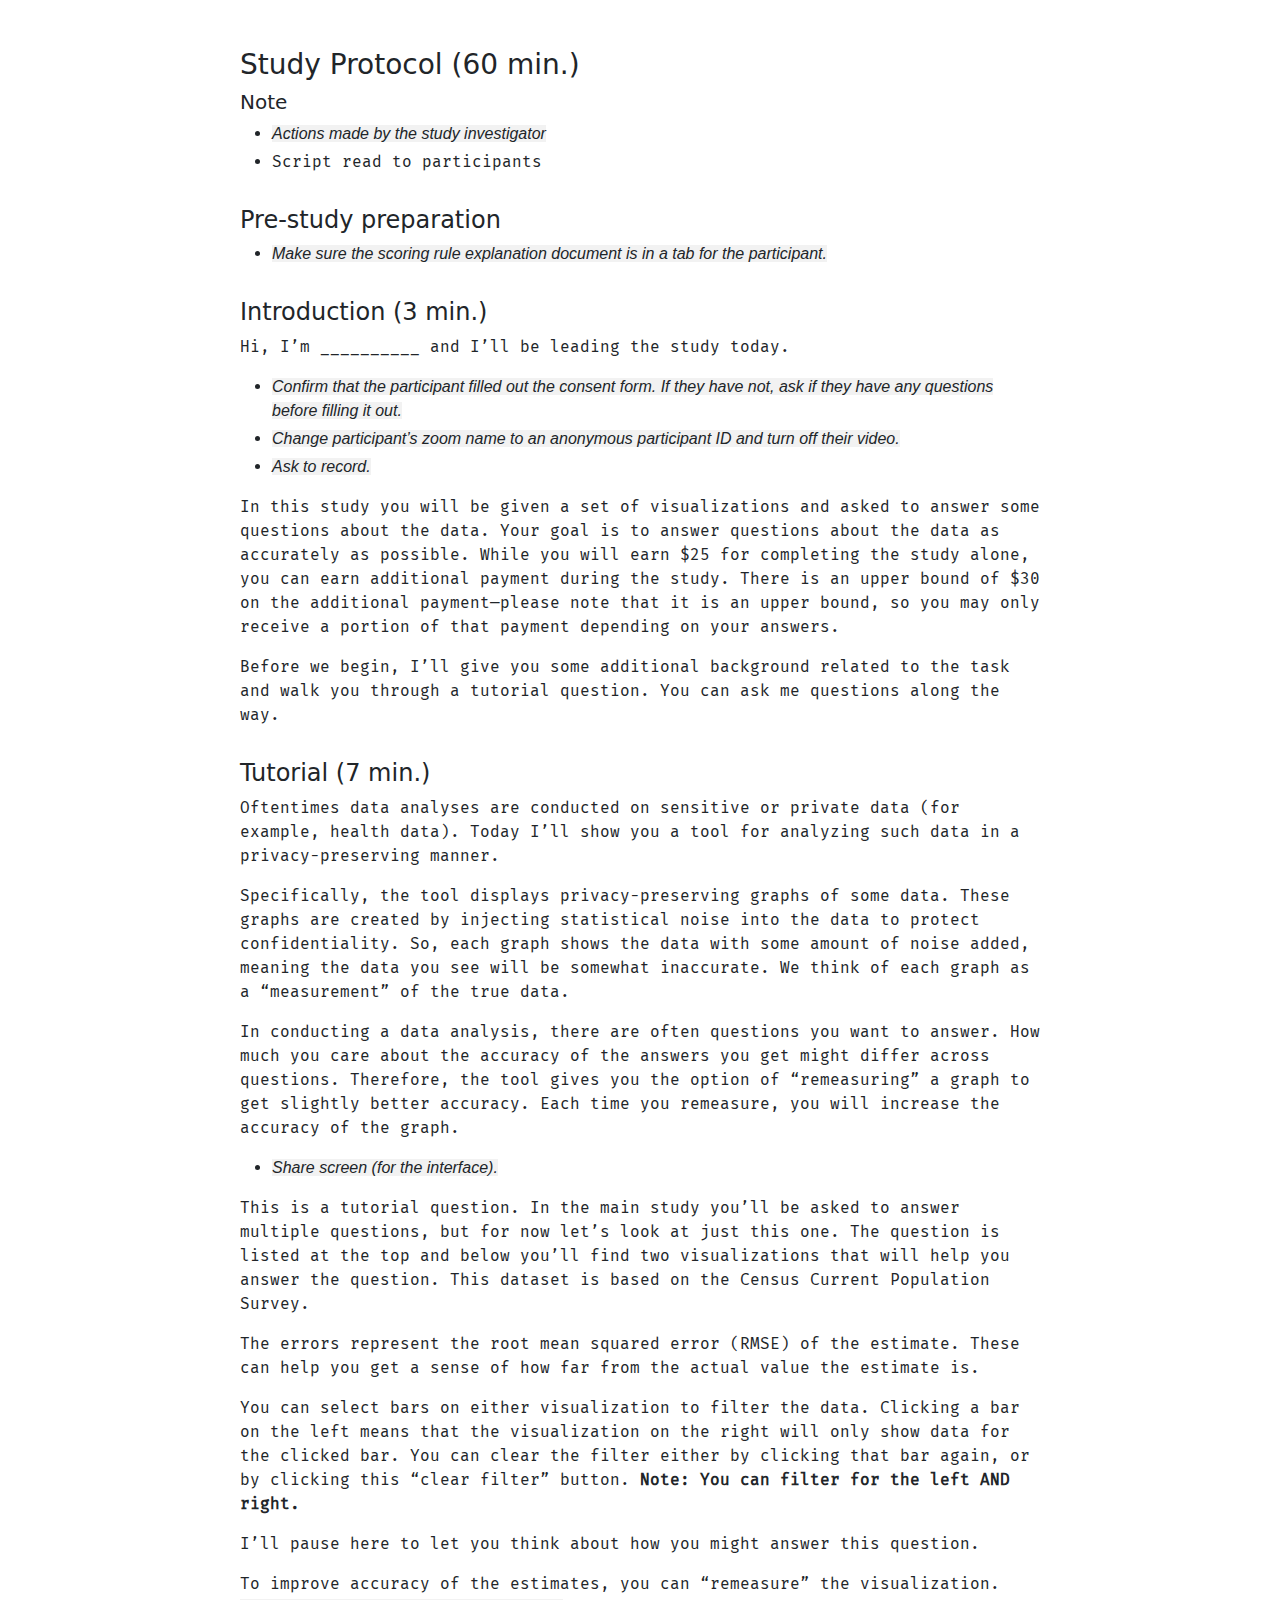
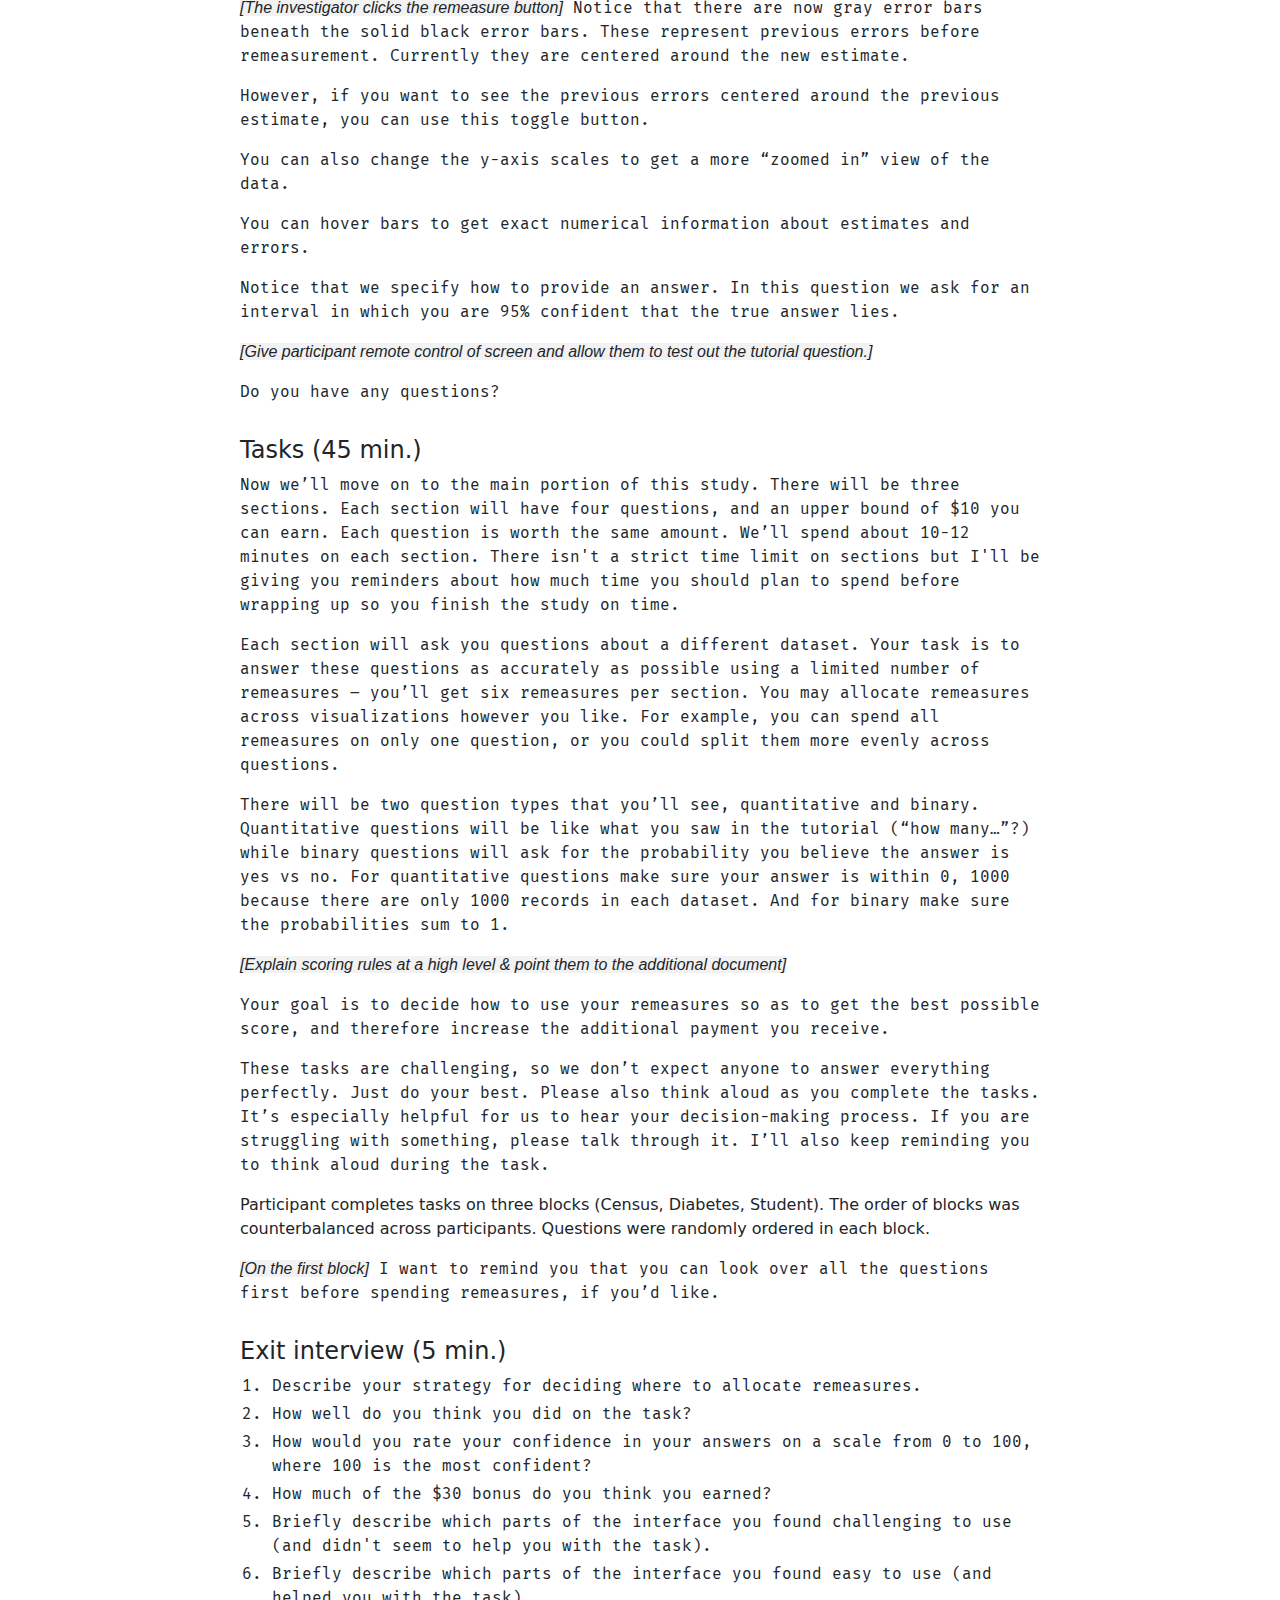
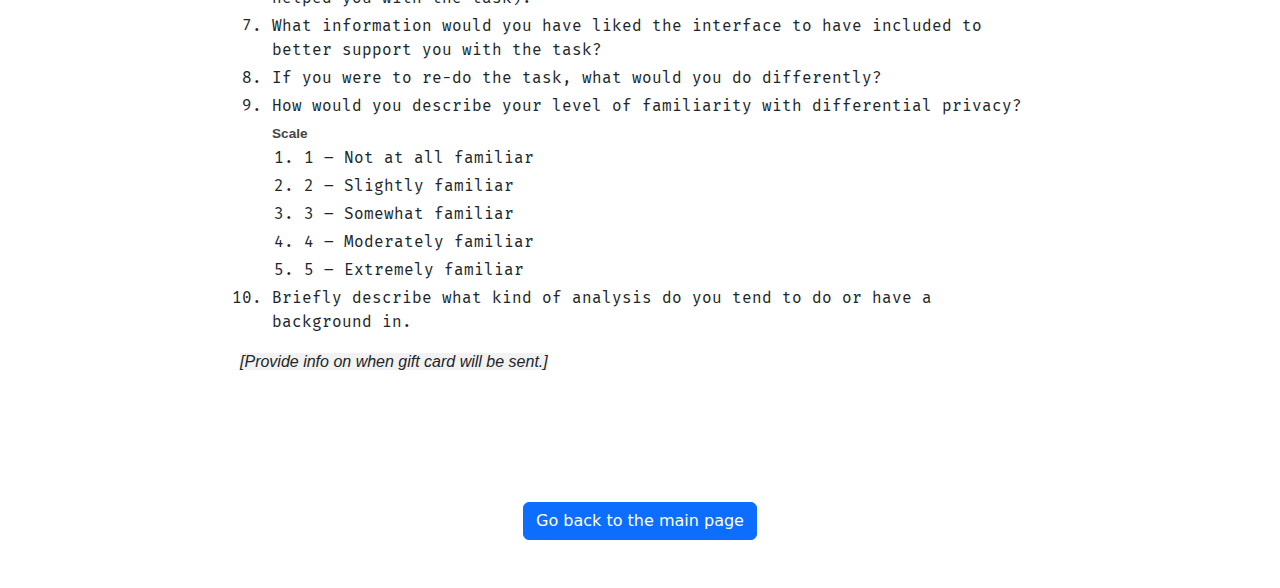
<file: protocol.html>
<!DOCTYPE html>
<html lang="en">
	<head>
		<meta charset="utf-8" />
		<link rel="icon" href="./favicon.png" />
		<meta name="viewport" content="width=device-width" />
		<meta http-equiv="content-security-policy" content="">
		<link href="./_app/immutable/assets/_layout.794b2d26.css" rel="stylesheet">
		<link href="./_app/immutable/assets/_page.9f94cd4c.css" rel="stylesheet">
		<link rel="modulepreload" href="./_app/immutable/entry/start.ce60484b.js">
		<link rel="modulepreload" href="./_app/immutable/chunks/index.fc46900e.js">
		<link rel="modulepreload" href="./_app/immutable/chunks/singletons.0efbbe30.js">
		<link rel="modulepreload" href="./_app/immutable/chunks/index.12ece268.js">
		<link rel="modulepreload" href="./_app/immutable/entry/app.18f6c523.js">
		<link rel="modulepreload" href="./_app/immutable/entry/_layout.svelte.fdf6efbe.js">
		<link rel="modulepreload" href="./_app/immutable/entry/_layout.js.984db11e.js">
		<link rel="modulepreload" href="./_app/immutable/chunks/_layout.da46b06b.js">
		<link rel="modulepreload" href="./_app/immutable/entry/protocol-page.svelte.af9b6fea.js">
	</head>
	<body data-sveltekit-preload-data="hover">
		<div style="display: contents">


<div class="app"><article class="mt-5 svelte-mbfo8m"><h3>Study Protocol (60 min.)</h3>
  <h5>Note</h5>
  <ul><li class="svelte-mbfo8m"><span class="act svelte-mbfo8m" aria-label="action made">Actions made by the study investigator</span></li>
    <li class="svelte-mbfo8m"><span class="script svelte-mbfo8m" aria-label="script">Script read to participants</span></li></ul>
  <h4 class="svelte-mbfo8m">Pre-study preparation</h4>
  <ul><li class="svelte-mbfo8m"><span class="act svelte-mbfo8m" aria-label="action made">Make sure the scoring rule explanation document is in a tab for the
        participant.</span></li></ul>
  <h4 class="svelte-mbfo8m">Introduction (3 min.)</h4>
  <p class="script svelte-mbfo8m" aria-label="script">Hi, I’m __________ and I’ll be leading the study today.
  </p>
  <ul><li class="svelte-mbfo8m"><span class="act svelte-mbfo8m" aria-label="action made">Confirm that the participant filled out the consent form. If they have
        not, ask if they have any questions before filling it out.</span></li>
    <li class="svelte-mbfo8m"><span class="act svelte-mbfo8m" aria-label="action made">Change participant’s zoom name to an anonymous participant ID and turn
        off their video.</span></li>
    <li class="svelte-mbfo8m"><span class="act svelte-mbfo8m" aria-label="action made">Ask to record.</span></li></ul>
  <p class="script svelte-mbfo8m" aria-label="script">In this study you will be given a set of visualizations and asked to answer
    some questions about the data. Your goal is to answer questions about the
    data as accurately as possible. While you will earn $25 for completing the
    study alone, you can earn additional payment during the study. There is an
    upper bound of $30 on the additional payment—please note that it is an upper
    bound, so you may only receive a portion of that payment depending on your
    answers.
  </p>
  <p class="script svelte-mbfo8m" aria-label="script">Before we begin, I’ll give you some additional background related to the
    task and walk you through a tutorial question. You can ask me questions
    along the way.
  </p>
  <h4 class="svelte-mbfo8m">Tutorial (7 min.)</h4>
  <p class="script svelte-mbfo8m" aria-label="script">Oftentimes data analyses are conducted on sensitive or private data (for
    example, health data). Today I’ll show you a tool for analyzing such data in
    a privacy-preserving manner.
  </p>
  <p class="script svelte-mbfo8m" aria-label="script">Specifically, the tool displays privacy-preserving graphs of some data.
    These graphs are created by injecting statistical noise into the data to
    protect confidentiality. So, each graph shows the data with some amount of
    noise added, meaning the data you see will be somewhat inaccurate. We think
    of each graph as a “measurement” of the true data.
  </p>
  <p class="script svelte-mbfo8m" aria-label="script">In conducting a data analysis, there are often questions you want to answer.
    How much you care about the accuracy of the answers you get might differ
    across questions. Therefore, the tool gives you the option of “remeasuring”
    a graph to get slightly better accuracy. Each time you remeasure, you will
    increase the accuracy of the graph.
  </p>
  <ul><li class="svelte-mbfo8m"><span class="act svelte-mbfo8m" aria-label="action made">Share screen (for the interface).</span></li></ul>
  <p class="script svelte-mbfo8m" aria-label="script">This is a tutorial question. In the main study you’ll be asked to answer
    multiple questions, but for now let’s look at just this one. The question is
    listed at the top and below you’ll find two visualizations that will help
    you answer the question. This dataset is based on the Census Current
    Population Survey.
  </p>
  <p class="script svelte-mbfo8m" aria-label="script">The errors represent the root mean squared error (RMSE) of the estimate.
    These can help you get a sense of how far from the actual value the estimate
    is.
  </p>
  <p class="script svelte-mbfo8m" aria-label="script">You can select bars on either visualization to filter the data. Clicking a
    bar on the left means that the visualization on the right will only show
    data for the clicked bar. You can clear the filter either by clicking that
    bar again, or by clicking this “clear filter” button.
    <strong>Note: You can filter for the left AND right.</strong></p>
  <p class="script svelte-mbfo8m" aria-label="script">I’ll pause here to let you think about how you might answer this question.
  </p>
  <p class="script svelte-mbfo8m" aria-label="script">To improve accuracy of the estimates, you can “remeasure” the visualization.
    <span class="act svelte-mbfo8m" aria-label="action made">The investigator clicks the remeasure button</span> Notice that there are now gray error bars beneath the solid black error bars.
    These represent previous errors before remeasurement. Currently they are centered
    around the new estimate.
  </p>
  <p class="script svelte-mbfo8m" aria-label="script">However, if you want to see the previous errors centered around the previous
    estimate, you can use this toggle button.
  </p>
  <p class="script svelte-mbfo8m" aria-label="script">You can also change the y-axis scales to get a more “zoomed in” view of the
    data.
  </p>
  <p class="script svelte-mbfo8m" aria-label="script">You can hover bars to get exact numerical information about estimates and
    errors.
  </p>
  <p class="script svelte-mbfo8m" aria-label="script">Notice that we specify how to provide an answer. In this question we ask for
    an interval in which you are 95% confident that the true answer lies.
  </p>
  <p class="svelte-mbfo8m"><span class="act svelte-mbfo8m" aria-label="action made">Give participant remote control of screen and allow them to test out the
      tutorial question.</span></p>
  <p class="script svelte-mbfo8m" aria-label="script">Do you have any questions?</p>
  <h4 class="svelte-mbfo8m">Tasks (45 min.)</h4>
  <p class="script svelte-mbfo8m" aria-label="script">Now we’ll move on to the main portion of this study. There will be three
    sections. Each section will have four questions, and an upper bound of $10
    you can earn. Each question is worth the same amount. We’ll spend about
    10-12 minutes on each section. There isn&#39;t a strict time limit on sections
    but I&#39;ll be giving you reminders about how much time you should plan to
    spend before wrapping up so you finish the study on time.
  </p>
  <p class="script svelte-mbfo8m" aria-label="script">Each section will ask you questions about a different dataset. Your task is
    to answer these questions as accurately as possible using a limited number
    of remeasures – you’ll get six remeasures per section. You may allocate
    remeasures across visualizations however you like. For example, you can
    spend all remeasures on only one question, or you could split them more
    evenly across questions.
  </p>
  <p class="script svelte-mbfo8m" aria-label="script">There will be two question types that you’ll see, quantitative and binary.
    Quantitative questions will be like what you saw in the tutorial (“how
    many…”?) while binary questions will ask for the probability you believe the
    answer is yes vs no. For quantitative questions make sure your answer is
    within 0, 1000 because there are only 1000 records in each dataset. And for
    binary make sure the probabilities sum to 1.
  </p>
  <p class="svelte-mbfo8m"><span class="act svelte-mbfo8m" aria-label="action made">Explain scoring rules at a high level &amp; point them to the additional
      document</span></p>
  <p class="script svelte-mbfo8m" aria-label="script">Your goal is to decide how to use your remeasures so as to get the best
    possible score, and therefore increase the additional payment you receive.
  </p>
  <p class="script svelte-mbfo8m" aria-label="script">These tasks are challenging, so we don’t expect anyone to answer everything
    perfectly. Just do your best. Please also think aloud as you complete the
    tasks. It’s especially helpful for us to hear your decision-making process.
    If you are struggling with something, please talk through it. I’ll also keep
    reminding you to think aloud during the task.
  </p>
  <p aria-label="description">Participant completes tasks on three blocks (Census, Diabetes, Student). The
    order of blocks was counterbalanced across participants. Questions were
    randomly ordered in each block.
  </p>
  <p class="script svelte-mbfo8m" aria-label="script"><span class="act svelte-mbfo8m" aria-label="action made">On the first block</span> I want to
    remind you that you can look over all the questions first before spending remeasures,
    if you’d like.
  </p>
  <h4 class="svelte-mbfo8m">Exit interview (5 min.)</h4>
  <ol class="script svelte-mbfo8m" aria-label="script"><li class="svelte-mbfo8m">Describe your strategy for deciding where to allocate remeasures.</li>
    <li class="svelte-mbfo8m">How well do you think you did on the task?</li>
    <li class="svelte-mbfo8m">How would you rate your confidence in your answers on a scale from 0 to
      100, where 100 is the most confident?
    </li>
    <li class="svelte-mbfo8m">How much of the $30 bonus do you think you earned?</li>
    <li class="svelte-mbfo8m">Briefly describe which parts of the interface you found challenging to use
      (and didn&#39;t seem to help you with the task).
    </li>
    <li class="svelte-mbfo8m">Briefly describe which parts of the interface you found easy to use (and
      helped you with the task).
    </li>
    <li class="svelte-mbfo8m">What information would you have liked the interface to have included to
      better support you with the task?
    </li>
    <li class="svelte-mbfo8m">If you were to re-do the task, what would you do differently?</li>
    <li class="svelte-mbfo8m">How would you describe your level of familiarity with differential
      privacy?
    </li>
    <h6 class="svelte-mbfo8m">Scale</h6>
    <ol><li class="svelte-mbfo8m">1 – Not at all familiar</li>
      <li class="svelte-mbfo8m">2 – Slightly familiar</li>
      <li class="svelte-mbfo8m">3 – Somewhat familiar</li>
      <li class="svelte-mbfo8m">4 – Moderately familiar</li>
      <li class="svelte-mbfo8m">5 – Extremely familiar</li></ol>
    <li class="svelte-mbfo8m">Briefly describe what kind of analysis do you tend to do or have a
      background in.
    </li></ol>
  <p class="svelte-mbfo8m"><span class="act svelte-mbfo8m" aria-label="action made">Provide info on when gift card will be sent.</span></p>
</article>

<div class="container text-center mb-5"><a class="btn btn-primary mt-5" href="/">Go back to the main page</a></div></div>


			
			<script>
				{
					__sveltekit_5fnrh7 = {
						env: {},
						base: new URL(".", location).pathname.slice(0, -1),
						element: document.currentScript.parentElement
					};

					const data = [null,null];

					Promise.all([
						import("./_app/immutable/entry/start.ce60484b.js"),
						import("./_app/immutable/entry/app.18f6c523.js")
					]).then(([kit, app]) => {
						kit.start(app, __sveltekit_5fnrh7.element, {
							node_ids: [0, 6],
							data,
							form: null,
							error: null
						});
					});
				}
			</script>
		</div>
	</body>
</html>
</file>
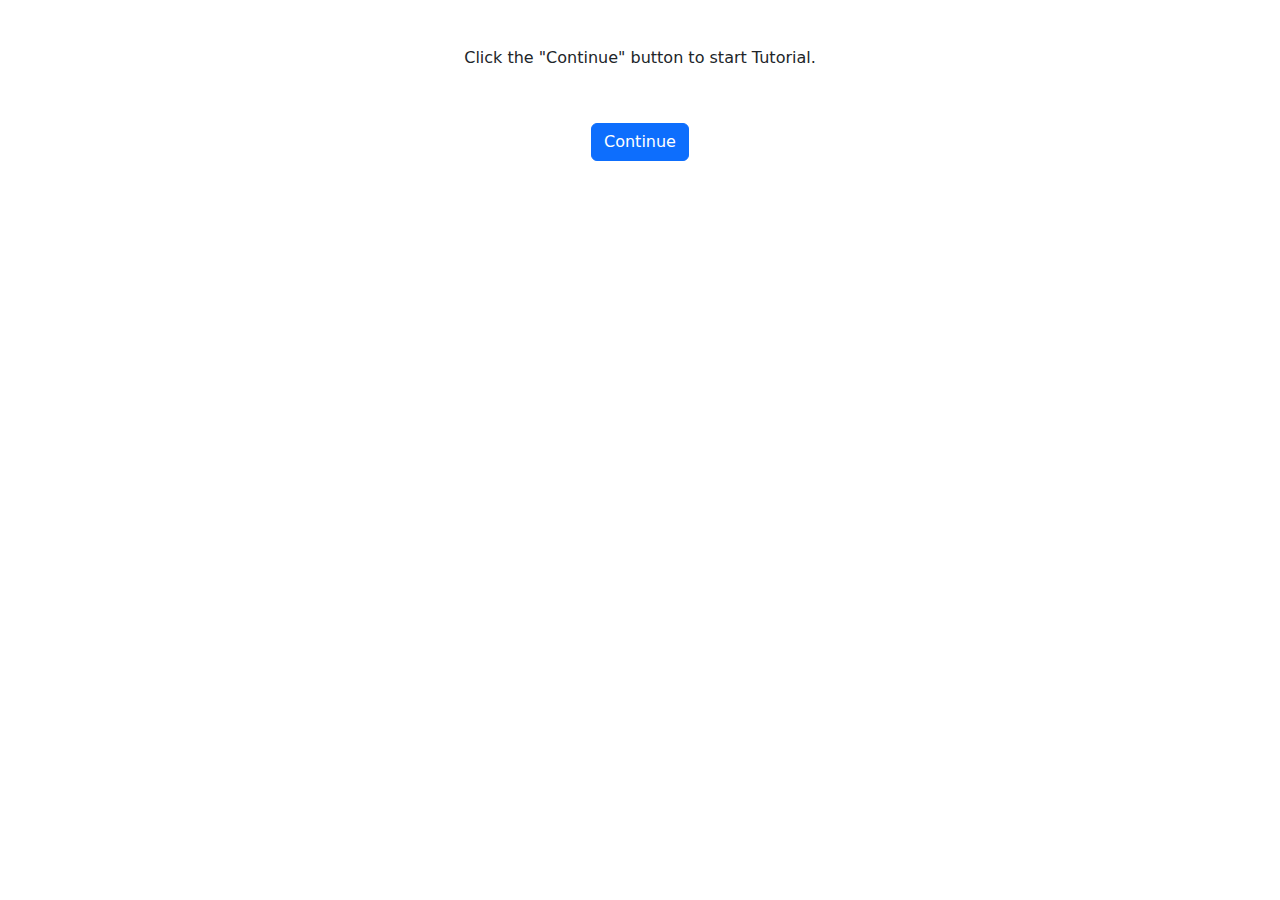
<file: tutorial.html>
<!DOCTYPE html>
<html lang="en">
	<head>
		<meta charset="utf-8" />
		<link rel="icon" href="./favicon.png" />
		<meta name="viewport" content="width=device-width" />
		<meta http-equiv="content-security-policy" content="">
		<link href="./_app/immutable/assets/_layout.794b2d26.css" rel="stylesheet">
		<link href="./_app/immutable/assets/ScoringRule.d974b59c.css" rel="stylesheet">
		<link href="./_app/immutable/assets/PhaseView.86fe0a97.css" rel="stylesheet">
		<link rel="modulepreload" href="./_app/immutable/entry/start.ce60484b.js">
		<link rel="modulepreload" href="./_app/immutable/chunks/index.fc46900e.js">
		<link rel="modulepreload" href="./_app/immutable/chunks/singletons.0efbbe30.js">
		<link rel="modulepreload" href="./_app/immutable/chunks/index.12ece268.js">
		<link rel="modulepreload" href="./_app/immutable/entry/app.18f6c523.js">
		<link rel="modulepreload" href="./_app/immutable/entry/_layout.svelte.fdf6efbe.js">
		<link rel="modulepreload" href="./_app/immutable/entry/_layout.js.984db11e.js">
		<link rel="modulepreload" href="./_app/immutable/chunks/_layout.da46b06b.js">
		<link rel="modulepreload" href="./_app/immutable/entry/tutorial-page.svelte.77b9049b.js">
		<link rel="modulepreload" href="./_app/immutable/chunks/ScoringRule.469c5461.js">
		<link rel="modulepreload" href="./_app/immutable/chunks/PhaseView.1702615d.js">
		<link rel="modulepreload" href="./_app/immutable/entry/tutorial-page.js.4ed993c7.js"><title>Tutorial | Differential Privacy Study</title><!-- HEAD_svelte-14w7d69_START --><meta name="description" content="Differential Privacy Study Tutorial"><!-- HEAD_svelte-14w7d69_END -->
	</head>
	<body data-sveltekit-preload-data="hover">
		<div style="display: contents">


<div class="app">

<section id="progress" class="container-fluid pt-4 position-fixed bg-white border-bottom" style="z-index: 4000; top: 0; left: 0;"><div class="row" style="width: 80vw; margin-left: 10vw;"><div class="col-9"><h3 class="h6">The number of remeasurements used so far <br>
  <span style="font-weight:400;" class="mt-2 text-white">...</span></h3>
<div class="progress-wrap d-flex pb-3 svelte-wiwjz8"><div class="val text-start svelte-wiwjz8">0 / 2</div>
  <div class="bar svelte-wiwjz8"><div class="progress svelte-wiwjz8" role="progressbar" aria-label="Example 20px high" aria-valuenow="25" aria-valuemin="0" aria-valuemax="100"><div class="progress-bar bg-warning" style="width: 0%"></div></div></div>
</div></div>
      <div class="col-3 text-end p-4"><a style="cursor: pointer;">Open calculator &amp; notes</a> <br>
        <a style="cursor: pointer;">Open scoring rules</a></div></div></section>
  <section id="questions" class="container-fluid pt-3" style="margin-top: 140px;"></section>
  <section class="container py-5 mb-1 text-center"><div class="mb-3" style="width: auto; margin-left: auto; margin-right: auto;">
      <button class="btn btn-primary" disabled>Submit answers
      </button></div>
    <div style="height: 200px;">
      </div></section>





</div>


			
			<script>
				{
					__sveltekit_5fnrh7 = {
						env: {},
						base: new URL(".", location).pathname.slice(0, -1),
						element: document.currentScript.parentElement
					};

					const data = [null,null];

					Promise.all([
						import("./_app/immutable/entry/start.ce60484b.js"),
						import("./_app/immutable/entry/app.18f6c523.js")
					]).then(([kit, app]) => {
						kit.start(app, __sveltekit_5fnrh7.element, {
							node_ids: [0, 7],
							data,
							form: null,
							error: null
						});
					});
				}
			</script>
		</div>
	</body>
</html>
</file>
<file: _app/immutable/assets/_layout.794b2d26.css>
@charset "UTF-8";:root{--bs-blue: #0d6efd;--bs-indigo: #6610f2;--bs-purple: #6f42c1;--bs-pink: #d63384;--bs-red: #dc3545;--bs-orange: #fd7e14;--bs-yellow: #ffc107;--bs-green: #198754;--bs-teal: #20c997;--bs-cyan: #0dcaf0;--bs-black: #000;--bs-white: #fff;--bs-gray: #6c757d;--bs-gray-dark: #343a40;--bs-gray-100: #f8f9fa;--bs-gray-200: #e9ecef;--bs-gray-300: #dee2e6;--bs-gray-400: #ced4da;--bs-gray-500: #adb5bd;--bs-gray-600: #6c757d;--bs-gray-700: #495057;--bs-gray-800: #343a40;--bs-gray-900: #212529;--bs-primary: #0d6efd;--bs-secondary: #6c757d;--bs-success: #198754;--bs-info: #0dcaf0;--bs-warning: #ffc107;--bs-danger: #dc3545;--bs-light: #f8f9fa;--bs-dark: #212529;--bs-primary-rgb: 13, 110, 253;--bs-secondary-rgb: 108, 117, 125;--bs-success-rgb: 25, 135, 84;--bs-info-rgb: 13, 202, 240;--bs-warning-rgb: 255, 193, 7;--bs-danger-rgb: 220, 53, 69;--bs-light-rgb: 248, 249, 250;--bs-dark-rgb: 33, 37, 41;--bs-white-rgb: 255, 255, 255;--bs-black-rgb: 0, 0, 0;--bs-body-color-rgb: 33, 37, 41;--bs-body-bg-rgb: 255, 255, 255;--bs-font-sans-serif: system-ui, -apple-system, "Segoe UI", Roboto, "Helvetica Neue", "Noto Sans", "Liberation Sans", Arial, sans-serif, "Apple Color Emoji", "Segoe UI Emoji", "Segoe UI Symbol", "Noto Color Emoji";--bs-font-monospace: SFMono-Regular, Menlo, Monaco, Consolas, "Liberation Mono", "Courier New", monospace;--bs-gradient: linear-gradient(180deg, rgba(255, 255, 255, .15), rgba(255, 255, 255, 0));--bs-body-font-family: var(--bs-font-sans-serif);--bs-body-font-size: 1rem;--bs-body-font-weight: 400;--bs-body-line-height: 1.5;--bs-body-color: #212529;--bs-body-bg: #fff;--bs-border-width: 1px;--bs-border-style: solid;--bs-border-color: #dee2e6;--bs-border-color-translucent: rgba(0, 0, 0, .175);--bs-border-radius: .375rem;--bs-border-radius-sm: .25rem;--bs-border-radius-lg: .5rem;--bs-border-radius-xl: 1rem;--bs-border-radius-2xl: 2rem;--bs-border-radius-pill: 50rem;--bs-link-color: #0d6efd;--bs-link-hover-color: #0a58ca;--bs-code-color: #d63384;--bs-highlight-bg: #fff3cd}*,*:before,*:after{box-sizing:border-box}@media (prefers-reduced-motion: no-preference){:root{scroll-behavior:smooth}}body{margin:0;font-family:var(--bs-body-font-family);font-size:var(--bs-body-font-size);font-weight:var(--bs-body-font-weight);line-height:var(--bs-body-line-height);color:var(--bs-body-color);text-align:var(--bs-body-text-align);background-color:var(--bs-body-bg);-webkit-text-size-adjust:100%;-webkit-tap-highlight-color:rgba(0,0,0,0)}hr{margin:1rem 0;color:inherit;border:0;border-top:1px solid;opacity:.25}h6,.h6,h5,.h5,h4,.h4,h3,.h3,h2,.h2,h1,.h1{margin-top:0;margin-bottom:.5rem;font-weight:500;line-height:1.2}h1,.h1{font-size:calc(1.375rem + 1.5vw)}@media (min-width: 1200px){h1,.h1{font-size:2.5rem}}h2,.h2{font-size:calc(1.325rem + .9vw)}@media (min-width: 1200px){h2,.h2{font-size:2rem}}h3,.h3{font-size:calc(1.3rem + .6vw)}@media (min-width: 1200px){h3,.h3{font-size:1.75rem}}h4,.h4{font-size:calc(1.275rem + .3vw)}@media (min-width: 1200px){h4,.h4{font-size:1.5rem}}h5,.h5{font-size:1.25rem}h6,.h6{font-size:1rem}p{margin-top:0;margin-bottom:1rem}abbr[title]{text-decoration:underline dotted;cursor:help;text-decoration-skip-ink:none}address{margin-bottom:1rem;font-style:normal;line-height:inherit}ol,ul{padding-left:2rem}ol,ul,dl{margin-top:0;margin-bottom:1rem}ol ol,ul ul,ol ul,ul ol{margin-bottom:0}dt{font-weight:700}dd{margin-bottom:.5rem;margin-left:0}blockquote{margin:0 0 1rem}b,strong{font-weight:bolder}small,.small{font-size:.875em}mark,.mark{padding:.1875em;background-color:var(--bs-highlight-bg)}sub,sup{position:relative;font-size:.75em;line-height:0;vertical-align:baseline}sub{bottom:-.25em}sup{top:-.5em}a{color:var(--bs-link-color);text-decoration:underline}a:hover{color:var(--bs-link-hover-color)}a:not([href]):not([class]),a:not([href]):not([class]):hover{color:inherit;text-decoration:none}pre,code,kbd,samp{font-family:var(--bs-font-monospace);font-size:1em}pre{display:block;margin-top:0;margin-bottom:1rem;overflow:auto;font-size:.875em}pre code{font-size:inherit;color:inherit;word-break:normal}code{font-size:.875em;color:var(--bs-code-color);word-wrap:break-word}a>code{color:inherit}kbd{padding:.1875rem .375rem;font-size:.875em;color:var(--bs-body-bg);background-color:var(--bs-body-color);border-radius:.25rem}kbd kbd{padding:0;font-size:1em}figure{margin:0 0 1rem}img,svg{vertical-align:middle}table{caption-side:bottom;border-collapse:collapse}caption{padding-top:.5rem;padding-bottom:.5rem;color:#6c757d;text-align:left}th{text-align:inherit;text-align:-webkit-match-parent}thead,tbody,tfoot,tr,td,th{border-color:inherit;border-style:solid;border-width:0}label{display:inline-block}button{border-radius:0}button:focus:not(:focus-visible){outline:0}input,button,select,optgroup,textarea{margin:0;font-family:inherit;font-size:inherit;line-height:inherit}button,select{text-transform:none}[role=button]{cursor:pointer}select{word-wrap:normal}select:disabled{opacity:1}[list]:not([type=date]):not([type=datetime-local]):not([type=month]):not([type=week]):not([type=time])::-webkit-calendar-picker-indicator{display:none!important}button,[type=button],[type=reset],[type=submit]{-webkit-appearance:button}button:not(:disabled),[type=button]:not(:disabled),[type=reset]:not(:disabled),[type=submit]:not(:disabled){cursor:pointer}::-moz-focus-inner{padding:0;border-style:none}textarea{resize:vertical}fieldset{min-width:0;padding:0;margin:0;border:0}legend{float:left;width:100%;padding:0;margin-bottom:.5rem;font-size:calc(1.275rem + .3vw);line-height:inherit}@media (min-width: 1200px){legend{font-size:1.5rem}}legend+*{clear:left}::-webkit-datetime-edit-fields-wrapper,::-webkit-datetime-edit-text,::-webkit-datetime-edit-minute,::-webkit-datetime-edit-hour-field,::-webkit-datetime-edit-day-field,::-webkit-datetime-edit-month-field,::-webkit-datetime-edit-year-field{padding:0}::-webkit-inner-spin-button{height:auto}[type=search]{outline-offset:-2px;-webkit-appearance:textfield}::-webkit-search-decoration{-webkit-appearance:none}::-webkit-color-swatch-wrapper{padding:0}::file-selector-button{font:inherit;-webkit-appearance:button}output{display:inline-block}iframe{border:0}summary{display:list-item;cursor:pointer}progress{vertical-align:baseline}[hidden]{display:none!important}.lead{font-size:1.25rem;font-weight:300}.display-1{font-size:calc(1.625rem + 4.5vw);font-weight:300;line-height:1.2}@media (min-width: 1200px){.display-1{font-size:5rem}}.display-2{font-size:calc(1.575rem + 3.9vw);font-weight:300;line-height:1.2}@media (min-width: 1200px){.display-2{font-size:4.5rem}}.display-3{font-size:calc(1.525rem + 3.3vw);font-weight:300;line-height:1.2}@media (min-width: 1200px){.display-3{font-size:4rem}}.display-4{font-size:calc(1.475rem + 2.7vw);font-weight:300;line-height:1.2}@media (min-width: 1200px){.display-4{font-size:3.5rem}}.display-5{font-size:calc(1.425rem + 2.1vw);font-weight:300;line-height:1.2}@media (min-width: 1200px){.display-5{font-size:3rem}}.display-6{font-size:calc(1.375rem + 1.5vw);font-weight:300;line-height:1.2}@media (min-width: 1200px){.display-6{font-size:2.5rem}}.list-unstyled,.list-inline{padding-left:0;list-style:none}.list-inline-item{display:inline-block}.list-inline-item:not(:last-child){margin-right:.5rem}.initialism{font-size:.875em;text-transform:uppercase}.blockquote{margin-bottom:1rem;font-size:1.25rem}.blockquote>:last-child{margin-bottom:0}.blockquote-footer{margin-top:-1rem;margin-bottom:1rem;font-size:.875em;color:#6c757d}.blockquote-footer:before{content:"\2014\a0"}.img-fluid{max-width:100%;height:auto}.img-thumbnail{padding:.25rem;background-color:#fff;border:1px solid var(--bs-border-color);border-radius:.375rem;max-width:100%;height:auto}.figure{display:inline-block}.figure-img{margin-bottom:.5rem;line-height:1}.figure-caption{font-size:.875em;color:#6c757d}.container,.container-fluid,.container-xxl,.container-xl,.container-lg,.container-md,.container-sm{--bs-gutter-x: 1.5rem;--bs-gutter-y: 0;width:100%;padding-right:calc(var(--bs-gutter-x) * .5);padding-left:calc(var(--bs-gutter-x) * .5);margin-right:auto;margin-left:auto}@media (min-width: 576px){.container-sm,.container{max-width:540px}}@media (min-width: 768px){.container-md,.container-sm,.container{max-width:720px}}@media (min-width: 992px){.container-lg,.container-md,.container-sm,.container{max-width:960px}}@media (min-width: 1200px){.container-xl,.container-lg,.container-md,.container-sm,.container{max-width:1140px}}@media (min-width: 1400px){.container-xxl,.container-xl,.container-lg,.container-md,.container-sm,.container{max-width:1320px}}.row{--bs-gutter-x: 1.5rem;--bs-gutter-y: 0;display:flex;flex-wrap:wrap;margin-top:calc(-1 * var(--bs-gutter-y));margin-right:calc(-.5 * var(--bs-gutter-x));margin-left:calc(-.5 * var(--bs-gutter-x))}.row>*{flex-shrink:0;width:100%;max-width:100%;padding-right:calc(var(--bs-gutter-x) * .5);padding-left:calc(var(--bs-gutter-x) * .5);margin-top:var(--bs-gutter-y)}.col{flex:1 0 0%}.row-cols-auto>*{flex:0 0 auto;width:auto}.row-cols-1>*{flex:0 0 auto;width:100%}.row-cols-2>*{flex:0 0 auto;width:50%}.row-cols-3>*{flex:0 0 auto;width:33.3333333333%}.row-cols-4>*{flex:0 0 auto;width:25%}.row-cols-5>*{flex:0 0 auto;width:20%}.row-cols-6>*{flex:0 0 auto;width:16.6666666667%}.col-auto{flex:0 0 auto;width:auto}.col-1{flex:0 0 auto;width:8.33333333%}.col-2{flex:0 0 auto;width:16.66666667%}.col-3{flex:0 0 auto;width:25%}.col-4{flex:0 0 auto;width:33.33333333%}.col-5{flex:0 0 auto;width:41.66666667%}.col-6{flex:0 0 auto;width:50%}.col-7{flex:0 0 auto;width:58.33333333%}.col-8{flex:0 0 auto;width:66.66666667%}.col-9{flex:0 0 auto;width:75%}.col-10{flex:0 0 auto;width:83.33333333%}.col-11{flex:0 0 auto;width:91.66666667%}.col-12{flex:0 0 auto;width:100%}.offset-1{margin-left:8.33333333%}.offset-2{margin-left:16.66666667%}.offset-3{margin-left:25%}.offset-4{margin-left:33.33333333%}.offset-5{margin-left:41.66666667%}.offset-6{margin-left:50%}.offset-7{margin-left:58.33333333%}.offset-8{margin-left:66.66666667%}.offset-9{margin-left:75%}.offset-10{margin-left:83.33333333%}.offset-11{margin-left:91.66666667%}.g-0,.gx-0{--bs-gutter-x: 0}.g-0,.gy-0{--bs-gutter-y: 0}.g-1,.gx-1{--bs-gutter-x: .25rem}.g-1,.gy-1{--bs-gutter-y: .25rem}.g-2,.gx-2{--bs-gutter-x: .5rem}.g-2,.gy-2{--bs-gutter-y: .5rem}.g-3,.gx-3{--bs-gutter-x: 1rem}.g-3,.gy-3{--bs-gutter-y: 1rem}.g-4,.gx-4{--bs-gutter-x: 1.5rem}.g-4,.gy-4{--bs-gutter-y: 1.5rem}.g-5,.gx-5{--bs-gutter-x: 3rem}.g-5,.gy-5{--bs-gutter-y: 3rem}@media (min-width: 576px){.col-sm{flex:1 0 0%}.row-cols-sm-auto>*{flex:0 0 auto;width:auto}.row-cols-sm-1>*{flex:0 0 auto;width:100%}.row-cols-sm-2>*{flex:0 0 auto;width:50%}.row-cols-sm-3>*{flex:0 0 auto;width:33.3333333333%}.row-cols-sm-4>*{flex:0 0 auto;width:25%}.row-cols-sm-5>*{flex:0 0 auto;width:20%}.row-cols-sm-6>*{flex:0 0 auto;width:16.6666666667%}.col-sm-auto{flex:0 0 auto;width:auto}.col-sm-1{flex:0 0 auto;width:8.33333333%}.col-sm-2{flex:0 0 auto;width:16.66666667%}.col-sm-3{flex:0 0 auto;width:25%}.col-sm-4{flex:0 0 auto;width:33.33333333%}.col-sm-5{flex:0 0 auto;width:41.66666667%}.col-sm-6{flex:0 0 auto;width:50%}.col-sm-7{flex:0 0 auto;width:58.33333333%}.col-sm-8{flex:0 0 auto;width:66.66666667%}.col-sm-9{flex:0 0 auto;width:75%}.col-sm-10{flex:0 0 auto;width:83.33333333%}.col-sm-11{flex:0 0 auto;width:91.66666667%}.col-sm-12{flex:0 0 auto;width:100%}.offset-sm-0{margin-left:0}.offset-sm-1{margin-left:8.33333333%}.offset-sm-2{margin-left:16.66666667%}.offset-sm-3{margin-left:25%}.offset-sm-4{margin-left:33.33333333%}.offset-sm-5{margin-left:41.66666667%}.offset-sm-6{margin-left:50%}.offset-sm-7{margin-left:58.33333333%}.offset-sm-8{margin-left:66.66666667%}.offset-sm-9{margin-left:75%}.offset-sm-10{margin-left:83.33333333%}.offset-sm-11{margin-left:91.66666667%}.g-sm-0,.gx-sm-0{--bs-gutter-x: 0}.g-sm-0,.gy-sm-0{--bs-gutter-y: 0}.g-sm-1,.gx-sm-1{--bs-gutter-x: .25rem}.g-sm-1,.gy-sm-1{--bs-gutter-y: .25rem}.g-sm-2,.gx-sm-2{--bs-gutter-x: .5rem}.g-sm-2,.gy-sm-2{--bs-gutter-y: .5rem}.g-sm-3,.gx-sm-3{--bs-gutter-x: 1rem}.g-sm-3,.gy-sm-3{--bs-gutter-y: 1rem}.g-sm-4,.gx-sm-4{--bs-gutter-x: 1.5rem}.g-sm-4,.gy-sm-4{--bs-gutter-y: 1.5rem}.g-sm-5,.gx-sm-5{--bs-gutter-x: 3rem}.g-sm-5,.gy-sm-5{--bs-gutter-y: 3rem}}@media (min-width: 768px){.col-md{flex:1 0 0%}.row-cols-md-auto>*{flex:0 0 auto;width:auto}.row-cols-md-1>*{flex:0 0 auto;width:100%}.row-cols-md-2>*{flex:0 0 auto;width:50%}.row-cols-md-3>*{flex:0 0 auto;width:33.3333333333%}.row-cols-md-4>*{flex:0 0 auto;width:25%}.row-cols-md-5>*{flex:0 0 auto;width:20%}.row-cols-md-6>*{flex:0 0 auto;width:16.6666666667%}.col-md-auto{flex:0 0 auto;width:auto}.col-md-1{flex:0 0 auto;width:8.33333333%}.col-md-2{flex:0 0 auto;width:16.66666667%}.col-md-3{flex:0 0 auto;width:25%}.col-md-4{flex:0 0 auto;width:33.33333333%}.col-md-5{flex:0 0 auto;width:41.66666667%}.col-md-6{flex:0 0 auto;width:50%}.col-md-7{flex:0 0 auto;width:58.33333333%}.col-md-8{flex:0 0 auto;width:66.66666667%}.col-md-9{flex:0 0 auto;width:75%}.col-md-10{flex:0 0 auto;width:83.33333333%}.col-md-11{flex:0 0 auto;width:91.66666667%}.col-md-12{flex:0 0 auto;width:100%}.offset-md-0{margin-left:0}.offset-md-1{margin-left:8.33333333%}.offset-md-2{margin-left:16.66666667%}.offset-md-3{margin-left:25%}.offset-md-4{margin-left:33.33333333%}.offset-md-5{margin-left:41.66666667%}.offset-md-6{margin-left:50%}.offset-md-7{margin-left:58.33333333%}.offset-md-8{margin-left:66.66666667%}.offset-md-9{margin-left:75%}.offset-md-10{margin-left:83.33333333%}.offset-md-11{margin-left:91.66666667%}.g-md-0,.gx-md-0{--bs-gutter-x: 0}.g-md-0,.gy-md-0{--bs-gutter-y: 0}.g-md-1,.gx-md-1{--bs-gutter-x: .25rem}.g-md-1,.gy-md-1{--bs-gutter-y: .25rem}.g-md-2,.gx-md-2{--bs-gutter-x: .5rem}.g-md-2,.gy-md-2{--bs-gutter-y: .5rem}.g-md-3,.gx-md-3{--bs-gutter-x: 1rem}.g-md-3,.gy-md-3{--bs-gutter-y: 1rem}.g-md-4,.gx-md-4{--bs-gutter-x: 1.5rem}.g-md-4,.gy-md-4{--bs-gutter-y: 1.5rem}.g-md-5,.gx-md-5{--bs-gutter-x: 3rem}.g-md-5,.gy-md-5{--bs-gutter-y: 3rem}}@media (min-width: 992px){.col-lg{flex:1 0 0%}.row-cols-lg-auto>*{flex:0 0 auto;width:auto}.row-cols-lg-1>*{flex:0 0 auto;width:100%}.row-cols-lg-2>*{flex:0 0 auto;width:50%}.row-cols-lg-3>*{flex:0 0 auto;width:33.3333333333%}.row-cols-lg-4>*{flex:0 0 auto;width:25%}.row-cols-lg-5>*{flex:0 0 auto;width:20%}.row-cols-lg-6>*{flex:0 0 auto;width:16.6666666667%}.col-lg-auto{flex:0 0 auto;width:auto}.col-lg-1{flex:0 0 auto;width:8.33333333%}.col-lg-2{flex:0 0 auto;width:16.66666667%}.col-lg-3{flex:0 0 auto;width:25%}.col-lg-4{flex:0 0 auto;width:33.33333333%}.col-lg-5{flex:0 0 auto;width:41.66666667%}.col-lg-6{flex:0 0 auto;width:50%}.col-lg-7{flex:0 0 auto;width:58.33333333%}.col-lg-8{flex:0 0 auto;width:66.66666667%}.col-lg-9{flex:0 0 auto;width:75%}.col-lg-10{flex:0 0 auto;width:83.33333333%}.col-lg-11{flex:0 0 auto;width:91.66666667%}.col-lg-12{flex:0 0 auto;width:100%}.offset-lg-0{margin-left:0}.offset-lg-1{margin-left:8.33333333%}.offset-lg-2{margin-left:16.66666667%}.offset-lg-3{margin-left:25%}.offset-lg-4{margin-left:33.33333333%}.offset-lg-5{margin-left:41.66666667%}.offset-lg-6{margin-left:50%}.offset-lg-7{margin-left:58.33333333%}.offset-lg-8{margin-left:66.66666667%}.offset-lg-9{margin-left:75%}.offset-lg-10{margin-left:83.33333333%}.offset-lg-11{margin-left:91.66666667%}.g-lg-0,.gx-lg-0{--bs-gutter-x: 0}.g-lg-0,.gy-lg-0{--bs-gutter-y: 0}.g-lg-1,.gx-lg-1{--bs-gutter-x: .25rem}.g-lg-1,.gy-lg-1{--bs-gutter-y: .25rem}.g-lg-2,.gx-lg-2{--bs-gutter-x: .5rem}.g-lg-2,.gy-lg-2{--bs-gutter-y: .5rem}.g-lg-3,.gx-lg-3{--bs-gutter-x: 1rem}.g-lg-3,.gy-lg-3{--bs-gutter-y: 1rem}.g-lg-4,.gx-lg-4{--bs-gutter-x: 1.5rem}.g-lg-4,.gy-lg-4{--bs-gutter-y: 1.5rem}.g-lg-5,.gx-lg-5{--bs-gutter-x: 3rem}.g-lg-5,.gy-lg-5{--bs-gutter-y: 3rem}}@media (min-width: 1200px){.col-xl{flex:1 0 0%}.row-cols-xl-auto>*{flex:0 0 auto;width:auto}.row-cols-xl-1>*{flex:0 0 auto;width:100%}.row-cols-xl-2>*{flex:0 0 auto;width:50%}.row-cols-xl-3>*{flex:0 0 auto;width:33.3333333333%}.row-cols-xl-4>*{flex:0 0 auto;width:25%}.row-cols-xl-5>*{flex:0 0 auto;width:20%}.row-cols-xl-6>*{flex:0 0 auto;width:16.6666666667%}.col-xl-auto{flex:0 0 auto;width:auto}.col-xl-1{flex:0 0 auto;width:8.33333333%}.col-xl-2{flex:0 0 auto;width:16.66666667%}.col-xl-3{flex:0 0 auto;width:25%}.col-xl-4{flex:0 0 auto;width:33.33333333%}.col-xl-5{flex:0 0 auto;width:41.66666667%}.col-xl-6{flex:0 0 auto;width:50%}.col-xl-7{flex:0 0 auto;width:58.33333333%}.col-xl-8{flex:0 0 auto;width:66.66666667%}.col-xl-9{flex:0 0 auto;width:75%}.col-xl-10{flex:0 0 auto;width:83.33333333%}.col-xl-11{flex:0 0 auto;width:91.66666667%}.col-xl-12{flex:0 0 auto;width:100%}.offset-xl-0{margin-left:0}.offset-xl-1{margin-left:8.33333333%}.offset-xl-2{margin-left:16.66666667%}.offset-xl-3{margin-left:25%}.offset-xl-4{margin-left:33.33333333%}.offset-xl-5{margin-left:41.66666667%}.offset-xl-6{margin-left:50%}.offset-xl-7{margin-left:58.33333333%}.offset-xl-8{margin-left:66.66666667%}.offset-xl-9{margin-left:75%}.offset-xl-10{margin-left:83.33333333%}.offset-xl-11{margin-left:91.66666667%}.g-xl-0,.gx-xl-0{--bs-gutter-x: 0}.g-xl-0,.gy-xl-0{--bs-gutter-y: 0}.g-xl-1,.gx-xl-1{--bs-gutter-x: .25rem}.g-xl-1,.gy-xl-1{--bs-gutter-y: .25rem}.g-xl-2,.gx-xl-2{--bs-gutter-x: .5rem}.g-xl-2,.gy-xl-2{--bs-gutter-y: .5rem}.g-xl-3,.gx-xl-3{--bs-gutter-x: 1rem}.g-xl-3,.gy-xl-3{--bs-gutter-y: 1rem}.g-xl-4,.gx-xl-4{--bs-gutter-x: 1.5rem}.g-xl-4,.gy-xl-4{--bs-gutter-y: 1.5rem}.g-xl-5,.gx-xl-5{--bs-gutter-x: 3rem}.g-xl-5,.gy-xl-5{--bs-gutter-y: 3rem}}@media (min-width: 1400px){.col-xxl{flex:1 0 0%}.row-cols-xxl-auto>*{flex:0 0 auto;width:auto}.row-cols-xxl-1>*{flex:0 0 auto;width:100%}.row-cols-xxl-2>*{flex:0 0 auto;width:50%}.row-cols-xxl-3>*{flex:0 0 auto;width:33.3333333333%}.row-cols-xxl-4>*{flex:0 0 auto;width:25%}.row-cols-xxl-5>*{flex:0 0 auto;width:20%}.row-cols-xxl-6>*{flex:0 0 auto;width:16.6666666667%}.col-xxl-auto{flex:0 0 auto;width:auto}.col-xxl-1{flex:0 0 auto;width:8.33333333%}.col-xxl-2{flex:0 0 auto;width:16.66666667%}.col-xxl-3{flex:0 0 auto;width:25%}.col-xxl-4{flex:0 0 auto;width:33.33333333%}.col-xxl-5{flex:0 0 auto;width:41.66666667%}.col-xxl-6{flex:0 0 auto;width:50%}.col-xxl-7{flex:0 0 auto;width:58.33333333%}.col-xxl-8{flex:0 0 auto;width:66.66666667%}.col-xxl-9{flex:0 0 auto;width:75%}.col-xxl-10{flex:0 0 auto;width:83.33333333%}.col-xxl-11{flex:0 0 auto;width:91.66666667%}.col-xxl-12{flex:0 0 auto;width:100%}.offset-xxl-0{margin-left:0}.offset-xxl-1{margin-left:8.33333333%}.offset-xxl-2{margin-left:16.66666667%}.offset-xxl-3{margin-left:25%}.offset-xxl-4{margin-left:33.33333333%}.offset-xxl-5{margin-left:41.66666667%}.offset-xxl-6{margin-left:50%}.offset-xxl-7{margin-left:58.33333333%}.offset-xxl-8{margin-left:66.66666667%}.offset-xxl-9{margin-left:75%}.offset-xxl-10{margin-left:83.33333333%}.offset-xxl-11{margin-left:91.66666667%}.g-xxl-0,.gx-xxl-0{--bs-gutter-x: 0}.g-xxl-0,.gy-xxl-0{--bs-gutter-y: 0}.g-xxl-1,.gx-xxl-1{--bs-gutter-x: .25rem}.g-xxl-1,.gy-xxl-1{--bs-gutter-y: .25rem}.g-xxl-2,.gx-xxl-2{--bs-gutter-x: .5rem}.g-xxl-2,.gy-xxl-2{--bs-gutter-y: .5rem}.g-xxl-3,.gx-xxl-3{--bs-gutter-x: 1rem}.g-xxl-3,.gy-xxl-3{--bs-gutter-y: 1rem}.g-xxl-4,.gx-xxl-4{--bs-gutter-x: 1.5rem}.g-xxl-4,.gy-xxl-4{--bs-gutter-y: 1.5rem}.g-xxl-5,.gx-xxl-5{--bs-gutter-x: 3rem}.g-xxl-5,.gy-xxl-5{--bs-gutter-y: 3rem}}.table{--bs-table-color: var(--bs-body-color);--bs-table-bg: transparent;--bs-table-border-color: var(--bs-border-color);--bs-table-accent-bg: transparent;--bs-table-striped-color: var(--bs-body-color);--bs-table-striped-bg: rgba(0, 0, 0, .05);--bs-table-active-color: var(--bs-body-color);--bs-table-active-bg: rgba(0, 0, 0, .1);--bs-table-hover-color: var(--bs-body-color);--bs-table-hover-bg: rgba(0, 0, 0, .075);width:100%;margin-bottom:1rem;color:var(--bs-table-color);vertical-align:top;border-color:var(--bs-table-border-color)}.table>:not(caption)>*>*{padding:.5rem;background-color:var(--bs-table-bg);border-bottom-width:1px;box-shadow:inset 0 0 0 9999px var(--bs-table-accent-bg)}.table>tbody{vertical-align:inherit}.table>thead{vertical-align:bottom}.table-group-divider{border-top:2px solid currentcolor}.caption-top{caption-side:top}.table-sm>:not(caption)>*>*{padding:.25rem}.table-bordered>:not(caption)>*{border-width:1px 0}.table-bordered>:not(caption)>*>*{border-width:0 1px}.table-borderless>:not(caption)>*>*{border-bottom-width:0}.table-borderless>:not(:first-child){border-top-width:0}.table-striped>tbody>tr:nth-of-type(odd)>*{--bs-table-accent-bg: var(--bs-table-striped-bg);color:var(--bs-table-striped-color)}.table-striped-columns>:not(caption)>tr>:nth-child(even){--bs-table-accent-bg: var(--bs-table-striped-bg);color:var(--bs-table-striped-color)}.table-active{--bs-table-accent-bg: var(--bs-table-active-bg);color:var(--bs-table-active-color)}.table-hover>tbody>tr:hover>*{--bs-table-accent-bg: var(--bs-table-hover-bg);color:var(--bs-table-hover-color)}.table-primary{--bs-table-color: #000;--bs-table-bg: #cfe2ff;--bs-table-border-color: #bacbe6;--bs-table-striped-bg: #c5d7f2;--bs-table-striped-color: #000;--bs-table-active-bg: #bacbe6;--bs-table-active-color: #000;--bs-table-hover-bg: #bfd1ec;--bs-table-hover-color: #000;color:var(--bs-table-color);border-color:var(--bs-table-border-color)}.table-secondary{--bs-table-color: #000;--bs-table-bg: #e2e3e5;--bs-table-border-color: #cbccce;--bs-table-striped-bg: #d7d8da;--bs-table-striped-color: #000;--bs-table-active-bg: #cbccce;--bs-table-active-color: #000;--bs-table-hover-bg: #d1d2d4;--bs-table-hover-color: #000;color:var(--bs-table-color);border-color:var(--bs-table-border-color)}.table-success{--bs-table-color: #000;--bs-table-bg: #d1e7dd;--bs-table-border-color: #bcd0c7;--bs-table-striped-bg: #c7dbd2;--bs-table-striped-color: #000;--bs-table-active-bg: #bcd0c7;--bs-table-active-color: #000;--bs-table-hover-bg: #c1d6cc;--bs-table-hover-color: #000;color:var(--bs-table-color);border-color:var(--bs-table-border-color)}.table-info{--bs-table-color: #000;--bs-table-bg: #cff4fc;--bs-table-border-color: #badce3;--bs-table-striped-bg: #c5e8ef;--bs-table-striped-color: #000;--bs-table-active-bg: #badce3;--bs-table-active-color: #000;--bs-table-hover-bg: #bfe2e9;--bs-table-hover-color: #000;color:var(--bs-table-color);border-color:var(--bs-table-border-color)}.table-warning{--bs-table-color: #000;--bs-table-bg: #fff3cd;--bs-table-border-color: #e6dbb9;--bs-table-striped-bg: #f2e7c3;--bs-table-striped-color: #000;--bs-table-active-bg: #e6dbb9;--bs-table-active-color: #000;--bs-table-hover-bg: #ece1be;--bs-table-hover-color: #000;color:var(--bs-table-color);border-color:var(--bs-table-border-color)}.table-danger{--bs-table-color: #000;--bs-table-bg: #f8d7da;--bs-table-border-color: #dfc2c4;--bs-table-striped-bg: #eccccf;--bs-table-striped-color: #000;--bs-table-active-bg: #dfc2c4;--bs-table-active-color: #000;--bs-table-hover-bg: #e5c7ca;--bs-table-hover-color: #000;color:var(--bs-table-color);border-color:var(--bs-table-border-color)}.table-light{--bs-table-color: #000;--bs-table-bg: #f8f9fa;--bs-table-border-color: #dfe0e1;--bs-table-striped-bg: #ecedee;--bs-table-striped-color: #000;--bs-table-active-bg: #dfe0e1;--bs-table-active-color: #000;--bs-table-hover-bg: #e5e6e7;--bs-table-hover-color: #000;color:var(--bs-table-color);border-color:var(--bs-table-border-color)}.table-dark{--bs-table-color: #fff;--bs-table-bg: #212529;--bs-table-border-color: #373b3e;--bs-table-striped-bg: #2c3034;--bs-table-striped-color: #fff;--bs-table-active-bg: #373b3e;--bs-table-active-color: #fff;--bs-table-hover-bg: #323539;--bs-table-hover-color: #fff;color:var(--bs-table-color);border-color:var(--bs-table-border-color)}.table-responsive{overflow-x:auto;-webkit-overflow-scrolling:touch}@media (max-width: 575.98px){.table-responsive-sm{overflow-x:auto;-webkit-overflow-scrolling:touch}}@media (max-width: 767.98px){.table-responsive-md{overflow-x:auto;-webkit-overflow-scrolling:touch}}@media (max-width: 991.98px){.table-responsive-lg{overflow-x:auto;-webkit-overflow-scrolling:touch}}@media (max-width: 1199.98px){.table-responsive-xl{overflow-x:auto;-webkit-overflow-scrolling:touch}}@media (max-width: 1399.98px){.table-responsive-xxl{overflow-x:auto;-webkit-overflow-scrolling:touch}}.form-label{margin-bottom:.5rem}.col-form-label{padding-top:calc(.375rem + 1px);padding-bottom:calc(.375rem + 1px);margin-bottom:0;font-size:inherit;line-height:1.5}.col-form-label-lg{padding-top:calc(.5rem + 1px);padding-bottom:calc(.5rem + 1px);font-size:1.25rem}.col-form-label-sm{padding-top:calc(.25rem + 1px);padding-bottom:calc(.25rem + 1px);font-size:.875rem}.form-text{margin-top:.25rem;font-size:.875em;color:#6c757d}.form-control{display:block;width:100%;padding:.375rem .75rem;font-size:1rem;font-weight:400;line-height:1.5;color:#212529;background-color:#fff;background-clip:padding-box;border:1px solid #ced4da;appearance:none;border-radius:.375rem;transition:border-color .15s ease-in-out,box-shadow .15s ease-in-out}@media (prefers-reduced-motion: reduce){.form-control{transition:none}}.form-control[type=file]{overflow:hidden}.form-control[type=file]:not(:disabled):not([readonly]){cursor:pointer}.form-control:focus{color:#212529;background-color:#fff;border-color:#86b7fe;outline:0;box-shadow:0 0 0 .25rem #0d6efd40}.form-control::-webkit-date-and-time-value{height:1.5em}.form-control::placeholder{color:#6c757d;opacity:1}.form-control:disabled{background-color:#e9ecef;opacity:1}.form-control::file-selector-button{padding:.375rem .75rem;margin:-.375rem -.75rem;margin-inline-end:.75rem;color:#212529;background-color:#e9ecef;pointer-events:none;border-color:inherit;border-style:solid;border-width:0;border-inline-end-width:1px;border-radius:0;transition:color .15s ease-in-out,background-color .15s ease-in-out,border-color .15s ease-in-out,box-shadow .15s ease-in-out}@media (prefers-reduced-motion: reduce){.form-control::file-selector-button{transition:none}}.form-control:hover:not(:disabled):not([readonly])::file-selector-button{background-color:#dde0e3}.form-control-plaintext{display:block;width:100%;padding:.375rem 0;margin-bottom:0;line-height:1.5;color:#212529;background-color:transparent;border:solid transparent;border-width:1px 0}.form-control-plaintext:focus{outline:0}.form-control-plaintext.form-control-sm,.form-control-plaintext.form-control-lg{padding-right:0;padding-left:0}.form-control-sm{min-height:calc(1.5em + .5rem + 2px);padding:.25rem .5rem;font-size:.875rem;border-radius:.25rem}.form-control-sm::file-selector-button{padding:.25rem .5rem;margin:-.25rem -.5rem;margin-inline-end:.5rem}.form-control-lg{min-height:calc(1.5em + 1rem + 2px);padding:.5rem 1rem;font-size:1.25rem;border-radius:.5rem}.form-control-lg::file-selector-button{padding:.5rem 1rem;margin:-.5rem -1rem;margin-inline-end:1rem}textarea.form-control{min-height:calc(1.5em + .75rem + 2px)}textarea.form-control-sm{min-height:calc(1.5em + .5rem + 2px)}textarea.form-control-lg{min-height:calc(1.5em + 1rem + 2px)}.form-control-color{width:3rem;height:calc(1.5em + .75rem + 2px);padding:.375rem}.form-control-color:not(:disabled):not([readonly]){cursor:pointer}.form-control-color::-moz-color-swatch{border:0!important;border-radius:.375rem}.form-control-color::-webkit-color-swatch{border-radius:.375rem}.form-control-color.form-control-sm{height:calc(1.5em + .5rem + 2px)}.form-control-color.form-control-lg{height:calc(1.5em + 1rem + 2px)}.form-select{display:block;width:100%;padding:.375rem 2.25rem .375rem .75rem;-moz-padding-start:calc(.75rem - 3px);font-size:1rem;font-weight:400;line-height:1.5;color:#212529;background-color:#fff;background-image:url("data:image/svg+xml,%3csvg xmlns='http://www.w3.org/2000/svg' viewBox='0 0 16 16'%3e%3cpath fill='none' stroke='%23343a40' stroke-linecap='round' stroke-linejoin='round' stroke-width='2' d='m2 5 6 6 6-6'/%3e%3c/svg%3e");background-repeat:no-repeat;background-position:right .75rem center;background-size:16px 12px;border:1px solid #ced4da;border-radius:.375rem;transition:border-color .15s ease-in-out,box-shadow .15s ease-in-out;appearance:none}@media (prefers-reduced-motion: reduce){.form-select{transition:none}}.form-select:focus{border-color:#86b7fe;outline:0;box-shadow:0 0 0 .25rem #0d6efd40}.form-select[multiple],.form-select[size]:not([size="1"]){padding-right:.75rem;background-image:none}.form-select:disabled{background-color:#e9ecef}.form-select:-moz-focusring{color:transparent;text-shadow:0 0 0 #212529}.form-select-sm{padding-top:.25rem;padding-bottom:.25rem;padding-left:.5rem;font-size:.875rem;border-radius:.25rem}.form-select-lg{padding-top:.5rem;padding-bottom:.5rem;padding-left:1rem;font-size:1.25rem;border-radius:.5rem}.form-check{display:block;min-height:1.5rem;padding-left:1.5em;margin-bottom:.125rem}.form-check .form-check-input{float:left;margin-left:-1.5em}.form-check-reverse{padding-right:1.5em;padding-left:0;text-align:right}.form-check-reverse .form-check-input{float:right;margin-right:-1.5em;margin-left:0}.form-check-input{width:1em;height:1em;margin-top:.25em;vertical-align:top;background-color:#fff;background-repeat:no-repeat;background-position:center;background-size:contain;border:1px solid rgba(0,0,0,.25);appearance:none;print-color-adjust:exact}.form-check-input[type=checkbox]{border-radius:.25em}.form-check-input[type=radio]{border-radius:50%}.form-check-input:active{filter:brightness(90%)}.form-check-input:focus{border-color:#86b7fe;outline:0;box-shadow:0 0 0 .25rem #0d6efd40}.form-check-input:checked{background-color:#0d6efd;border-color:#0d6efd}.form-check-input:checked[type=checkbox]{background-image:url("data:image/svg+xml,%3csvg xmlns='http://www.w3.org/2000/svg' viewBox='0 0 20 20'%3e%3cpath fill='none' stroke='%23fff' stroke-linecap='round' stroke-linejoin='round' stroke-width='3' d='m6 10 3 3 6-6'/%3e%3c/svg%3e")}.form-check-input:checked[type=radio]{background-image:url("data:image/svg+xml,%3csvg xmlns='http://www.w3.org/2000/svg' viewBox='-4 -4 8 8'%3e%3ccircle r='2' fill='%23fff'/%3e%3c/svg%3e")}.form-check-input[type=checkbox]:indeterminate{background-color:#0d6efd;border-color:#0d6efd;background-image:url("data:image/svg+xml,%3csvg xmlns='http://www.w3.org/2000/svg' viewBox='0 0 20 20'%3e%3cpath fill='none' stroke='%23fff' stroke-linecap='round' stroke-linejoin='round' stroke-width='3' d='M6 10h8'/%3e%3c/svg%3e")}.form-check-input:disabled{pointer-events:none;filter:none;opacity:.5}.form-check-input[disabled]~.form-check-label,.form-check-input:disabled~.form-check-label{cursor:default;opacity:.5}.form-switch{padding-left:2.5em}.form-switch .form-check-input{width:2em;margin-left:-2.5em;background-image:url("data:image/svg+xml,%3csvg xmlns='http://www.w3.org/2000/svg' viewBox='-4 -4 8 8'%3e%3ccircle r='3' fill='rgba%280, 0, 0, 0.25%29'/%3e%3c/svg%3e");background-position:left center;border-radius:2em;transition:background-position .15s ease-in-out}@media (prefers-reduced-motion: reduce){.form-switch .form-check-input{transition:none}}.form-switch .form-check-input:focus{background-image:url("data:image/svg+xml,%3csvg xmlns='http://www.w3.org/2000/svg' viewBox='-4 -4 8 8'%3e%3ccircle r='3' fill='%2386b7fe'/%3e%3c/svg%3e")}.form-switch .form-check-input:checked{background-position:right center;background-image:url("data:image/svg+xml,%3csvg xmlns='http://www.w3.org/2000/svg' viewBox='-4 -4 8 8'%3e%3ccircle r='3' fill='%23fff'/%3e%3c/svg%3e")}.form-switch.form-check-reverse{padding-right:2.5em;padding-left:0}.form-switch.form-check-reverse .form-check-input{margin-right:-2.5em;margin-left:0}.form-check-inline{display:inline-block;margin-right:1rem}.btn-check{position:absolute;clip:rect(0,0,0,0);pointer-events:none}.btn-check[disabled]+.btn,.btn-check:disabled+.btn{pointer-events:none;filter:none;opacity:.65}.form-range{width:100%;height:1.5rem;padding:0;background-color:transparent;appearance:none}.form-range:focus{outline:0}.form-range:focus::-webkit-slider-thumb{box-shadow:0 0 0 1px #fff,0 0 0 .25rem #0d6efd40}.form-range:focus::-moz-range-thumb{box-shadow:0 0 0 1px #fff,0 0 0 .25rem #0d6efd40}.form-range::-moz-focus-outer{border:0}.form-range::-webkit-slider-thumb{width:1rem;height:1rem;margin-top:-.25rem;background-color:#0d6efd;border:0;border-radius:1rem;transition:background-color .15s ease-in-out,border-color .15s ease-in-out,box-shadow .15s ease-in-out;appearance:none}@media (prefers-reduced-motion: reduce){.form-range::-webkit-slider-thumb{transition:none}}.form-range::-webkit-slider-thumb:active{background-color:#b6d4fe}.form-range::-webkit-slider-runnable-track{width:100%;height:.5rem;color:transparent;cursor:pointer;background-color:#dee2e6;border-color:transparent;border-radius:1rem}.form-range::-moz-range-thumb{width:1rem;height:1rem;background-color:#0d6efd;border:0;border-radius:1rem;transition:background-color .15s ease-in-out,border-color .15s ease-in-out,box-shadow .15s ease-in-out;appearance:none}@media (prefers-reduced-motion: reduce){.form-range::-moz-range-thumb{transition:none}}.form-range::-moz-range-thumb:active{background-color:#b6d4fe}.form-range::-moz-range-track{width:100%;height:.5rem;color:transparent;cursor:pointer;background-color:#dee2e6;border-color:transparent;border-radius:1rem}.form-range:disabled{pointer-events:none}.form-range:disabled::-webkit-slider-thumb{background-color:#adb5bd}.form-range:disabled::-moz-range-thumb{background-color:#adb5bd}.form-floating{position:relative}.form-floating>.form-control,.form-floating>.form-control-plaintext,.form-floating>.form-select{height:calc(3.5rem + 2px);line-height:1.25}.form-floating>label{position:absolute;top:0;left:0;width:100%;height:100%;padding:1rem .75rem;overflow:hidden;text-align:start;text-overflow:ellipsis;white-space:nowrap;pointer-events:none;border:1px solid transparent;transform-origin:0 0;transition:opacity .1s ease-in-out,transform .1s ease-in-out}@media (prefers-reduced-motion: reduce){.form-floating>label{transition:none}}.form-floating>.form-control,.form-floating>.form-control-plaintext{padding:1rem .75rem}.form-floating>.form-control::placeholder,.form-floating>.form-control-plaintext::placeholder{color:transparent}.form-floating>.form-control:focus,.form-floating>.form-control:not(:placeholder-shown),.form-floating>.form-control-plaintext:focus,.form-floating>.form-control-plaintext:not(:placeholder-shown){padding-top:1.625rem;padding-bottom:.625rem}.form-floating>.form-control:-webkit-autofill,.form-floating>.form-control-plaintext:-webkit-autofill{padding-top:1.625rem;padding-bottom:.625rem}.form-floating>.form-select{padding-top:1.625rem;padding-bottom:.625rem}.form-floating>.form-control:focus~label,.form-floating>.form-control:not(:placeholder-shown)~label,.form-floating>.form-control-plaintext~label,.form-floating>.form-select~label{opacity:.65;transform:scale(.85) translateY(-.5rem) translate(.15rem)}.form-floating>.form-control:-webkit-autofill~label{opacity:.65;transform:scale(.85) translateY(-.5rem) translate(.15rem)}.form-floating>.form-control-plaintext~label{border-width:1px 0}.input-group{position:relative;display:flex;flex-wrap:wrap;align-items:stretch;width:100%}.input-group>.form-control,.input-group>.form-select,.input-group>.form-floating{position:relative;flex:1 1 auto;width:1%;min-width:0}.input-group>.form-control:focus,.input-group>.form-select:focus,.input-group>.form-floating:focus-within{z-index:5}.input-group .btn{position:relative;z-index:2}.input-group .btn:focus{z-index:5}.input-group-text{display:flex;align-items:center;padding:.375rem .75rem;font-size:1rem;font-weight:400;line-height:1.5;color:#212529;text-align:center;white-space:nowrap;background-color:#e9ecef;border:1px solid #ced4da;border-radius:.375rem}.input-group-lg>.form-control,.input-group-lg>.form-select,.input-group-lg>.input-group-text,.input-group-lg>.btn{padding:.5rem 1rem;font-size:1.25rem;border-radius:.5rem}.input-group-sm>.form-control,.input-group-sm>.form-select,.input-group-sm>.input-group-text,.input-group-sm>.btn{padding:.25rem .5rem;font-size:.875rem;border-radius:.25rem}.input-group-lg>.form-select,.input-group-sm>.form-select{padding-right:3rem}.input-group:not(.has-validation)>:not(:last-child):not(.dropdown-toggle):not(.dropdown-menu):not(.form-floating),.input-group:not(.has-validation)>.dropdown-toggle:nth-last-child(n+3),.input-group:not(.has-validation)>.form-floating:not(:last-child)>.form-control,.input-group:not(.has-validation)>.form-floating:not(:last-child)>.form-select{border-top-right-radius:0;border-bottom-right-radius:0}.input-group.has-validation>:nth-last-child(n+3):not(.dropdown-toggle):not(.dropdown-menu):not(.form-floating),.input-group.has-validation>.dropdown-toggle:nth-last-child(n+4),.input-group.has-validation>.form-floating:nth-last-child(n+3)>.form-control,.input-group.has-validation>.form-floating:nth-last-child(n+3)>.form-select{border-top-right-radius:0;border-bottom-right-radius:0}.input-group>:not(:first-child):not(.dropdown-menu):not(.valid-tooltip):not(.valid-feedback):not(.invalid-tooltip):not(.invalid-feedback){margin-left:-1px;border-top-left-radius:0;border-bottom-left-radius:0}.input-group>.form-floating:not(:first-child)>.form-control,.input-group>.form-floating:not(:first-child)>.form-select{border-top-left-radius:0;border-bottom-left-radius:0}.valid-feedback{display:none;width:100%;margin-top:.25rem;font-size:.875em;color:#198754}.valid-tooltip{position:absolute;top:100%;z-index:5;display:none;max-width:100%;padding:.25rem .5rem;margin-top:.1rem;font-size:.875rem;color:#fff;background-color:#198754e6;border-radius:.375rem}.was-validated :valid~.valid-feedback,.was-validated :valid~.valid-tooltip,.is-valid~.valid-feedback,.is-valid~.valid-tooltip{display:block}.was-validated .form-control:valid,.form-control.is-valid{border-color:#198754;padding-right:calc(1.5em + .75rem);background-image:url("data:image/svg+xml,%3csvg xmlns='http://www.w3.org/2000/svg' viewBox='0 0 8 8'%3e%3cpath fill='%23198754' d='M2.3 6.73.6 4.53c-.4-1.04.46-1.4 1.1-.8l1.1 1.4 3.4-3.8c.6-.63 1.6-.27 1.2.7l-4 4.6c-.43.5-.8.4-1.1.1z'/%3e%3c/svg%3e");background-repeat:no-repeat;background-position:right calc(.375em + .1875rem) center;background-size:calc(.75em + .375rem) calc(.75em + .375rem)}.was-validated .form-control:valid:focus,.form-control.is-valid:focus{border-color:#198754;box-shadow:0 0 0 .25rem #19875440}.was-validated textarea.form-control:valid,textarea.form-control.is-valid{padding-right:calc(1.5em + .75rem);background-position:top calc(.375em + .1875rem) right calc(.375em + .1875rem)}.was-validated .form-select:valid,.form-select.is-valid{border-color:#198754}.was-validated .form-select:valid:not([multiple]):not([size]),.was-validated .form-select:valid:not([multiple])[size="1"],.form-select.is-valid:not([multiple]):not([size]),.form-select.is-valid:not([multiple])[size="1"]{padding-right:4.125rem;background-image:url("data:image/svg+xml,%3csvg xmlns='http://www.w3.org/2000/svg' viewBox='0 0 16 16'%3e%3cpath fill='none' stroke='%23343a40' stroke-linecap='round' stroke-linejoin='round' stroke-width='2' d='m2 5 6 6 6-6'/%3e%3c/svg%3e"),url("data:image/svg+xml,%3csvg xmlns='http://www.w3.org/2000/svg' viewBox='0 0 8 8'%3e%3cpath fill='%23198754' d='M2.3 6.73.6 4.53c-.4-1.04.46-1.4 1.1-.8l1.1 1.4 3.4-3.8c.6-.63 1.6-.27 1.2.7l-4 4.6c-.43.5-.8.4-1.1.1z'/%3e%3c/svg%3e");background-position:right .75rem center,center right 2.25rem;background-size:16px 12px,calc(.75em + .375rem) calc(.75em + .375rem)}.was-validated .form-select:valid:focus,.form-select.is-valid:focus{border-color:#198754;box-shadow:0 0 0 .25rem #19875440}.was-validated .form-control-color:valid,.form-control-color.is-valid{width:calc(3.75rem + 1.5em)}.was-validated .form-check-input:valid,.form-check-input.is-valid{border-color:#198754}.was-validated .form-check-input:valid:checked,.form-check-input.is-valid:checked{background-color:#198754}.was-validated .form-check-input:valid:focus,.form-check-input.is-valid:focus{box-shadow:0 0 0 .25rem #19875440}.was-validated .form-check-input:valid~.form-check-label,.form-check-input.is-valid~.form-check-label{color:#198754}.form-check-inline .form-check-input~.valid-feedback{margin-left:.5em}.was-validated .input-group>.form-control:not(:focus):valid,.input-group>.form-control:not(:focus).is-valid,.was-validated .input-group>.form-select:not(:focus):valid,.input-group>.form-select:not(:focus).is-valid,.was-validated .input-group>.form-floating:not(:focus-within):valid,.input-group>.form-floating:not(:focus-within).is-valid{z-index:3}.invalid-feedback{display:none;width:100%;margin-top:.25rem;font-size:.875em;color:#dc3545}.invalid-tooltip{position:absolute;top:100%;z-index:5;display:none;max-width:100%;padding:.25rem .5rem;margin-top:.1rem;font-size:.875rem;color:#fff;background-color:#dc3545e6;border-radius:.375rem}.was-validated :invalid~.invalid-feedback,.was-validated :invalid~.invalid-tooltip,.is-invalid~.invalid-feedback,.is-invalid~.invalid-tooltip{display:block}.was-validated .form-control:invalid,.form-control.is-invalid{border-color:#dc3545;padding-right:calc(1.5em + .75rem);background-image:url("data:image/svg+xml,%3csvg xmlns='http://www.w3.org/2000/svg' viewBox='0 0 12 12' width='12' height='12' fill='none' stroke='%23dc3545'%3e%3ccircle cx='6' cy='6' r='4.5'/%3e%3cpath stroke-linejoin='round' d='M5.8 3.6h.4L6 6.5z'/%3e%3ccircle cx='6' cy='8.2' r='.6' fill='%23dc3545' stroke='none'/%3e%3c/svg%3e");background-repeat:no-repeat;background-position:right calc(.375em + .1875rem) center;background-size:calc(.75em + .375rem) calc(.75em + .375rem)}.was-validated .form-control:invalid:focus,.form-control.is-invalid:focus{border-color:#dc3545;box-shadow:0 0 0 .25rem #dc354540}.was-validated textarea.form-control:invalid,textarea.form-control.is-invalid{padding-right:calc(1.5em + .75rem);background-position:top calc(.375em + .1875rem) right calc(.375em + .1875rem)}.was-validated .form-select:invalid,.form-select.is-invalid{border-color:#dc3545}.was-validated .form-select:invalid:not([multiple]):not([size]),.was-validated .form-select:invalid:not([multiple])[size="1"],.form-select.is-invalid:not([multiple]):not([size]),.form-select.is-invalid:not([multiple])[size="1"]{padding-right:4.125rem;background-image:url("data:image/svg+xml,%3csvg xmlns='http://www.w3.org/2000/svg' viewBox='0 0 16 16'%3e%3cpath fill='none' stroke='%23343a40' stroke-linecap='round' stroke-linejoin='round' stroke-width='2' d='m2 5 6 6 6-6'/%3e%3c/svg%3e"),url("data:image/svg+xml,%3csvg xmlns='http://www.w3.org/2000/svg' viewBox='0 0 12 12' width='12' height='12' fill='none' stroke='%23dc3545'%3e%3ccircle cx='6' cy='6' r='4.5'/%3e%3cpath stroke-linejoin='round' d='M5.8 3.6h.4L6 6.5z'/%3e%3ccircle cx='6' cy='8.2' r='.6' fill='%23dc3545' stroke='none'/%3e%3c/svg%3e");background-position:right .75rem center,center right 2.25rem;background-size:16px 12px,calc(.75em + .375rem) calc(.75em + .375rem)}.was-validated .form-select:invalid:focus,.form-select.is-invalid:focus{border-color:#dc3545;box-shadow:0 0 0 .25rem #dc354540}.was-validated .form-control-color:invalid,.form-control-color.is-invalid{width:calc(3.75rem + 1.5em)}.was-validated .form-check-input:invalid,.form-check-input.is-invalid{border-color:#dc3545}.was-validated .form-check-input:invalid:checked,.form-check-input.is-invalid:checked{background-color:#dc3545}.was-validated .form-check-input:invalid:focus,.form-check-input.is-invalid:focus{box-shadow:0 0 0 .25rem #dc354540}.was-validated .form-check-input:invalid~.form-check-label,.form-check-input.is-invalid~.form-check-label{color:#dc3545}.form-check-inline .form-check-input~.invalid-feedback{margin-left:.5em}.was-validated .input-group>.form-control:not(:focus):invalid,.input-group>.form-control:not(:focus).is-invalid,.was-validated .input-group>.form-select:not(:focus):invalid,.input-group>.form-select:not(:focus).is-invalid,.was-validated .input-group>.form-floating:not(:focus-within):invalid,.input-group>.form-floating:not(:focus-within).is-invalid{z-index:4}.btn{--bs-btn-padding-x: .75rem;--bs-btn-padding-y: .375rem;--bs-btn-font-family: ;--bs-btn-font-size: 1rem;--bs-btn-font-weight: 400;--bs-btn-line-height: 1.5;--bs-btn-color: #212529;--bs-btn-bg: transparent;--bs-btn-border-width: 1px;--bs-btn-border-color: transparent;--bs-btn-border-radius: .375rem;--bs-btn-hover-border-color: transparent;--bs-btn-box-shadow: inset 0 1px 0 rgba(255, 255, 255, .15), 0 1px 1px rgba(0, 0, 0, .075);--bs-btn-disabled-opacity: .65;--bs-btn-focus-box-shadow: 0 0 0 .25rem rgba(var(--bs-btn-focus-shadow-rgb), .5);display:inline-block;padding:var(--bs-btn-padding-y) var(--bs-btn-padding-x);font-family:var(--bs-btn-font-family);font-size:var(--bs-btn-font-size);font-weight:var(--bs-btn-font-weight);line-height:var(--bs-btn-line-height);color:var(--bs-btn-color);text-align:center;text-decoration:none;vertical-align:middle;cursor:pointer;user-select:none;border:var(--bs-btn-border-width) solid var(--bs-btn-border-color);border-radius:var(--bs-btn-border-radius);background-color:var(--bs-btn-bg);transition:color .15s ease-in-out,background-color .15s ease-in-out,border-color .15s ease-in-out,box-shadow .15s ease-in-out}@media (prefers-reduced-motion: reduce){.btn{transition:none}}.btn:hover{color:var(--bs-btn-hover-color);background-color:var(--bs-btn-hover-bg);border-color:var(--bs-btn-hover-border-color)}.btn-check+.btn:hover{color:var(--bs-btn-color);background-color:var(--bs-btn-bg);border-color:var(--bs-btn-border-color)}.btn:focus-visible{color:var(--bs-btn-hover-color);background-color:var(--bs-btn-hover-bg);border-color:var(--bs-btn-hover-border-color);outline:0;box-shadow:var(--bs-btn-focus-box-shadow)}.btn-check:focus-visible+.btn{border-color:var(--bs-btn-hover-border-color);outline:0;box-shadow:var(--bs-btn-focus-box-shadow)}.btn-check:checked+.btn,:not(.btn-check)+.btn:active,.btn:first-child:active,.btn.active,.btn.show{color:var(--bs-btn-active-color);background-color:var(--bs-btn-active-bg);border-color:var(--bs-btn-active-border-color)}.btn-check:checked+.btn:focus-visible,:not(.btn-check)+.btn:active:focus-visible,.btn:first-child:active:focus-visible,.btn.active:focus-visible,.btn.show:focus-visible{box-shadow:var(--bs-btn-focus-box-shadow)}.btn:disabled,.btn.disabled,fieldset:disabled .btn{color:var(--bs-btn-disabled-color);pointer-events:none;background-color:var(--bs-btn-disabled-bg);border-color:var(--bs-btn-disabled-border-color);opacity:var(--bs-btn-disabled-opacity)}.btn-primary{--bs-btn-color: #fff;--bs-btn-bg: #0d6efd;--bs-btn-border-color: #0d6efd;--bs-btn-hover-color: #fff;--bs-btn-hover-bg: #0b5ed7;--bs-btn-hover-border-color: #0a58ca;--bs-btn-focus-shadow-rgb: 49, 132, 253;--bs-btn-active-color: #fff;--bs-btn-active-bg: #0a58ca;--bs-btn-active-border-color: #0a53be;--bs-btn-active-shadow: inset 0 3px 5px rgba(0, 0, 0, .125);--bs-btn-disabled-color: #fff;--bs-btn-disabled-bg: #0d6efd;--bs-btn-disabled-border-color: #0d6efd}.btn-secondary{--bs-btn-color: #fff;--bs-btn-bg: #6c757d;--bs-btn-border-color: #6c757d;--bs-btn-hover-color: #fff;--bs-btn-hover-bg: #5c636a;--bs-btn-hover-border-color: #565e64;--bs-btn-focus-shadow-rgb: 130, 138, 145;--bs-btn-active-color: #fff;--bs-btn-active-bg: #565e64;--bs-btn-active-border-color: #51585e;--bs-btn-active-shadow: inset 0 3px 5px rgba(0, 0, 0, .125);--bs-btn-disabled-color: #fff;--bs-btn-disabled-bg: #6c757d;--bs-btn-disabled-border-color: #6c757d}.btn-success{--bs-btn-color: #fff;--bs-btn-bg: #198754;--bs-btn-border-color: #198754;--bs-btn-hover-color: #fff;--bs-btn-hover-bg: #157347;--bs-btn-hover-border-color: #146c43;--bs-btn-focus-shadow-rgb: 60, 153, 110;--bs-btn-active-color: #fff;--bs-btn-active-bg: #146c43;--bs-btn-active-border-color: #13653f;--bs-btn-active-shadow: inset 0 3px 5px rgba(0, 0, 0, .125);--bs-btn-disabled-color: #fff;--bs-btn-disabled-bg: #198754;--bs-btn-disabled-border-color: #198754}.btn-info{--bs-btn-color: #000;--bs-btn-bg: #0dcaf0;--bs-btn-border-color: #0dcaf0;--bs-btn-hover-color: #000;--bs-btn-hover-bg: #31d2f2;--bs-btn-hover-border-color: #25cff2;--bs-btn-focus-shadow-rgb: 11, 172, 204;--bs-btn-active-color: #000;--bs-btn-active-bg: #3dd5f3;--bs-btn-active-border-color: #25cff2;--bs-btn-active-shadow: inset 0 3px 5px rgba(0, 0, 0, .125);--bs-btn-disabled-color: #000;--bs-btn-disabled-bg: #0dcaf0;--bs-btn-disabled-border-color: #0dcaf0}.btn-warning{--bs-btn-color: #000;--bs-btn-bg: #ffc107;--bs-btn-border-color: #ffc107;--bs-btn-hover-color: #000;--bs-btn-hover-bg: #ffca2c;--bs-btn-hover-border-color: #ffc720;--bs-btn-focus-shadow-rgb: 217, 164, 6;--bs-btn-active-color: #000;--bs-btn-active-bg: #ffcd39;--bs-btn-active-border-color: #ffc720;--bs-btn-active-shadow: inset 0 3px 5px rgba(0, 0, 0, .125);--bs-btn-disabled-color: #000;--bs-btn-disabled-bg: #ffc107;--bs-btn-disabled-border-color: #ffc107}.btn-danger{--bs-btn-color: #fff;--bs-btn-bg: #dc3545;--bs-btn-border-color: #dc3545;--bs-btn-hover-color: #fff;--bs-btn-hover-bg: #bb2d3b;--bs-btn-hover-border-color: #b02a37;--bs-btn-focus-shadow-rgb: 225, 83, 97;--bs-btn-active-color: #fff;--bs-btn-active-bg: #b02a37;--bs-btn-active-border-color: #a52834;--bs-btn-active-shadow: inset 0 3px 5px rgba(0, 0, 0, .125);--bs-btn-disabled-color: #fff;--bs-btn-disabled-bg: #dc3545;--bs-btn-disabled-border-color: #dc3545}.btn-light{--bs-btn-color: #000;--bs-btn-bg: #f8f9fa;--bs-btn-border-color: #f8f9fa;--bs-btn-hover-color: #000;--bs-btn-hover-bg: #d3d4d5;--bs-btn-hover-border-color: #c6c7c8;--bs-btn-focus-shadow-rgb: 211, 212, 213;--bs-btn-active-color: #000;--bs-btn-active-bg: #c6c7c8;--bs-btn-active-border-color: #babbbc;--bs-btn-active-shadow: inset 0 3px 5px rgba(0, 0, 0, .125);--bs-btn-disabled-color: #000;--bs-btn-disabled-bg: #f8f9fa;--bs-btn-disabled-border-color: #f8f9fa}.btn-dark{--bs-btn-color: #fff;--bs-btn-bg: #212529;--bs-btn-border-color: #212529;--bs-btn-hover-color: #fff;--bs-btn-hover-bg: #424649;--bs-btn-hover-border-color: #373b3e;--bs-btn-focus-shadow-rgb: 66, 70, 73;--bs-btn-active-color: #fff;--bs-btn-active-bg: #4d5154;--bs-btn-active-border-color: #373b3e;--bs-btn-active-shadow: inset 0 3px 5px rgba(0, 0, 0, .125);--bs-btn-disabled-color: #fff;--bs-btn-disabled-bg: #212529;--bs-btn-disabled-border-color: #212529}.btn-outline-primary{--bs-btn-color: #0d6efd;--bs-btn-border-color: #0d6efd;--bs-btn-hover-color: #fff;--bs-btn-hover-bg: #0d6efd;--bs-btn-hover-border-color: #0d6efd;--bs-btn-focus-shadow-rgb: 13, 110, 253;--bs-btn-active-color: #fff;--bs-btn-active-bg: #0d6efd;--bs-btn-active-border-color: #0d6efd;--bs-btn-active-shadow: inset 0 3px 5px rgba(0, 0, 0, .125);--bs-btn-disabled-color: #0d6efd;--bs-btn-disabled-bg: transparent;--bs-btn-disabled-border-color: #0d6efd;--bs-gradient: none}.btn-outline-secondary{--bs-btn-color: #6c757d;--bs-btn-border-color: #6c757d;--bs-btn-hover-color: #fff;--bs-btn-hover-bg: #6c757d;--bs-btn-hover-border-color: #6c757d;--bs-btn-focus-shadow-rgb: 108, 117, 125;--bs-btn-active-color: #fff;--bs-btn-active-bg: #6c757d;--bs-btn-active-border-color: #6c757d;--bs-btn-active-shadow: inset 0 3px 5px rgba(0, 0, 0, .125);--bs-btn-disabled-color: #6c757d;--bs-btn-disabled-bg: transparent;--bs-btn-disabled-border-color: #6c757d;--bs-gradient: none}.btn-outline-success{--bs-btn-color: #198754;--bs-btn-border-color: #198754;--bs-btn-hover-color: #fff;--bs-btn-hover-bg: #198754;--bs-btn-hover-border-color: #198754;--bs-btn-focus-shadow-rgb: 25, 135, 84;--bs-btn-active-color: #fff;--bs-btn-active-bg: #198754;--bs-btn-active-border-color: #198754;--bs-btn-active-shadow: inset 0 3px 5px rgba(0, 0, 0, .125);--bs-btn-disabled-color: #198754;--bs-btn-disabled-bg: transparent;--bs-btn-disabled-border-color: #198754;--bs-gradient: none}.btn-outline-info{--bs-btn-color: #0dcaf0;--bs-btn-border-color: #0dcaf0;--bs-btn-hover-color: #000;--bs-btn-hover-bg: #0dcaf0;--bs-btn-hover-border-color: #0dcaf0;--bs-btn-focus-shadow-rgb: 13, 202, 240;--bs-btn-active-color: #000;--bs-btn-active-bg: #0dcaf0;--bs-btn-active-border-color: #0dcaf0;--bs-btn-active-shadow: inset 0 3px 5px rgba(0, 0, 0, .125);--bs-btn-disabled-color: #0dcaf0;--bs-btn-disabled-bg: transparent;--bs-btn-disabled-border-color: #0dcaf0;--bs-gradient: none}.btn-outline-warning{--bs-btn-color: #ffc107;--bs-btn-border-color: #ffc107;--bs-btn-hover-color: #000;--bs-btn-hover-bg: #ffc107;--bs-btn-hover-border-color: #ffc107;--bs-btn-focus-shadow-rgb: 255, 193, 7;--bs-btn-active-color: #000;--bs-btn-active-bg: #ffc107;--bs-btn-active-border-color: #ffc107;--bs-btn-active-shadow: inset 0 3px 5px rgba(0, 0, 0, .125);--bs-btn-disabled-color: #ffc107;--bs-btn-disabled-bg: transparent;--bs-btn-disabled-border-color: #ffc107;--bs-gradient: none}.btn-outline-danger{--bs-btn-color: #dc3545;--bs-btn-border-color: #dc3545;--bs-btn-hover-color: #fff;--bs-btn-hover-bg: #dc3545;--bs-btn-hover-border-color: #dc3545;--bs-btn-focus-shadow-rgb: 220, 53, 69;--bs-btn-active-color: #fff;--bs-btn-active-bg: #dc3545;--bs-btn-active-border-color: #dc3545;--bs-btn-active-shadow: inset 0 3px 5px rgba(0, 0, 0, .125);--bs-btn-disabled-color: #dc3545;--bs-btn-disabled-bg: transparent;--bs-btn-disabled-border-color: #dc3545;--bs-gradient: none}.btn-outline-light{--bs-btn-color: #f8f9fa;--bs-btn-border-color: #f8f9fa;--bs-btn-hover-color: #000;--bs-btn-hover-bg: #f8f9fa;--bs-btn-hover-border-color: #f8f9fa;--bs-btn-focus-shadow-rgb: 248, 249, 250;--bs-btn-active-color: #000;--bs-btn-active-bg: #f8f9fa;--bs-btn-active-border-color: #f8f9fa;--bs-btn-active-shadow: inset 0 3px 5px rgba(0, 0, 0, .125);--bs-btn-disabled-color: #f8f9fa;--bs-btn-disabled-bg: transparent;--bs-btn-disabled-border-color: #f8f9fa;--bs-gradient: none}.btn-outline-dark{--bs-btn-color: #212529;--bs-btn-border-color: #212529;--bs-btn-hover-color: #fff;--bs-btn-hover-bg: #212529;--bs-btn-hover-border-color: #212529;--bs-btn-focus-shadow-rgb: 33, 37, 41;--bs-btn-active-color: #fff;--bs-btn-active-bg: #212529;--bs-btn-active-border-color: #212529;--bs-btn-active-shadow: inset 0 3px 5px rgba(0, 0, 0, .125);--bs-btn-disabled-color: #212529;--bs-btn-disabled-bg: transparent;--bs-btn-disabled-border-color: #212529;--bs-gradient: none}.btn-link{--bs-btn-font-weight: 400;--bs-btn-color: var(--bs-link-color);--bs-btn-bg: transparent;--bs-btn-border-color: transparent;--bs-btn-hover-color: var(--bs-link-hover-color);--bs-btn-hover-border-color: transparent;--bs-btn-active-color: var(--bs-link-hover-color);--bs-btn-active-border-color: transparent;--bs-btn-disabled-color: #6c757d;--bs-btn-disabled-border-color: transparent;--bs-btn-box-shadow: none;--bs-btn-focus-shadow-rgb: 49, 132, 253;text-decoration:underline}.btn-link:focus-visible{color:var(--bs-btn-color)}.btn-link:hover{color:var(--bs-btn-hover-color)}.btn-lg,.btn-group-lg>.btn{--bs-btn-padding-y: .5rem;--bs-btn-padding-x: 1rem;--bs-btn-font-size: 1.25rem;--bs-btn-border-radius: .5rem}.btn-sm,.btn-group-sm>.btn{--bs-btn-padding-y: .25rem;--bs-btn-padding-x: .5rem;--bs-btn-font-size: .875rem;--bs-btn-border-radius: .25rem}.fade{transition:opacity .15s linear}@media (prefers-reduced-motion: reduce){.fade{transition:none}}.fade:not(.show){opacity:0}.collapse:not(.show){display:none}.collapsing{height:0;overflow:hidden;transition:height .35s ease}@media (prefers-reduced-motion: reduce){.collapsing{transition:none}}.collapsing.collapse-horizontal{width:0;height:auto;transition:width .35s ease}@media (prefers-reduced-motion: reduce){.collapsing.collapse-horizontal{transition:none}}.dropup,.dropend,.dropdown,.dropstart,.dropup-center,.dropdown-center{position:relative}.dropdown-toggle{white-space:nowrap}.dropdown-toggle:after{display:inline-block;margin-left:.255em;vertical-align:.255em;content:"";border-top:.3em solid;border-right:.3em solid transparent;border-bottom:0;border-left:.3em solid transparent}.dropdown-toggle:empty:after{margin-left:0}.dropdown-menu{--bs-dropdown-zindex: 1000;--bs-dropdown-min-width: 10rem;--bs-dropdown-padding-x: 0;--bs-dropdown-padding-y: .5rem;--bs-dropdown-spacer: .125rem;--bs-dropdown-font-size: 1rem;--bs-dropdown-color: #212529;--bs-dropdown-bg: #fff;--bs-dropdown-border-color: var(--bs-border-color-translucent);--bs-dropdown-border-radius: .375rem;--bs-dropdown-border-width: 1px;--bs-dropdown-inner-border-radius:calc(.375rem - 1px);--bs-dropdown-divider-bg: var(--bs-border-color-translucent);--bs-dropdown-divider-margin-y: .5rem;--bs-dropdown-box-shadow: 0 .5rem 1rem rgba(0, 0, 0, .15);--bs-dropdown-link-color: #212529;--bs-dropdown-link-hover-color: #1e2125;--bs-dropdown-link-hover-bg: #e9ecef;--bs-dropdown-link-active-color: #fff;--bs-dropdown-link-active-bg: #0d6efd;--bs-dropdown-link-disabled-color: #adb5bd;--bs-dropdown-item-padding-x: 1rem;--bs-dropdown-item-padding-y: .25rem;--bs-dropdown-header-color: #6c757d;--bs-dropdown-header-padding-x: 1rem;--bs-dropdown-header-padding-y: .5rem;position:absolute;z-index:var(--bs-dropdown-zindex);display:none;min-width:var(--bs-dropdown-min-width);padding:var(--bs-dropdown-padding-y) var(--bs-dropdown-padding-x);margin:0;font-size:var(--bs-dropdown-font-size);color:var(--bs-dropdown-color);text-align:left;list-style:none;background-color:var(--bs-dropdown-bg);background-clip:padding-box;border:var(--bs-dropdown-border-width) solid var(--bs-dropdown-border-color);border-radius:var(--bs-dropdown-border-radius)}.dropdown-menu[data-bs-popper]{top:100%;left:0;margin-top:var(--bs-dropdown-spacer)}.dropdown-menu-start{--bs-position: start}.dropdown-menu-start[data-bs-popper]{right:auto;left:0}.dropdown-menu-end{--bs-position: end}.dropdown-menu-end[data-bs-popper]{right:0;left:auto}@media (min-width: 576px){.dropdown-menu-sm-start{--bs-position: start}.dropdown-menu-sm-start[data-bs-popper]{right:auto;left:0}.dropdown-menu-sm-end{--bs-position: end}.dropdown-menu-sm-end[data-bs-popper]{right:0;left:auto}}@media (min-width: 768px){.dropdown-menu-md-start{--bs-position: start}.dropdown-menu-md-start[data-bs-popper]{right:auto;left:0}.dropdown-menu-md-end{--bs-position: end}.dropdown-menu-md-end[data-bs-popper]{right:0;left:auto}}@media (min-width: 992px){.dropdown-menu-lg-start{--bs-position: start}.dropdown-menu-lg-start[data-bs-popper]{right:auto;left:0}.dropdown-menu-lg-end{--bs-position: end}.dropdown-menu-lg-end[data-bs-popper]{right:0;left:auto}}@media (min-width: 1200px){.dropdown-menu-xl-start{--bs-position: start}.dropdown-menu-xl-start[data-bs-popper]{right:auto;left:0}.dropdown-menu-xl-end{--bs-position: end}.dropdown-menu-xl-end[data-bs-popper]{right:0;left:auto}}@media (min-width: 1400px){.dropdown-menu-xxl-start{--bs-position: start}.dropdown-menu-xxl-start[data-bs-popper]{right:auto;left:0}.dropdown-menu-xxl-end{--bs-position: end}.dropdown-menu-xxl-end[data-bs-popper]{right:0;left:auto}}.dropup .dropdown-menu[data-bs-popper]{top:auto;bottom:100%;margin-top:0;margin-bottom:var(--bs-dropdown-spacer)}.dropup .dropdown-toggle:after{display:inline-block;margin-left:.255em;vertical-align:.255em;content:"";border-top:0;border-right:.3em solid transparent;border-bottom:.3em solid;border-left:.3em solid transparent}.dropup .dropdown-toggle:empty:after{margin-left:0}.dropend .dropdown-menu[data-bs-popper]{top:0;right:auto;left:100%;margin-top:0;margin-left:var(--bs-dropdown-spacer)}.dropend .dropdown-toggle:after{display:inline-block;margin-left:.255em;vertical-align:.255em;content:"";border-top:.3em solid transparent;border-right:0;border-bottom:.3em solid transparent;border-left:.3em solid}.dropend .dropdown-toggle:empty:after{margin-left:0}.dropend .dropdown-toggle:after{vertical-align:0}.dropstart .dropdown-menu[data-bs-popper]{top:0;right:100%;left:auto;margin-top:0;margin-right:var(--bs-dropdown-spacer)}.dropstart .dropdown-toggle:after{display:inline-block;margin-left:.255em;vertical-align:.255em;content:""}.dropstart .dropdown-toggle:after{display:none}.dropstart .dropdown-toggle:before{display:inline-block;margin-right:.255em;vertical-align:.255em;content:"";border-top:.3em solid transparent;border-right:.3em solid;border-bottom:.3em solid transparent}.dropstart .dropdown-toggle:empty:after{margin-left:0}.dropstart .dropdown-toggle:before{vertical-align:0}.dropdown-divider{height:0;margin:var(--bs-dropdown-divider-margin-y) 0;overflow:hidden;border-top:1px solid var(--bs-dropdown-divider-bg);opacity:1}.dropdown-item{display:block;width:100%;padding:var(--bs-dropdown-item-padding-y) var(--bs-dropdown-item-padding-x);clear:both;font-weight:400;color:var(--bs-dropdown-link-color);text-align:inherit;text-decoration:none;white-space:nowrap;background-color:transparent;border:0}.dropdown-item:hover,.dropdown-item:focus{color:var(--bs-dropdown-link-hover-color);background-color:var(--bs-dropdown-link-hover-bg)}.dropdown-item.active,.dropdown-item:active{color:var(--bs-dropdown-link-active-color);text-decoration:none;background-color:var(--bs-dropdown-link-active-bg)}.dropdown-item.disabled,.dropdown-item:disabled{color:var(--bs-dropdown-link-disabled-color);pointer-events:none;background-color:transparent}.dropdown-menu.show{display:block}.dropdown-header{display:block;padding:var(--bs-dropdown-header-padding-y) var(--bs-dropdown-header-padding-x);margin-bottom:0;font-size:.875rem;color:var(--bs-dropdown-header-color);white-space:nowrap}.dropdown-item-text{display:block;padding:var(--bs-dropdown-item-padding-y) var(--bs-dropdown-item-padding-x);color:var(--bs-dropdown-link-color)}.dropdown-menu-dark{--bs-dropdown-color: #dee2e6;--bs-dropdown-bg: #343a40;--bs-dropdown-border-color: var(--bs-border-color-translucent);--bs-dropdown-box-shadow: ;--bs-dropdown-link-color: #dee2e6;--bs-dropdown-link-hover-color: #fff;--bs-dropdown-divider-bg: var(--bs-border-color-translucent);--bs-dropdown-link-hover-bg: rgba(255, 255, 255, .15);--bs-dropdown-link-active-color: #fff;--bs-dropdown-link-active-bg: #0d6efd;--bs-dropdown-link-disabled-color: #adb5bd;--bs-dropdown-header-color: #adb5bd}.btn-group,.btn-group-vertical{position:relative;display:inline-flex;vertical-align:middle}.btn-group>.btn,.btn-group-vertical>.btn{position:relative;flex:1 1 auto}.btn-group>.btn-check:checked+.btn,.btn-group>.btn-check:focus+.btn,.btn-group>.btn:hover,.btn-group>.btn:focus,.btn-group>.btn:active,.btn-group>.btn.active,.btn-group-vertical>.btn-check:checked+.btn,.btn-group-vertical>.btn-check:focus+.btn,.btn-group-vertical>.btn:hover,.btn-group-vertical>.btn:focus,.btn-group-vertical>.btn:active,.btn-group-vertical>.btn.active{z-index:1}.btn-toolbar{display:flex;flex-wrap:wrap;justify-content:flex-start}.btn-toolbar .input-group{width:auto}.btn-group{border-radius:.375rem}.btn-group>:not(.btn-check:first-child)+.btn,.btn-group>.btn-group:not(:first-child){margin-left:-1px}.btn-group>.btn:not(:last-child):not(.dropdown-toggle),.btn-group>.btn.dropdown-toggle-split:first-child,.btn-group>.btn-group:not(:last-child)>.btn{border-top-right-radius:0;border-bottom-right-radius:0}.btn-group>.btn:nth-child(n+3),.btn-group>:not(.btn-check)+.btn,.btn-group>.btn-group:not(:first-child)>.btn{border-top-left-radius:0;border-bottom-left-radius:0}.dropdown-toggle-split{padding-right:.5625rem;padding-left:.5625rem}.dropdown-toggle-split:after,.dropup .dropdown-toggle-split:after,.dropend .dropdown-toggle-split:after{margin-left:0}.dropstart .dropdown-toggle-split:before{margin-right:0}.btn-sm+.dropdown-toggle-split,.btn-group-sm>.btn+.dropdown-toggle-split{padding-right:.375rem;padding-left:.375rem}.btn-lg+.dropdown-toggle-split,.btn-group-lg>.btn+.dropdown-toggle-split{padding-right:.75rem;padding-left:.75rem}.btn-group-vertical{flex-direction:column;align-items:flex-start;justify-content:center}.btn-group-vertical>.btn,.btn-group-vertical>.btn-group{width:100%}.btn-group-vertical>.btn:not(:first-child),.btn-group-vertical>.btn-group:not(:first-child){margin-top:-1px}.btn-group-vertical>.btn:not(:last-child):not(.dropdown-toggle),.btn-group-vertical>.btn-group:not(:last-child)>.btn{border-bottom-right-radius:0;border-bottom-left-radius:0}.btn-group-vertical>.btn~.btn,.btn-group-vertical>.btn-group:not(:first-child)>.btn{border-top-left-radius:0;border-top-right-radius:0}.nav{--bs-nav-link-padding-x: 1rem;--bs-nav-link-padding-y: .5rem;--bs-nav-link-font-weight: ;--bs-nav-link-color: var(--bs-link-color);--bs-nav-link-hover-color: var(--bs-link-hover-color);--bs-nav-link-disabled-color: #6c757d;display:flex;flex-wrap:wrap;padding-left:0;margin-bottom:0;list-style:none}.nav-link{display:block;padding:var(--bs-nav-link-padding-y) var(--bs-nav-link-padding-x);font-size:var(--bs-nav-link-font-size);font-weight:var(--bs-nav-link-font-weight);color:var(--bs-nav-link-color);text-decoration:none;transition:color .15s ease-in-out,background-color .15s ease-in-out,border-color .15s ease-in-out}@media (prefers-reduced-motion: reduce){.nav-link{transition:none}}.nav-link:hover,.nav-link:focus{color:var(--bs-nav-link-hover-color)}.nav-link.disabled{color:var(--bs-nav-link-disabled-color);pointer-events:none;cursor:default}.nav-tabs{--bs-nav-tabs-border-width: 1px;--bs-nav-tabs-border-color: #dee2e6;--bs-nav-tabs-border-radius: .375rem;--bs-nav-tabs-link-hover-border-color: #e9ecef #e9ecef #dee2e6;--bs-nav-tabs-link-active-color: #495057;--bs-nav-tabs-link-active-bg: #fff;--bs-nav-tabs-link-active-border-color: #dee2e6 #dee2e6 #fff;border-bottom:var(--bs-nav-tabs-border-width) solid var(--bs-nav-tabs-border-color)}.nav-tabs .nav-link{margin-bottom:calc(-1 * var(--bs-nav-tabs-border-width));background:none;border:var(--bs-nav-tabs-border-width) solid transparent;border-top-left-radius:var(--bs-nav-tabs-border-radius);border-top-right-radius:var(--bs-nav-tabs-border-radius)}.nav-tabs .nav-link:hover,.nav-tabs .nav-link:focus{isolation:isolate;border-color:var(--bs-nav-tabs-link-hover-border-color)}.nav-tabs .nav-link.disabled,.nav-tabs .nav-link:disabled{color:var(--bs-nav-link-disabled-color);background-color:transparent;border-color:transparent}.nav-tabs .nav-link.active,.nav-tabs .nav-item.show .nav-link{color:var(--bs-nav-tabs-link-active-color);background-color:var(--bs-nav-tabs-link-active-bg);border-color:var(--bs-nav-tabs-link-active-border-color)}.nav-tabs .dropdown-menu{margin-top:calc(-1 * var(--bs-nav-tabs-border-width));border-top-left-radius:0;border-top-right-radius:0}.nav-pills{--bs-nav-pills-border-radius: .375rem;--bs-nav-pills-link-active-color: #fff;--bs-nav-pills-link-active-bg: #0d6efd}.nav-pills .nav-link{background:none;border:0;border-radius:var(--bs-nav-pills-border-radius)}.nav-pills .nav-link:disabled{color:var(--bs-nav-link-disabled-color);background-color:transparent;border-color:transparent}.nav-pills .nav-link.active,.nav-pills .show>.nav-link{color:var(--bs-nav-pills-link-active-color);background-color:var(--bs-nav-pills-link-active-bg)}.nav-fill>.nav-link,.nav-fill .nav-item{flex:1 1 auto;text-align:center}.nav-justified>.nav-link,.nav-justified .nav-item{flex-basis:0;flex-grow:1;text-align:center}.nav-fill .nav-item .nav-link,.nav-justified .nav-item .nav-link{width:100%}.tab-content>.tab-pane{display:none}.tab-content>.active{display:block}.navbar{--bs-navbar-padding-x: 0;--bs-navbar-padding-y: .5rem;--bs-navbar-color: rgba(0, 0, 0, .55);--bs-navbar-hover-color: rgba(0, 0, 0, .7);--bs-navbar-disabled-color: rgba(0, 0, 0, .3);--bs-navbar-active-color: rgba(0, 0, 0, .9);--bs-navbar-brand-padding-y: .3125rem;--bs-navbar-brand-margin-end: 1rem;--bs-navbar-brand-font-size: 1.25rem;--bs-navbar-brand-color: rgba(0, 0, 0, .9);--bs-navbar-brand-hover-color: rgba(0, 0, 0, .9);--bs-navbar-nav-link-padding-x: .5rem;--bs-navbar-toggler-padding-y: .25rem;--bs-navbar-toggler-padding-x: .75rem;--bs-navbar-toggler-font-size: 1.25rem;--bs-navbar-toggler-icon-bg: url("data:image/svg+xml,%3csvg xmlns='http://www.w3.org/2000/svg' viewBox='0 0 30 30'%3e%3cpath stroke='rgba%280, 0, 0, 0.55%29' stroke-linecap='round' stroke-miterlimit='10' stroke-width='2' d='M4 7h22M4 15h22M4 23h22'/%3e%3c/svg%3e");--bs-navbar-toggler-border-color: rgba(0, 0, 0, .1);--bs-navbar-toggler-border-radius: .375rem;--bs-navbar-toggler-focus-width: .25rem;--bs-navbar-toggler-transition: box-shadow .15s ease-in-out;position:relative;display:flex;flex-wrap:wrap;align-items:center;justify-content:space-between;padding:var(--bs-navbar-padding-y) var(--bs-navbar-padding-x)}.navbar>.container,.navbar>.container-fluid,.navbar>.container-sm,.navbar>.container-md,.navbar>.container-lg,.navbar>.container-xl,.navbar>.container-xxl{display:flex;flex-wrap:inherit;align-items:center;justify-content:space-between}.navbar-brand{padding-top:var(--bs-navbar-brand-padding-y);padding-bottom:var(--bs-navbar-brand-padding-y);margin-right:var(--bs-navbar-brand-margin-end);font-size:var(--bs-navbar-brand-font-size);color:var(--bs-navbar-brand-color);text-decoration:none;white-space:nowrap}.navbar-brand:hover,.navbar-brand:focus{color:var(--bs-navbar-brand-hover-color)}.navbar-nav{--bs-nav-link-padding-x: 0;--bs-nav-link-padding-y: .5rem;--bs-nav-link-font-weight: ;--bs-nav-link-color: var(--bs-navbar-color);--bs-nav-link-hover-color: var(--bs-navbar-hover-color);--bs-nav-link-disabled-color: var(--bs-navbar-disabled-color);display:flex;flex-direction:column;padding-left:0;margin-bottom:0;list-style:none}.navbar-nav .show>.nav-link,.navbar-nav .nav-link.active{color:var(--bs-navbar-active-color)}.navbar-nav .dropdown-menu{position:static}.navbar-text{padding-top:.5rem;padding-bottom:.5rem;color:var(--bs-navbar-color)}.navbar-text a,.navbar-text a:hover,.navbar-text a:focus{color:var(--bs-navbar-active-color)}.navbar-collapse{flex-basis:100%;flex-grow:1;align-items:center}.navbar-toggler{padding:var(--bs-navbar-toggler-padding-y) var(--bs-navbar-toggler-padding-x);font-size:var(--bs-navbar-toggler-font-size);line-height:1;color:var(--bs-navbar-color);background-color:transparent;border:var(--bs-border-width) solid var(--bs-navbar-toggler-border-color);border-radius:var(--bs-navbar-toggler-border-radius);transition:var(--bs-navbar-toggler-transition)}@media (prefers-reduced-motion: reduce){.navbar-toggler{transition:none}}.navbar-toggler:hover{text-decoration:none}.navbar-toggler:focus{text-decoration:none;outline:0;box-shadow:0 0 0 var(--bs-navbar-toggler-focus-width)}.navbar-toggler-icon{display:inline-block;width:1.5em;height:1.5em;vertical-align:middle;background-image:var(--bs-navbar-toggler-icon-bg);background-repeat:no-repeat;background-position:center;background-size:100%}.navbar-nav-scroll{max-height:var(--bs-scroll-height, 75vh);overflow-y:auto}@media (min-width: 576px){.navbar-expand-sm{flex-wrap:nowrap;justify-content:flex-start}.navbar-expand-sm .navbar-nav{flex-direction:row}.navbar-expand-sm .navbar-nav .dropdown-menu{position:absolute}.navbar-expand-sm .navbar-nav .nav-link{padding-right:var(--bs-navbar-nav-link-padding-x);padding-left:var(--bs-navbar-nav-link-padding-x)}.navbar-expand-sm .navbar-nav-scroll{overflow:visible}.navbar-expand-sm .navbar-collapse{display:flex!important;flex-basis:auto}.navbar-expand-sm .navbar-toggler{display:none}.navbar-expand-sm .offcanvas{position:static;z-index:auto;flex-grow:1;width:auto!important;height:auto!important;visibility:visible!important;background-color:transparent!important;border:0!important;transform:none!important;transition:none}.navbar-expand-sm .offcanvas .offcanvas-header{display:none}.navbar-expand-sm .offcanvas .offcanvas-body{display:flex;flex-grow:0;padding:0;overflow-y:visible}}@media (min-width: 768px){.navbar-expand-md{flex-wrap:nowrap;justify-content:flex-start}.navbar-expand-md .navbar-nav{flex-direction:row}.navbar-expand-md .navbar-nav .dropdown-menu{position:absolute}.navbar-expand-md .navbar-nav .nav-link{padding-right:var(--bs-navbar-nav-link-padding-x);padding-left:var(--bs-navbar-nav-link-padding-x)}.navbar-expand-md .navbar-nav-scroll{overflow:visible}.navbar-expand-md .navbar-collapse{display:flex!important;flex-basis:auto}.navbar-expand-md .navbar-toggler{display:none}.navbar-expand-md .offcanvas{position:static;z-index:auto;flex-grow:1;width:auto!important;height:auto!important;visibility:visible!important;background-color:transparent!important;border:0!important;transform:none!important;transition:none}.navbar-expand-md .offcanvas .offcanvas-header{display:none}.navbar-expand-md .offcanvas .offcanvas-body{display:flex;flex-grow:0;padding:0;overflow-y:visible}}@media (min-width: 992px){.navbar-expand-lg{flex-wrap:nowrap;justify-content:flex-start}.navbar-expand-lg .navbar-nav{flex-direction:row}.navbar-expand-lg .navbar-nav .dropdown-menu{position:absolute}.navbar-expand-lg .navbar-nav .nav-link{padding-right:var(--bs-navbar-nav-link-padding-x);padding-left:var(--bs-navbar-nav-link-padding-x)}.navbar-expand-lg .navbar-nav-scroll{overflow:visible}.navbar-expand-lg .navbar-collapse{display:flex!important;flex-basis:auto}.navbar-expand-lg .navbar-toggler{display:none}.navbar-expand-lg .offcanvas{position:static;z-index:auto;flex-grow:1;width:auto!important;height:auto!important;visibility:visible!important;background-color:transparent!important;border:0!important;transform:none!important;transition:none}.navbar-expand-lg .offcanvas .offcanvas-header{display:none}.navbar-expand-lg .offcanvas .offcanvas-body{display:flex;flex-grow:0;padding:0;overflow-y:visible}}@media (min-width: 1200px){.navbar-expand-xl{flex-wrap:nowrap;justify-content:flex-start}.navbar-expand-xl .navbar-nav{flex-direction:row}.navbar-expand-xl .navbar-nav .dropdown-menu{position:absolute}.navbar-expand-xl .navbar-nav .nav-link{padding-right:var(--bs-navbar-nav-link-padding-x);padding-left:var(--bs-navbar-nav-link-padding-x)}.navbar-expand-xl .navbar-nav-scroll{overflow:visible}.navbar-expand-xl .navbar-collapse{display:flex!important;flex-basis:auto}.navbar-expand-xl .navbar-toggler{display:none}.navbar-expand-xl .offcanvas{position:static;z-index:auto;flex-grow:1;width:auto!important;height:auto!important;visibility:visible!important;background-color:transparent!important;border:0!important;transform:none!important;transition:none}.navbar-expand-xl .offcanvas .offcanvas-header{display:none}.navbar-expand-xl .offcanvas .offcanvas-body{display:flex;flex-grow:0;padding:0;overflow-y:visible}}@media (min-width: 1400px){.navbar-expand-xxl{flex-wrap:nowrap;justify-content:flex-start}.navbar-expand-xxl .navbar-nav{flex-direction:row}.navbar-expand-xxl .navbar-nav .dropdown-menu{position:absolute}.navbar-expand-xxl .navbar-nav .nav-link{padding-right:var(--bs-navbar-nav-link-padding-x);padding-left:var(--bs-navbar-nav-link-padding-x)}.navbar-expand-xxl .navbar-nav-scroll{overflow:visible}.navbar-expand-xxl .navbar-collapse{display:flex!important;flex-basis:auto}.navbar-expand-xxl .navbar-toggler{display:none}.navbar-expand-xxl .offcanvas{position:static;z-index:auto;flex-grow:1;width:auto!important;height:auto!important;visibility:visible!important;background-color:transparent!important;border:0!important;transform:none!important;transition:none}.navbar-expand-xxl .offcanvas .offcanvas-header{display:none}.navbar-expand-xxl .offcanvas .offcanvas-body{display:flex;flex-grow:0;padding:0;overflow-y:visible}}.navbar-expand{flex-wrap:nowrap;justify-content:flex-start}.navbar-expand .navbar-nav{flex-direction:row}.navbar-expand .navbar-nav .dropdown-menu{position:absolute}.navbar-expand .navbar-nav .nav-link{padding-right:var(--bs-navbar-nav-link-padding-x);padding-left:var(--bs-navbar-nav-link-padding-x)}.navbar-expand .navbar-nav-scroll{overflow:visible}.navbar-expand .navbar-collapse{display:flex!important;flex-basis:auto}.navbar-expand .navbar-toggler{display:none}.navbar-expand .offcanvas{position:static;z-index:auto;flex-grow:1;width:auto!important;height:auto!important;visibility:visible!important;background-color:transparent!important;border:0!important;transform:none!important;transition:none}.navbar-expand .offcanvas .offcanvas-header{display:none}.navbar-expand .offcanvas .offcanvas-body{display:flex;flex-grow:0;padding:0;overflow-y:visible}.navbar-dark{--bs-navbar-color: rgba(255, 255, 255, .55);--bs-navbar-hover-color: rgba(255, 255, 255, .75);--bs-navbar-disabled-color: rgba(255, 255, 255, .25);--bs-navbar-active-color: #fff;--bs-navbar-brand-color: #fff;--bs-navbar-brand-hover-color: #fff;--bs-navbar-toggler-border-color: rgba(255, 255, 255, .1);--bs-navbar-toggler-icon-bg: url("data:image/svg+xml,%3csvg xmlns='http://www.w3.org/2000/svg' viewBox='0 0 30 30'%3e%3cpath stroke='rgba%28255, 255, 255, 0.55%29' stroke-linecap='round' stroke-miterlimit='10' stroke-width='2' d='M4 7h22M4 15h22M4 23h22'/%3e%3c/svg%3e")}.card{--bs-card-spacer-y: 1rem;--bs-card-spacer-x: 1rem;--bs-card-title-spacer-y: .5rem;--bs-card-border-width: 1px;--bs-card-border-color: var(--bs-border-color-translucent);--bs-card-border-radius: .375rem;--bs-card-box-shadow: ;--bs-card-inner-border-radius:calc(.375rem - 1px);--bs-card-cap-padding-y: .5rem;--bs-card-cap-padding-x: 1rem;--bs-card-cap-bg: rgba(0, 0, 0, .03);--bs-card-cap-color: ;--bs-card-height: ;--bs-card-color: ;--bs-card-bg: #fff;--bs-card-img-overlay-padding: 1rem;--bs-card-group-margin: .75rem;position:relative;display:flex;flex-direction:column;min-width:0;height:var(--bs-card-height);word-wrap:break-word;background-color:var(--bs-card-bg);background-clip:border-box;border:var(--bs-card-border-width) solid var(--bs-card-border-color);border-radius:var(--bs-card-border-radius)}.card>hr{margin-right:0;margin-left:0}.card>.list-group{border-top:inherit;border-bottom:inherit}.card>.list-group:first-child{border-top-width:0;border-top-left-radius:var(--bs-card-inner-border-radius);border-top-right-radius:var(--bs-card-inner-border-radius)}.card>.list-group:last-child{border-bottom-width:0;border-bottom-right-radius:var(--bs-card-inner-border-radius);border-bottom-left-radius:var(--bs-card-inner-border-radius)}.card>.card-header+.list-group,.card>.list-group+.card-footer{border-top:0}.card-body{flex:1 1 auto;padding:var(--bs-card-spacer-y) var(--bs-card-spacer-x);color:var(--bs-card-color)}.card-title{margin-bottom:var(--bs-card-title-spacer-y)}.card-subtitle{margin-top:calc(-.5 * var(--bs-card-title-spacer-y));margin-bottom:0}.card-text:last-child{margin-bottom:0}.card-link+.card-link{margin-left:var(--bs-card-spacer-x)}.card-header{padding:var(--bs-card-cap-padding-y) var(--bs-card-cap-padding-x);margin-bottom:0;color:var(--bs-card-cap-color);background-color:var(--bs-card-cap-bg);border-bottom:var(--bs-card-border-width) solid var(--bs-card-border-color)}.card-header:first-child{border-radius:var(--bs-card-inner-border-radius) var(--bs-card-inner-border-radius) 0 0}.card-footer{padding:var(--bs-card-cap-padding-y) var(--bs-card-cap-padding-x);color:var(--bs-card-cap-color);background-color:var(--bs-card-cap-bg);border-top:var(--bs-card-border-width) solid var(--bs-card-border-color)}.card-footer:last-child{border-radius:0 0 var(--bs-card-inner-border-radius) var(--bs-card-inner-border-radius)}.card-header-tabs{margin-right:calc(-.5 * var(--bs-card-cap-padding-x));margin-bottom:calc(-1 * var(--bs-card-cap-padding-y));margin-left:calc(-.5 * var(--bs-card-cap-padding-x));border-bottom:0}.card-header-tabs .nav-link.active{background-color:var(--bs-card-bg);border-bottom-color:var(--bs-card-bg)}.card-header-pills{margin-right:calc(-.5 * var(--bs-card-cap-padding-x));margin-left:calc(-.5 * var(--bs-card-cap-padding-x))}.card-img-overlay{position:absolute;top:0;right:0;bottom:0;left:0;padding:var(--bs-card-img-overlay-padding);border-radius:var(--bs-card-inner-border-radius)}.card-img,.card-img-top,.card-img-bottom{width:100%}.card-img,.card-img-top{border-top-left-radius:var(--bs-card-inner-border-radius);border-top-right-radius:var(--bs-card-inner-border-radius)}.card-img,.card-img-bottom{border-bottom-right-radius:var(--bs-card-inner-border-radius);border-bottom-left-radius:var(--bs-card-inner-border-radius)}.card-group>.card{margin-bottom:var(--bs-card-group-margin)}@media (min-width: 576px){.card-group{display:flex;flex-flow:row wrap}.card-group>.card{flex:1 0 0%;margin-bottom:0}.card-group>.card+.card{margin-left:0;border-left:0}.card-group>.card:not(:last-child){border-top-right-radius:0;border-bottom-right-radius:0}.card-group>.card:not(:last-child) .card-img-top,.card-group>.card:not(:last-child) .card-header{border-top-right-radius:0}.card-group>.card:not(:last-child) .card-img-bottom,.card-group>.card:not(:last-child) .card-footer{border-bottom-right-radius:0}.card-group>.card:not(:first-child){border-top-left-radius:0;border-bottom-left-radius:0}.card-group>.card:not(:first-child) .card-img-top,.card-group>.card:not(:first-child) .card-header{border-top-left-radius:0}.card-group>.card:not(:first-child) .card-img-bottom,.card-group>.card:not(:first-child) .card-footer{border-bottom-left-radius:0}}.accordion{--bs-accordion-color: #212529;--bs-accordion-bg: #fff;--bs-accordion-transition: color .15s ease-in-out, background-color .15s ease-in-out, border-color .15s ease-in-out, box-shadow .15s ease-in-out, border-radius .15s ease;--bs-accordion-border-color: var(--bs-border-color);--bs-accordion-border-width: 1px;--bs-accordion-border-radius: .375rem;--bs-accordion-inner-border-radius:calc(.375rem - 1px);--bs-accordion-btn-padding-x: 1.25rem;--bs-accordion-btn-padding-y: 1rem;--bs-accordion-btn-color: #212529;--bs-accordion-btn-bg: var(--bs-accordion-bg);--bs-accordion-btn-icon: url("data:image/svg+xml,%3csvg xmlns='http://www.w3.org/2000/svg' viewBox='0 0 16 16' fill='%23212529'%3e%3cpath fill-rule='evenodd' d='M1.646 4.646a.5.5 0 0 1 .708 0L8 10.293l5.646-5.647a.5.5 0 0 1 .708.708l-6 6a.5.5 0 0 1-.708 0l-6-6a.5.5 0 0 1 0-.708z'/%3e%3c/svg%3e");--bs-accordion-btn-icon-width: 1.25rem;--bs-accordion-btn-icon-transform: rotate(-180deg);--bs-accordion-btn-icon-transition: transform .2s ease-in-out;--bs-accordion-btn-active-icon: url("data:image/svg+xml,%3csvg xmlns='http://www.w3.org/2000/svg' viewBox='0 0 16 16' fill='%230c63e4'%3e%3cpath fill-rule='evenodd' d='M1.646 4.646a.5.5 0 0 1 .708 0L8 10.293l5.646-5.647a.5.5 0 0 1 .708.708l-6 6a.5.5 0 0 1-.708 0l-6-6a.5.5 0 0 1 0-.708z'/%3e%3c/svg%3e");--bs-accordion-btn-focus-border-color: #86b7fe;--bs-accordion-btn-focus-box-shadow: 0 0 0 .25rem rgba(13, 110, 253, .25);--bs-accordion-body-padding-x: 1.25rem;--bs-accordion-body-padding-y: 1rem;--bs-accordion-active-color: #0c63e4;--bs-accordion-active-bg: #e7f1ff}.accordion-button{position:relative;display:flex;align-items:center;width:100%;padding:var(--bs-accordion-btn-padding-y) var(--bs-accordion-btn-padding-x);font-size:1rem;color:var(--bs-accordion-btn-color);text-align:left;background-color:var(--bs-accordion-btn-bg);border:0;border-radius:0;overflow-anchor:none;transition:var(--bs-accordion-transition)}@media (prefers-reduced-motion: reduce){.accordion-button{transition:none}}.accordion-button:not(.collapsed){color:var(--bs-accordion-active-color);background-color:var(--bs-accordion-active-bg);box-shadow:inset 0 calc(-1 * var(--bs-accordion-border-width)) 0 var(--bs-accordion-border-color)}.accordion-button:not(.collapsed):after{background-image:var(--bs-accordion-btn-active-icon);transform:var(--bs-accordion-btn-icon-transform)}.accordion-button:after{flex-shrink:0;width:var(--bs-accordion-btn-icon-width);height:var(--bs-accordion-btn-icon-width);margin-left:auto;content:"";background-image:var(--bs-accordion-btn-icon);background-repeat:no-repeat;background-size:var(--bs-accordion-btn-icon-width);transition:var(--bs-accordion-btn-icon-transition)}@media (prefers-reduced-motion: reduce){.accordion-button:after{transition:none}}.accordion-button:hover{z-index:2}.accordion-button:focus{z-index:3;border-color:var(--bs-accordion-btn-focus-border-color);outline:0;box-shadow:var(--bs-accordion-btn-focus-box-shadow)}.accordion-header{margin-bottom:0}.accordion-item{color:var(--bs-accordion-color);background-color:var(--bs-accordion-bg);border:var(--bs-accordion-border-width) solid var(--bs-accordion-border-color)}.accordion-item:first-of-type{border-top-left-radius:var(--bs-accordion-border-radius);border-top-right-radius:var(--bs-accordion-border-radius)}.accordion-item:first-of-type .accordion-button{border-top-left-radius:var(--bs-accordion-inner-border-radius);border-top-right-radius:var(--bs-accordion-inner-border-radius)}.accordion-item:not(:first-of-type){border-top:0}.accordion-item:last-of-type{border-bottom-right-radius:var(--bs-accordion-border-radius);border-bottom-left-radius:var(--bs-accordion-border-radius)}.accordion-item:last-of-type .accordion-button.collapsed{border-bottom-right-radius:var(--bs-accordion-inner-border-radius);border-bottom-left-radius:var(--bs-accordion-inner-border-radius)}.accordion-item:last-of-type .accordion-collapse{border-bottom-right-radius:var(--bs-accordion-border-radius);border-bottom-left-radius:var(--bs-accordion-border-radius)}.accordion-body{padding:var(--bs-accordion-body-padding-y) var(--bs-accordion-body-padding-x)}.accordion-flush .accordion-collapse{border-width:0}.accordion-flush .accordion-item{border-right:0;border-left:0;border-radius:0}.accordion-flush .accordion-item:first-child{border-top:0}.accordion-flush .accordion-item:last-child{border-bottom:0}.accordion-flush .accordion-item .accordion-button,.accordion-flush .accordion-item .accordion-button.collapsed{border-radius:0}.breadcrumb{--bs-breadcrumb-padding-x: 0;--bs-breadcrumb-padding-y: 0;--bs-breadcrumb-margin-bottom: 1rem;--bs-breadcrumb-bg: ;--bs-breadcrumb-border-radius: ;--bs-breadcrumb-divider-color: #6c757d;--bs-breadcrumb-item-padding-x: .5rem;--bs-breadcrumb-item-active-color: #6c757d;display:flex;flex-wrap:wrap;padding:var(--bs-breadcrumb-padding-y) var(--bs-breadcrumb-padding-x);margin-bottom:var(--bs-breadcrumb-margin-bottom);font-size:var(--bs-breadcrumb-font-size);list-style:none;background-color:var(--bs-breadcrumb-bg);border-radius:var(--bs-breadcrumb-border-radius)}.breadcrumb-item+.breadcrumb-item{padding-left:var(--bs-breadcrumb-item-padding-x)}.breadcrumb-item+.breadcrumb-item:before{float:left;padding-right:var(--bs-breadcrumb-item-padding-x);color:var(--bs-breadcrumb-divider-color);content:var(--bs-breadcrumb-divider, "/")}.breadcrumb-item.active{color:var(--bs-breadcrumb-item-active-color)}.pagination{--bs-pagination-padding-x: .75rem;--bs-pagination-padding-y: .375rem;--bs-pagination-font-size: 1rem;--bs-pagination-color: var(--bs-link-color);--bs-pagination-bg: #fff;--bs-pagination-border-width: 1px;--bs-pagination-border-color: #dee2e6;--bs-pagination-border-radius: .375rem;--bs-pagination-hover-color: var(--bs-link-hover-color);--bs-pagination-hover-bg: #e9ecef;--bs-pagination-hover-border-color: #dee2e6;--bs-pagination-focus-color: var(--bs-link-hover-color);--bs-pagination-focus-bg: #e9ecef;--bs-pagination-focus-box-shadow: 0 0 0 .25rem rgba(13, 110, 253, .25);--bs-pagination-active-color: #fff;--bs-pagination-active-bg: #0d6efd;--bs-pagination-active-border-color: #0d6efd;--bs-pagination-disabled-color: #6c757d;--bs-pagination-disabled-bg: #fff;--bs-pagination-disabled-border-color: #dee2e6;display:flex;padding-left:0;list-style:none}.page-link{position:relative;display:block;padding:var(--bs-pagination-padding-y) var(--bs-pagination-padding-x);font-size:var(--bs-pagination-font-size);color:var(--bs-pagination-color);text-decoration:none;background-color:var(--bs-pagination-bg);border:var(--bs-pagination-border-width) solid var(--bs-pagination-border-color);transition:color .15s ease-in-out,background-color .15s ease-in-out,border-color .15s ease-in-out,box-shadow .15s ease-in-out}@media (prefers-reduced-motion: reduce){.page-link{transition:none}}.page-link:hover{z-index:2;color:var(--bs-pagination-hover-color);background-color:var(--bs-pagination-hover-bg);border-color:var(--bs-pagination-hover-border-color)}.page-link:focus{z-index:3;color:var(--bs-pagination-focus-color);background-color:var(--bs-pagination-focus-bg);outline:0;box-shadow:var(--bs-pagination-focus-box-shadow)}.page-link.active,.active>.page-link{z-index:3;color:var(--bs-pagination-active-color);background-color:var(--bs-pagination-active-bg);border-color:var(--bs-pagination-active-border-color)}.page-link.disabled,.disabled>.page-link{color:var(--bs-pagination-disabled-color);pointer-events:none;background-color:var(--bs-pagination-disabled-bg);border-color:var(--bs-pagination-disabled-border-color)}.page-item:not(:first-child) .page-link{margin-left:-1px}.page-item:first-child .page-link{border-top-left-radius:var(--bs-pagination-border-radius);border-bottom-left-radius:var(--bs-pagination-border-radius)}.page-item:last-child .page-link{border-top-right-radius:var(--bs-pagination-border-radius);border-bottom-right-radius:var(--bs-pagination-border-radius)}.pagination-lg{--bs-pagination-padding-x: 1.5rem;--bs-pagination-padding-y: .75rem;--bs-pagination-font-size: 1.25rem;--bs-pagination-border-radius: .5rem}.pagination-sm{--bs-pagination-padding-x: .5rem;--bs-pagination-padding-y: .25rem;--bs-pagination-font-size: .875rem;--bs-pagination-border-radius: .25rem}.badge{--bs-badge-padding-x: .65em;--bs-badge-padding-y: .35em;--bs-badge-font-size: .75em;--bs-badge-font-weight: 700;--bs-badge-color: #fff;--bs-badge-border-radius: .375rem;display:inline-block;padding:var(--bs-badge-padding-y) var(--bs-badge-padding-x);font-size:var(--bs-badge-font-size);font-weight:var(--bs-badge-font-weight);line-height:1;color:var(--bs-badge-color);text-align:center;white-space:nowrap;vertical-align:baseline;border-radius:var(--bs-badge-border-radius)}.badge:empty{display:none}.btn .badge{position:relative;top:-1px}.alert{--bs-alert-bg: transparent;--bs-alert-padding-x: 1rem;--bs-alert-padding-y: 1rem;--bs-alert-margin-bottom: 1rem;--bs-alert-color: inherit;--bs-alert-border-color: transparent;--bs-alert-border: 1px solid var(--bs-alert-border-color);--bs-alert-border-radius: .375rem;position:relative;padding:var(--bs-alert-padding-y) var(--bs-alert-padding-x);margin-bottom:var(--bs-alert-margin-bottom);color:var(--bs-alert-color);background-color:var(--bs-alert-bg);border:var(--bs-alert-border);border-radius:var(--bs-alert-border-radius)}.alert-heading{color:inherit}.alert-link{font-weight:700}.alert-dismissible{padding-right:3rem}.alert-dismissible .btn-close{position:absolute;top:0;right:0;z-index:2;padding:1.25rem 1rem}.alert-primary{--bs-alert-color: #084298;--bs-alert-bg: #cfe2ff;--bs-alert-border-color: #b6d4fe}.alert-primary .alert-link{color:#06357a}.alert-secondary{--bs-alert-color: #41464b;--bs-alert-bg: #e2e3e5;--bs-alert-border-color: #d3d6d8}.alert-secondary .alert-link{color:#34383c}.alert-success{--bs-alert-color: #0f5132;--bs-alert-bg: #d1e7dd;--bs-alert-border-color: #badbcc}.alert-success .alert-link{color:#0c4128}.alert-info{--bs-alert-color: #055160;--bs-alert-bg: #cff4fc;--bs-alert-border-color: #b6effb}.alert-info .alert-link{color:#04414d}.alert-warning{--bs-alert-color: #664d03;--bs-alert-bg: #fff3cd;--bs-alert-border-color: #ffecb5}.alert-warning .alert-link{color:#523e02}.alert-danger{--bs-alert-color: #842029;--bs-alert-bg: #f8d7da;--bs-alert-border-color: #f5c2c7}.alert-danger .alert-link{color:#6a1a21}.alert-light{--bs-alert-color: #636464;--bs-alert-bg: #fefefe;--bs-alert-border-color: #fdfdfe}.alert-light .alert-link{color:#4f5050}.alert-dark{--bs-alert-color: #141619;--bs-alert-bg: #d3d3d4;--bs-alert-border-color: #bcbebf}.alert-dark .alert-link{color:#101214}@keyframes progress-bar-stripes{0%{background-position-x:1rem}}.progress{--bs-progress-height: 1rem;--bs-progress-font-size: .75rem;--bs-progress-bg: #e9ecef;--bs-progress-border-radius: .375rem;--bs-progress-box-shadow: inset 0 1px 2px rgba(0, 0, 0, .075);--bs-progress-bar-color: #fff;--bs-progress-bar-bg: #0d6efd;--bs-progress-bar-transition: width .6s ease;display:flex;height:var(--bs-progress-height);overflow:hidden;font-size:var(--bs-progress-font-size);background-color:var(--bs-progress-bg);border-radius:var(--bs-progress-border-radius)}.progress-bar{display:flex;flex-direction:column;justify-content:center;overflow:hidden;color:var(--bs-progress-bar-color);text-align:center;white-space:nowrap;background-color:var(--bs-progress-bar-bg);transition:var(--bs-progress-bar-transition)}@media (prefers-reduced-motion: reduce){.progress-bar{transition:none}}.progress-bar-striped{background-image:linear-gradient(45deg,rgba(255,255,255,.15) 25%,transparent 25%,transparent 50%,rgba(255,255,255,.15) 50%,rgba(255,255,255,.15) 75%,transparent 75%,transparent);background-size:var(--bs-progress-height) var(--bs-progress-height)}.progress-bar-animated{animation:1s linear infinite progress-bar-stripes}@media (prefers-reduced-motion: reduce){.progress-bar-animated{animation:none}}.list-group{--bs-list-group-color: #212529;--bs-list-group-bg: #fff;--bs-list-group-border-color: rgba(0, 0, 0, .125);--bs-list-group-border-width: 1px;--bs-list-group-border-radius: .375rem;--bs-list-group-item-padding-x: 1rem;--bs-list-group-item-padding-y: .5rem;--bs-list-group-action-color: #495057;--bs-list-group-action-hover-color: #495057;--bs-list-group-action-hover-bg: #f8f9fa;--bs-list-group-action-active-color: #212529;--bs-list-group-action-active-bg: #e9ecef;--bs-list-group-disabled-color: #6c757d;--bs-list-group-disabled-bg: #fff;--bs-list-group-active-color: #fff;--bs-list-group-active-bg: #0d6efd;--bs-list-group-active-border-color: #0d6efd;display:flex;flex-direction:column;padding-left:0;margin-bottom:0;border-radius:var(--bs-list-group-border-radius)}.list-group-numbered{list-style-type:none;counter-reset:section}.list-group-numbered>.list-group-item:before{content:counters(section,".") ". ";counter-increment:section}.list-group-item-action{width:100%;color:var(--bs-list-group-action-color);text-align:inherit}.list-group-item-action:hover,.list-group-item-action:focus{z-index:1;color:var(--bs-list-group-action-hover-color);text-decoration:none;background-color:var(--bs-list-group-action-hover-bg)}.list-group-item-action:active{color:var(--bs-list-group-action-active-color);background-color:var(--bs-list-group-action-active-bg)}.list-group-item{position:relative;display:block;padding:var(--bs-list-group-item-padding-y) var(--bs-list-group-item-padding-x);color:var(--bs-list-group-color);text-decoration:none;background-color:var(--bs-list-group-bg);border:var(--bs-list-group-border-width) solid var(--bs-list-group-border-color)}.list-group-item:first-child{border-top-left-radius:inherit;border-top-right-radius:inherit}.list-group-item:last-child{border-bottom-right-radius:inherit;border-bottom-left-radius:inherit}.list-group-item.disabled,.list-group-item:disabled{color:var(--bs-list-group-disabled-color);pointer-events:none;background-color:var(--bs-list-group-disabled-bg)}.list-group-item.active{z-index:2;color:var(--bs-list-group-active-color);background-color:var(--bs-list-group-active-bg);border-color:var(--bs-list-group-active-border-color)}.list-group-item+.list-group-item{border-top-width:0}.list-group-item+.list-group-item.active{margin-top:calc(-1 * var(--bs-list-group-border-width));border-top-width:var(--bs-list-group-border-width)}.list-group-horizontal{flex-direction:row}.list-group-horizontal>.list-group-item:first-child:not(:last-child){border-bottom-left-radius:var(--bs-list-group-border-radius);border-top-right-radius:0}.list-group-horizontal>.list-group-item:last-child:not(:first-child){border-top-right-radius:var(--bs-list-group-border-radius);border-bottom-left-radius:0}.list-group-horizontal>.list-group-item.active{margin-top:0}.list-group-horizontal>.list-group-item+.list-group-item{border-top-width:var(--bs-list-group-border-width);border-left-width:0}.list-group-horizontal>.list-group-item+.list-group-item.active{margin-left:calc(-1 * var(--bs-list-group-border-width));border-left-width:var(--bs-list-group-border-width)}@media (min-width: 576px){.list-group-horizontal-sm{flex-direction:row}.list-group-horizontal-sm>.list-group-item:first-child:not(:last-child){border-bottom-left-radius:var(--bs-list-group-border-radius);border-top-right-radius:0}.list-group-horizontal-sm>.list-group-item:last-child:not(:first-child){border-top-right-radius:var(--bs-list-group-border-radius);border-bottom-left-radius:0}.list-group-horizontal-sm>.list-group-item.active{margin-top:0}.list-group-horizontal-sm>.list-group-item+.list-group-item{border-top-width:var(--bs-list-group-border-width);border-left-width:0}.list-group-horizontal-sm>.list-group-item+.list-group-item.active{margin-left:calc(-1 * var(--bs-list-group-border-width));border-left-width:var(--bs-list-group-border-width)}}@media (min-width: 768px){.list-group-horizontal-md{flex-direction:row}.list-group-horizontal-md>.list-group-item:first-child:not(:last-child){border-bottom-left-radius:var(--bs-list-group-border-radius);border-top-right-radius:0}.list-group-horizontal-md>.list-group-item:last-child:not(:first-child){border-top-right-radius:var(--bs-list-group-border-radius);border-bottom-left-radius:0}.list-group-horizontal-md>.list-group-item.active{margin-top:0}.list-group-horizontal-md>.list-group-item+.list-group-item{border-top-width:var(--bs-list-group-border-width);border-left-width:0}.list-group-horizontal-md>.list-group-item+.list-group-item.active{margin-left:calc(-1 * var(--bs-list-group-border-width));border-left-width:var(--bs-list-group-border-width)}}@media (min-width: 992px){.list-group-horizontal-lg{flex-direction:row}.list-group-horizontal-lg>.list-group-item:first-child:not(:last-child){border-bottom-left-radius:var(--bs-list-group-border-radius);border-top-right-radius:0}.list-group-horizontal-lg>.list-group-item:last-child:not(:first-child){border-top-right-radius:var(--bs-list-group-border-radius);border-bottom-left-radius:0}.list-group-horizontal-lg>.list-group-item.active{margin-top:0}.list-group-horizontal-lg>.list-group-item+.list-group-item{border-top-width:var(--bs-list-group-border-width);border-left-width:0}.list-group-horizontal-lg>.list-group-item+.list-group-item.active{margin-left:calc(-1 * var(--bs-list-group-border-width));border-left-width:var(--bs-list-group-border-width)}}@media (min-width: 1200px){.list-group-horizontal-xl{flex-direction:row}.list-group-horizontal-xl>.list-group-item:first-child:not(:last-child){border-bottom-left-radius:var(--bs-list-group-border-radius);border-top-right-radius:0}.list-group-horizontal-xl>.list-group-item:last-child:not(:first-child){border-top-right-radius:var(--bs-list-group-border-radius);border-bottom-left-radius:0}.list-group-horizontal-xl>.list-group-item.active{margin-top:0}.list-group-horizontal-xl>.list-group-item+.list-group-item{border-top-width:var(--bs-list-group-border-width);border-left-width:0}.list-group-horizontal-xl>.list-group-item+.list-group-item.active{margin-left:calc(-1 * var(--bs-list-group-border-width));border-left-width:var(--bs-list-group-border-width)}}@media (min-width: 1400px){.list-group-horizontal-xxl{flex-direction:row}.list-group-horizontal-xxl>.list-group-item:first-child:not(:last-child){border-bottom-left-radius:var(--bs-list-group-border-radius);border-top-right-radius:0}.list-group-horizontal-xxl>.list-group-item:last-child:not(:first-child){border-top-right-radius:var(--bs-list-group-border-radius);border-bottom-left-radius:0}.list-group-horizontal-xxl>.list-group-item.active{margin-top:0}.list-group-horizontal-xxl>.list-group-item+.list-group-item{border-top-width:var(--bs-list-group-border-width);border-left-width:0}.list-group-horizontal-xxl>.list-group-item+.list-group-item.active{margin-left:calc(-1 * var(--bs-list-group-border-width));border-left-width:var(--bs-list-group-border-width)}}.list-group-flush{border-radius:0}.list-group-flush>.list-group-item{border-width:0 0 var(--bs-list-group-border-width)}.list-group-flush>.list-group-item:last-child{border-bottom-width:0}.list-group-item-primary{color:#084298;background-color:#cfe2ff}.list-group-item-primary.list-group-item-action:hover,.list-group-item-primary.list-group-item-action:focus{color:#084298;background-color:#bacbe6}.list-group-item-primary.list-group-item-action.active{color:#fff;background-color:#084298;border-color:#084298}.list-group-item-secondary{color:#41464b;background-color:#e2e3e5}.list-group-item-secondary.list-group-item-action:hover,.list-group-item-secondary.list-group-item-action:focus{color:#41464b;background-color:#cbccce}.list-group-item-secondary.list-group-item-action.active{color:#fff;background-color:#41464b;border-color:#41464b}.list-group-item-success{color:#0f5132;background-color:#d1e7dd}.list-group-item-success.list-group-item-action:hover,.list-group-item-success.list-group-item-action:focus{color:#0f5132;background-color:#bcd0c7}.list-group-item-success.list-group-item-action.active{color:#fff;background-color:#0f5132;border-color:#0f5132}.list-group-item-info{color:#055160;background-color:#cff4fc}.list-group-item-info.list-group-item-action:hover,.list-group-item-info.list-group-item-action:focus{color:#055160;background-color:#badce3}.list-group-item-info.list-group-item-action.active{color:#fff;background-color:#055160;border-color:#055160}.list-group-item-warning{color:#664d03;background-color:#fff3cd}.list-group-item-warning.list-group-item-action:hover,.list-group-item-warning.list-group-item-action:focus{color:#664d03;background-color:#e6dbb9}.list-group-item-warning.list-group-item-action.active{color:#fff;background-color:#664d03;border-color:#664d03}.list-group-item-danger{color:#842029;background-color:#f8d7da}.list-group-item-danger.list-group-item-action:hover,.list-group-item-danger.list-group-item-action:focus{color:#842029;background-color:#dfc2c4}.list-group-item-danger.list-group-item-action.active{color:#fff;background-color:#842029;border-color:#842029}.list-group-item-light{color:#636464;background-color:#fefefe}.list-group-item-light.list-group-item-action:hover,.list-group-item-light.list-group-item-action:focus{color:#636464;background-color:#e5e5e5}.list-group-item-light.list-group-item-action.active{color:#fff;background-color:#636464;border-color:#636464}.list-group-item-dark{color:#141619;background-color:#d3d3d4}.list-group-item-dark.list-group-item-action:hover,.list-group-item-dark.list-group-item-action:focus{color:#141619;background-color:#bebebf}.list-group-item-dark.list-group-item-action.active{color:#fff;background-color:#141619;border-color:#141619}.btn-close{box-sizing:content-box;width:1em;height:1em;padding:.25em;color:#000;background:transparent url("data:image/svg+xml,%3csvg xmlns='http://www.w3.org/2000/svg' viewBox='0 0 16 16' fill='%23000'%3e%3cpath d='M.293.293a1 1 0 0 1 1.414 0L8 6.586 14.293.293a1 1 0 1 1 1.414 1.414L9.414 8l6.293 6.293a1 1 0 0 1-1.414 1.414L8 9.414l-6.293 6.293a1 1 0 0 1-1.414-1.414L6.586 8 .293 1.707a1 1 0 0 1 0-1.414z'/%3e%3c/svg%3e") center/1em auto no-repeat;border:0;border-radius:.375rem;opacity:.5}.btn-close:hover{color:#000;text-decoration:none;opacity:.75}.btn-close:focus{outline:0;box-shadow:0 0 0 .25rem #0d6efd40;opacity:1}.btn-close:disabled,.btn-close.disabled{pointer-events:none;user-select:none;opacity:.25}.btn-close-white{filter:invert(1) grayscale(100%) brightness(200%)}.toast{--bs-toast-zindex: 1090;--bs-toast-padding-x: .75rem;--bs-toast-padding-y: .5rem;--bs-toast-spacing: 1.5rem;--bs-toast-max-width: 350px;--bs-toast-font-size: .875rem;--bs-toast-color: ;--bs-toast-bg: rgba(255, 255, 255, .85);--bs-toast-border-width: 1px;--bs-toast-border-color: var(--bs-border-color-translucent);--bs-toast-border-radius: .375rem;--bs-toast-box-shadow: 0 .5rem 1rem rgba(0, 0, 0, .15);--bs-toast-header-color: #6c757d;--bs-toast-header-bg: rgba(255, 255, 255, .85);--bs-toast-header-border-color: rgba(0, 0, 0, .05);width:var(--bs-toast-max-width);max-width:100%;font-size:var(--bs-toast-font-size);color:var(--bs-toast-color);pointer-events:auto;background-color:var(--bs-toast-bg);background-clip:padding-box;border:var(--bs-toast-border-width) solid var(--bs-toast-border-color);box-shadow:var(--bs-toast-box-shadow);border-radius:var(--bs-toast-border-radius)}.toast.showing{opacity:0}.toast:not(.show){display:none}.toast-container{--bs-toast-zindex: 1090;position:absolute;z-index:var(--bs-toast-zindex);width:max-content;max-width:100%;pointer-events:none}.toast-container>:not(:last-child){margin-bottom:var(--bs-toast-spacing)}.toast-header{display:flex;align-items:center;padding:var(--bs-toast-padding-y) var(--bs-toast-padding-x);color:var(--bs-toast-header-color);background-color:var(--bs-toast-header-bg);background-clip:padding-box;border-bottom:var(--bs-toast-border-width) solid var(--bs-toast-header-border-color);border-top-left-radius:calc(var(--bs-toast-border-radius) - var(--bs-toast-border-width));border-top-right-radius:calc(var(--bs-toast-border-radius) - var(--bs-toast-border-width))}.toast-header .btn-close{margin-right:calc(-.5 * var(--bs-toast-padding-x));margin-left:var(--bs-toast-padding-x)}.toast-body{padding:var(--bs-toast-padding-x);word-wrap:break-word}.modal{--bs-modal-zindex: 1055;--bs-modal-width: 500px;--bs-modal-padding: 1rem;--bs-modal-margin: .5rem;--bs-modal-color: ;--bs-modal-bg: #fff;--bs-modal-border-color: var(--bs-border-color-translucent);--bs-modal-border-width: 1px;--bs-modal-border-radius: .5rem;--bs-modal-box-shadow: 0 .125rem .25rem rgba(0, 0, 0, .075);--bs-modal-inner-border-radius:calc(.5rem - 1px);--bs-modal-header-padding-x: 1rem;--bs-modal-header-padding-y: 1rem;--bs-modal-header-padding: 1rem 1rem;--bs-modal-header-border-color: var(--bs-border-color);--bs-modal-header-border-width: 1px;--bs-modal-title-line-height: 1.5;--bs-modal-footer-gap: .5rem;--bs-modal-footer-bg: ;--bs-modal-footer-border-color: var(--bs-border-color);--bs-modal-footer-border-width: 1px;position:fixed;top:0;left:0;z-index:var(--bs-modal-zindex);display:none;width:100%;height:100%;overflow-x:hidden;overflow-y:auto;outline:0}.modal-dialog{position:relative;width:auto;margin:var(--bs-modal-margin);pointer-events:none}.modal.fade .modal-dialog{transition:transform .3s ease-out;transform:translateY(-50px)}@media (prefers-reduced-motion: reduce){.modal.fade .modal-dialog{transition:none}}.modal.show .modal-dialog{transform:none}.modal.modal-static .modal-dialog{transform:scale(1.02)}.modal-dialog-scrollable{height:calc(100% - var(--bs-modal-margin) * 2)}.modal-dialog-scrollable .modal-content{max-height:100%;overflow:hidden}.modal-dialog-scrollable .modal-body{overflow-y:auto}.modal-dialog-centered{display:flex;align-items:center;min-height:calc(100% - var(--bs-modal-margin) * 2)}.modal-content{position:relative;display:flex;flex-direction:column;width:100%;color:var(--bs-modal-color);pointer-events:auto;background-color:var(--bs-modal-bg);background-clip:padding-box;border:var(--bs-modal-border-width) solid var(--bs-modal-border-color);border-radius:var(--bs-modal-border-radius);outline:0}.modal-backdrop{--bs-backdrop-zindex: 1050;--bs-backdrop-bg: #000;--bs-backdrop-opacity: .5;position:fixed;top:0;left:0;z-index:var(--bs-backdrop-zindex);width:100vw;height:100vh;background-color:var(--bs-backdrop-bg)}.modal-backdrop.fade{opacity:0}.modal-backdrop.show{opacity:var(--bs-backdrop-opacity)}.modal-header{display:flex;flex-shrink:0;align-items:center;justify-content:space-between;padding:var(--bs-modal-header-padding);border-bottom:var(--bs-modal-header-border-width) solid var(--bs-modal-header-border-color);border-top-left-radius:var(--bs-modal-inner-border-radius);border-top-right-radius:var(--bs-modal-inner-border-radius)}.modal-header .btn-close{padding:calc(var(--bs-modal-header-padding-y) * .5) calc(var(--bs-modal-header-padding-x) * .5);margin:calc(-.5 * var(--bs-modal-header-padding-y)) calc(-.5 * var(--bs-modal-header-padding-x)) calc(-.5 * var(--bs-modal-header-padding-y)) auto}.modal-title{margin-bottom:0;line-height:var(--bs-modal-title-line-height)}.modal-body{position:relative;flex:1 1 auto;padding:var(--bs-modal-padding)}.modal-footer{display:flex;flex-shrink:0;flex-wrap:wrap;align-items:center;justify-content:flex-end;padding:calc(var(--bs-modal-padding) - var(--bs-modal-footer-gap) * .5);background-color:var(--bs-modal-footer-bg);border-top:var(--bs-modal-footer-border-width) solid var(--bs-modal-footer-border-color);border-bottom-right-radius:var(--bs-modal-inner-border-radius);border-bottom-left-radius:var(--bs-modal-inner-border-radius)}.modal-footer>*{margin:calc(var(--bs-modal-footer-gap) * .5)}@media (min-width: 576px){.modal{--bs-modal-margin: 1.75rem;--bs-modal-box-shadow: 0 .5rem 1rem rgba(0, 0, 0, .15)}.modal-dialog{max-width:var(--bs-modal-width);margin-right:auto;margin-left:auto}.modal-sm{--bs-modal-width: 300px}}@media (min-width: 992px){.modal-lg,.modal-xl{--bs-modal-width: 800px}}@media (min-width: 1200px){.modal-xl{--bs-modal-width: 1140px}}.modal-fullscreen{width:100vw;max-width:none;height:100%;margin:0}.modal-fullscreen .modal-content{height:100%;border:0;border-radius:0}.modal-fullscreen .modal-header,.modal-fullscreen .modal-footer{border-radius:0}.modal-fullscreen .modal-body{overflow-y:auto}@media (max-width: 575.98px){.modal-fullscreen-sm-down{width:100vw;max-width:none;height:100%;margin:0}.modal-fullscreen-sm-down .modal-content{height:100%;border:0;border-radius:0}.modal-fullscreen-sm-down .modal-header,.modal-fullscreen-sm-down .modal-footer{border-radius:0}.modal-fullscreen-sm-down .modal-body{overflow-y:auto}}@media (max-width: 767.98px){.modal-fullscreen-md-down{width:100vw;max-width:none;height:100%;margin:0}.modal-fullscreen-md-down .modal-content{height:100%;border:0;border-radius:0}.modal-fullscreen-md-down .modal-header,.modal-fullscreen-md-down .modal-footer{border-radius:0}.modal-fullscreen-md-down .modal-body{overflow-y:auto}}@media (max-width: 991.98px){.modal-fullscreen-lg-down{width:100vw;max-width:none;height:100%;margin:0}.modal-fullscreen-lg-down .modal-content{height:100%;border:0;border-radius:0}.modal-fullscreen-lg-down .modal-header,.modal-fullscreen-lg-down .modal-footer{border-radius:0}.modal-fullscreen-lg-down .modal-body{overflow-y:auto}}@media (max-width: 1199.98px){.modal-fullscreen-xl-down{width:100vw;max-width:none;height:100%;margin:0}.modal-fullscreen-xl-down .modal-content{height:100%;border:0;border-radius:0}.modal-fullscreen-xl-down .modal-header,.modal-fullscreen-xl-down .modal-footer{border-radius:0}.modal-fullscreen-xl-down .modal-body{overflow-y:auto}}@media (max-width: 1399.98px){.modal-fullscreen-xxl-down{width:100vw;max-width:none;height:100%;margin:0}.modal-fullscreen-xxl-down .modal-content{height:100%;border:0;border-radius:0}.modal-fullscreen-xxl-down .modal-header,.modal-fullscreen-xxl-down .modal-footer{border-radius:0}.modal-fullscreen-xxl-down .modal-body{overflow-y:auto}}.tooltip{--bs-tooltip-zindex: 1080;--bs-tooltip-max-width: 200px;--bs-tooltip-padding-x: .5rem;--bs-tooltip-padding-y: .25rem;--bs-tooltip-margin: ;--bs-tooltip-font-size: .875rem;--bs-tooltip-color: #fff;--bs-tooltip-bg: #000;--bs-tooltip-border-radius: .375rem;--bs-tooltip-opacity: .9;--bs-tooltip-arrow-width: .8rem;--bs-tooltip-arrow-height: .4rem;z-index:var(--bs-tooltip-zindex);display:block;padding:var(--bs-tooltip-arrow-height);margin:var(--bs-tooltip-margin);font-family:var(--bs-font-sans-serif);font-style:normal;font-weight:400;line-height:1.5;text-align:left;text-align:start;text-decoration:none;text-shadow:none;text-transform:none;letter-spacing:normal;word-break:normal;white-space:normal;word-spacing:normal;line-break:auto;font-size:var(--bs-tooltip-font-size);word-wrap:break-word;opacity:0}.tooltip.show{opacity:var(--bs-tooltip-opacity)}.tooltip .tooltip-arrow{display:block;width:var(--bs-tooltip-arrow-width);height:var(--bs-tooltip-arrow-height)}.tooltip .tooltip-arrow:before{position:absolute;content:"";border-color:transparent;border-style:solid}.bs-tooltip-top .tooltip-arrow,.bs-tooltip-auto[data-popper-placement^=top] .tooltip-arrow{bottom:0}.bs-tooltip-top .tooltip-arrow:before,.bs-tooltip-auto[data-popper-placement^=top] .tooltip-arrow:before{top:-1px;border-width:var(--bs-tooltip-arrow-height) calc(var(--bs-tooltip-arrow-width) * .5) 0;border-top-color:var(--bs-tooltip-bg)}.bs-tooltip-end .tooltip-arrow,.bs-tooltip-auto[data-popper-placement^=right] .tooltip-arrow{left:0;width:var(--bs-tooltip-arrow-height);height:var(--bs-tooltip-arrow-width)}.bs-tooltip-end .tooltip-arrow:before,.bs-tooltip-auto[data-popper-placement^=right] .tooltip-arrow:before{right:-1px;border-width:calc(var(--bs-tooltip-arrow-width) * .5) var(--bs-tooltip-arrow-height) calc(var(--bs-tooltip-arrow-width) * .5) 0;border-right-color:var(--bs-tooltip-bg)}.bs-tooltip-bottom .tooltip-arrow,.bs-tooltip-auto[data-popper-placement^=bottom] .tooltip-arrow{top:0}.bs-tooltip-bottom .tooltip-arrow:before,.bs-tooltip-auto[data-popper-placement^=bottom] .tooltip-arrow:before{bottom:-1px;border-width:0 calc(var(--bs-tooltip-arrow-width) * .5) var(--bs-tooltip-arrow-height);border-bottom-color:var(--bs-tooltip-bg)}.bs-tooltip-start .tooltip-arrow,.bs-tooltip-auto[data-popper-placement^=left] .tooltip-arrow{right:0;width:var(--bs-tooltip-arrow-height);height:var(--bs-tooltip-arrow-width)}.bs-tooltip-start .tooltip-arrow:before,.bs-tooltip-auto[data-popper-placement^=left] .tooltip-arrow:before{left:-1px;border-width:calc(var(--bs-tooltip-arrow-width) * .5) 0 calc(var(--bs-tooltip-arrow-width) * .5) var(--bs-tooltip-arrow-height);border-left-color:var(--bs-tooltip-bg)}.tooltip-inner{max-width:var(--bs-tooltip-max-width);padding:var(--bs-tooltip-padding-y) var(--bs-tooltip-padding-x);color:var(--bs-tooltip-color);text-align:center;background-color:var(--bs-tooltip-bg);border-radius:var(--bs-tooltip-border-radius)}.popover{--bs-popover-zindex: 1070;--bs-popover-max-width: 276px;--bs-popover-font-size: .875rem;--bs-popover-bg: #fff;--bs-popover-border-width: 1px;--bs-popover-border-color: var(--bs-border-color-translucent);--bs-popover-border-radius: .5rem;--bs-popover-inner-border-radius:calc(.5rem - 1px);--bs-popover-box-shadow: 0 .5rem 1rem rgba(0, 0, 0, .15);--bs-popover-header-padding-x: 1rem;--bs-popover-header-padding-y: .5rem;--bs-popover-header-font-size: 1rem;--bs-popover-header-color: ;--bs-popover-header-bg: #f0f0f0;--bs-popover-body-padding-x: 1rem;--bs-popover-body-padding-y: 1rem;--bs-popover-body-color: #212529;--bs-popover-arrow-width: 1rem;--bs-popover-arrow-height: .5rem;--bs-popover-arrow-border: var(--bs-popover-border-color);z-index:var(--bs-popover-zindex);display:block;max-width:var(--bs-popover-max-width);font-family:var(--bs-font-sans-serif);font-style:normal;font-weight:400;line-height:1.5;text-align:left;text-align:start;text-decoration:none;text-shadow:none;text-transform:none;letter-spacing:normal;word-break:normal;white-space:normal;word-spacing:normal;line-break:auto;font-size:var(--bs-popover-font-size);word-wrap:break-word;background-color:var(--bs-popover-bg);background-clip:padding-box;border:var(--bs-popover-border-width) solid var(--bs-popover-border-color);border-radius:var(--bs-popover-border-radius)}.popover .popover-arrow{display:block;width:var(--bs-popover-arrow-width);height:var(--bs-popover-arrow-height)}.popover .popover-arrow:before,.popover .popover-arrow:after{position:absolute;display:block;content:"";border-color:transparent;border-style:solid;border-width:0}.bs-popover-top>.popover-arrow,.bs-popover-auto[data-popper-placement^=top]>.popover-arrow{bottom:calc(-1 * (var(--bs-popover-arrow-height)) - var(--bs-popover-border-width))}.bs-popover-top>.popover-arrow:before,.bs-popover-auto[data-popper-placement^=top]>.popover-arrow:before,.bs-popover-top>.popover-arrow:after,.bs-popover-auto[data-popper-placement^=top]>.popover-arrow:after{border-width:var(--bs-popover-arrow-height) calc(var(--bs-popover-arrow-width) * .5) 0}.bs-popover-top>.popover-arrow:before,.bs-popover-auto[data-popper-placement^=top]>.popover-arrow:before{bottom:0;border-top-color:var(--bs-popover-arrow-border)}.bs-popover-top>.popover-arrow:after,.bs-popover-auto[data-popper-placement^=top]>.popover-arrow:after{bottom:var(--bs-popover-border-width);border-top-color:var(--bs-popover-bg)}.bs-popover-end>.popover-arrow,.bs-popover-auto[data-popper-placement^=right]>.popover-arrow{left:calc(-1 * (var(--bs-popover-arrow-height)) - var(--bs-popover-border-width));width:var(--bs-popover-arrow-height);height:var(--bs-popover-arrow-width)}.bs-popover-end>.popover-arrow:before,.bs-popover-auto[data-popper-placement^=right]>.popover-arrow:before,.bs-popover-end>.popover-arrow:after,.bs-popover-auto[data-popper-placement^=right]>.popover-arrow:after{border-width:calc(var(--bs-popover-arrow-width) * .5) var(--bs-popover-arrow-height) calc(var(--bs-popover-arrow-width) * .5) 0}.bs-popover-end>.popover-arrow:before,.bs-popover-auto[data-popper-placement^=right]>.popover-arrow:before{left:0;border-right-color:var(--bs-popover-arrow-border)}.bs-popover-end>.popover-arrow:after,.bs-popover-auto[data-popper-placement^=right]>.popover-arrow:after{left:var(--bs-popover-border-width);border-right-color:var(--bs-popover-bg)}.bs-popover-bottom>.popover-arrow,.bs-popover-auto[data-popper-placement^=bottom]>.popover-arrow{top:calc(-1 * (var(--bs-popover-arrow-height)) - var(--bs-popover-border-width))}.bs-popover-bottom>.popover-arrow:before,.bs-popover-auto[data-popper-placement^=bottom]>.popover-arrow:before,.bs-popover-bottom>.popover-arrow:after,.bs-popover-auto[data-popper-placement^=bottom]>.popover-arrow:after{border-width:0 calc(var(--bs-popover-arrow-width) * .5) var(--bs-popover-arrow-height)}.bs-popover-bottom>.popover-arrow:before,.bs-popover-auto[data-popper-placement^=bottom]>.popover-arrow:before{top:0;border-bottom-color:var(--bs-popover-arrow-border)}.bs-popover-bottom>.popover-arrow:after,.bs-popover-auto[data-popper-placement^=bottom]>.popover-arrow:after{top:var(--bs-popover-border-width);border-bottom-color:var(--bs-popover-bg)}.bs-popover-bottom .popover-header:before,.bs-popover-auto[data-popper-placement^=bottom] .popover-header:before{position:absolute;top:0;left:50%;display:block;width:var(--bs-popover-arrow-width);margin-left:calc(-.5 * var(--bs-popover-arrow-width));content:"";border-bottom:var(--bs-popover-border-width) solid var(--bs-popover-header-bg)}.bs-popover-start>.popover-arrow,.bs-popover-auto[data-popper-placement^=left]>.popover-arrow{right:calc(-1 * (var(--bs-popover-arrow-height)) - var(--bs-popover-border-width));width:var(--bs-popover-arrow-height);height:var(--bs-popover-arrow-width)}.bs-popover-start>.popover-arrow:before,.bs-popover-auto[data-popper-placement^=left]>.popover-arrow:before,.bs-popover-start>.popover-arrow:after,.bs-popover-auto[data-popper-placement^=left]>.popover-arrow:after{border-width:calc(var(--bs-popover-arrow-width) * .5) 0 calc(var(--bs-popover-arrow-width) * .5) var(--bs-popover-arrow-height)}.bs-popover-start>.popover-arrow:before,.bs-popover-auto[data-popper-placement^=left]>.popover-arrow:before{right:0;border-left-color:var(--bs-popover-arrow-border)}.bs-popover-start>.popover-arrow:after,.bs-popover-auto[data-popper-placement^=left]>.popover-arrow:after{right:var(--bs-popover-border-width);border-left-color:var(--bs-popover-bg)}.popover-header{padding:var(--bs-popover-header-padding-y) var(--bs-popover-header-padding-x);margin-bottom:0;font-size:var(--bs-popover-header-font-size);color:var(--bs-popover-header-color);background-color:var(--bs-popover-header-bg);border-bottom:var(--bs-popover-border-width) solid var(--bs-popover-border-color);border-top-left-radius:var(--bs-popover-inner-border-radius);border-top-right-radius:var(--bs-popover-inner-border-radius)}.popover-header:empty{display:none}.popover-body{padding:var(--bs-popover-body-padding-y) var(--bs-popover-body-padding-x);color:var(--bs-popover-body-color)}.carousel{position:relative}.carousel.pointer-event{touch-action:pan-y}.carousel-inner{position:relative;width:100%;overflow:hidden}.carousel-inner:after{display:block;clear:both;content:""}.carousel-item{position:relative;display:none;float:left;width:100%;margin-right:-100%;backface-visibility:hidden;transition:transform .6s ease-in-out}@media (prefers-reduced-motion: reduce){.carousel-item{transition:none}}.carousel-item.active,.carousel-item-next,.carousel-item-prev{display:block}.carousel-item-next:not(.carousel-item-start),.active.carousel-item-end{transform:translate(100%)}.carousel-item-prev:not(.carousel-item-end),.active.carousel-item-start{transform:translate(-100%)}.carousel-fade .carousel-item{opacity:0;transition-property:opacity;transform:none}.carousel-fade .carousel-item.active,.carousel-fade .carousel-item-next.carousel-item-start,.carousel-fade .carousel-item-prev.carousel-item-end{z-index:1;opacity:1}.carousel-fade .active.carousel-item-start,.carousel-fade .active.carousel-item-end{z-index:0;opacity:0;transition:opacity 0s .6s}@media (prefers-reduced-motion: reduce){.carousel-fade .active.carousel-item-start,.carousel-fade .active.carousel-item-end{transition:none}}.carousel-control-prev,.carousel-control-next{position:absolute;top:0;bottom:0;z-index:1;display:flex;align-items:center;justify-content:center;width:15%;padding:0;color:#fff;text-align:center;background:none;border:0;opacity:.5;transition:opacity .15s ease}@media (prefers-reduced-motion: reduce){.carousel-control-prev,.carousel-control-next{transition:none}}.carousel-control-prev:hover,.carousel-control-prev:focus,.carousel-control-next:hover,.carousel-control-next:focus{color:#fff;text-decoration:none;outline:0;opacity:.9}.carousel-control-prev{left:0}.carousel-control-next{right:0}.carousel-control-prev-icon,.carousel-control-next-icon{display:inline-block;width:2rem;height:2rem;background-repeat:no-repeat;background-position:50%;background-size:100% 100%}.carousel-control-prev-icon{background-image:url("data:image/svg+xml,%3csvg xmlns='http://www.w3.org/2000/svg' viewBox='0 0 16 16' fill='%23fff'%3e%3cpath d='M11.354 1.646a.5.5 0 0 1 0 .708L5.707 8l5.647 5.646a.5.5 0 0 1-.708.708l-6-6a.5.5 0 0 1 0-.708l6-6a.5.5 0 0 1 .708 0z'/%3e%3c/svg%3e")}.carousel-control-next-icon{background-image:url("data:image/svg+xml,%3csvg xmlns='http://www.w3.org/2000/svg' viewBox='0 0 16 16' fill='%23fff'%3e%3cpath d='M4.646 1.646a.5.5 0 0 1 .708 0l6 6a.5.5 0 0 1 0 .708l-6 6a.5.5 0 0 1-.708-.708L10.293 8 4.646 2.354a.5.5 0 0 1 0-.708z'/%3e%3c/svg%3e")}.carousel-indicators{position:absolute;right:0;bottom:0;left:0;z-index:2;display:flex;justify-content:center;padding:0;margin-right:15%;margin-bottom:1rem;margin-left:15%;list-style:none}.carousel-indicators [data-bs-target]{box-sizing:content-box;flex:0 1 auto;width:30px;height:3px;padding:0;margin-right:3px;margin-left:3px;text-indent:-999px;cursor:pointer;background-color:#fff;background-clip:padding-box;border:0;border-top:10px solid transparent;border-bottom:10px solid transparent;opacity:.5;transition:opacity .6s ease}@media (prefers-reduced-motion: reduce){.carousel-indicators [data-bs-target]{transition:none}}.carousel-indicators .active{opacity:1}.carousel-caption{position:absolute;right:15%;bottom:1.25rem;left:15%;padding-top:1.25rem;padding-bottom:1.25rem;color:#fff;text-align:center}.carousel-dark .carousel-control-prev-icon,.carousel-dark .carousel-control-next-icon{filter:invert(1) grayscale(100)}.carousel-dark .carousel-indicators [data-bs-target]{background-color:#000}.carousel-dark .carousel-caption{color:#000}.spinner-grow,.spinner-border{display:inline-block;width:var(--bs-spinner-width);height:var(--bs-spinner-height);vertical-align:var(--bs-spinner-vertical-align);border-radius:50%;animation:var(--bs-spinner-animation-speed) linear infinite var(--bs-spinner-animation-name)}@keyframes spinner-border{to{transform:rotate(360deg)}}.spinner-border{--bs-spinner-width: 2rem;--bs-spinner-height: 2rem;--bs-spinner-vertical-align: -.125em;--bs-spinner-border-width: .25em;--bs-spinner-animation-speed: .75s;--bs-spinner-animation-name: spinner-border;border:var(--bs-spinner-border-width) solid currentcolor;border-right-color:transparent}.spinner-border-sm{--bs-spinner-width: 1rem;--bs-spinner-height: 1rem;--bs-spinner-border-width: .2em}@keyframes spinner-grow{0%{transform:scale(0)}50%{opacity:1;transform:none}}.spinner-grow{--bs-spinner-width: 2rem;--bs-spinner-height: 2rem;--bs-spinner-vertical-align: -.125em;--bs-spinner-animation-speed: .75s;--bs-spinner-animation-name: spinner-grow;background-color:currentcolor;opacity:0}.spinner-grow-sm{--bs-spinner-width: 1rem;--bs-spinner-height: 1rem}@media (prefers-reduced-motion: reduce){.spinner-border,.spinner-grow{--bs-spinner-animation-speed: 1.5s}}.offcanvas,.offcanvas-xxl,.offcanvas-xl,.offcanvas-lg,.offcanvas-md,.offcanvas-sm{--bs-offcanvas-zindex: 1045;--bs-offcanvas-width: 400px;--bs-offcanvas-height: 30vh;--bs-offcanvas-padding-x: 1rem;--bs-offcanvas-padding-y: 1rem;--bs-offcanvas-color: ;--bs-offcanvas-bg: #fff;--bs-offcanvas-border-width: 1px;--bs-offcanvas-border-color: var(--bs-border-color-translucent);--bs-offcanvas-box-shadow: 0 .125rem .25rem rgba(0, 0, 0, .075)}@media (max-width: 575.98px){.offcanvas-sm{position:fixed;bottom:0;z-index:var(--bs-offcanvas-zindex);display:flex;flex-direction:column;max-width:100%;color:var(--bs-offcanvas-color);visibility:hidden;background-color:var(--bs-offcanvas-bg);background-clip:padding-box;outline:0;transition:transform .3s ease-in-out}}@media (max-width: 575.98px) and (prefers-reduced-motion: reduce){.offcanvas-sm{transition:none}}@media (max-width: 575.98px){.offcanvas-sm.offcanvas-start{top:0;left:0;width:var(--bs-offcanvas-width);border-right:var(--bs-offcanvas-border-width) solid var(--bs-offcanvas-border-color);transform:translate(-100%)}}@media (max-width: 575.98px){.offcanvas-sm.offcanvas-end{top:0;right:0;width:var(--bs-offcanvas-width);border-left:var(--bs-offcanvas-border-width) solid var(--bs-offcanvas-border-color);transform:translate(100%)}}@media (max-width: 575.98px){.offcanvas-sm.offcanvas-top{top:0;right:0;left:0;height:var(--bs-offcanvas-height);max-height:100%;border-bottom:var(--bs-offcanvas-border-width) solid var(--bs-offcanvas-border-color);transform:translateY(-100%)}}@media (max-width: 575.98px){.offcanvas-sm.offcanvas-bottom{right:0;left:0;height:var(--bs-offcanvas-height);max-height:100%;border-top:var(--bs-offcanvas-border-width) solid var(--bs-offcanvas-border-color);transform:translateY(100%)}}@media (max-width: 575.98px){.offcanvas-sm.showing,.offcanvas-sm.show:not(.hiding){transform:none}}@media (max-width: 575.98px){.offcanvas-sm.showing,.offcanvas-sm.hiding,.offcanvas-sm.show{visibility:visible}}@media (min-width: 576px){.offcanvas-sm{--bs-offcanvas-height: auto;--bs-offcanvas-border-width: 0;background-color:transparent!important}.offcanvas-sm .offcanvas-header{display:none}.offcanvas-sm .offcanvas-body{display:flex;flex-grow:0;padding:0;overflow-y:visible;background-color:transparent!important}}@media (max-width: 767.98px){.offcanvas-md{position:fixed;bottom:0;z-index:var(--bs-offcanvas-zindex);display:flex;flex-direction:column;max-width:100%;color:var(--bs-offcanvas-color);visibility:hidden;background-color:var(--bs-offcanvas-bg);background-clip:padding-box;outline:0;transition:transform .3s ease-in-out}}@media (max-width: 767.98px) and (prefers-reduced-motion: reduce){.offcanvas-md{transition:none}}@media (max-width: 767.98px){.offcanvas-md.offcanvas-start{top:0;left:0;width:var(--bs-offcanvas-width);border-right:var(--bs-offcanvas-border-width) solid var(--bs-offcanvas-border-color);transform:translate(-100%)}}@media (max-width: 767.98px){.offcanvas-md.offcanvas-end{top:0;right:0;width:var(--bs-offcanvas-width);border-left:var(--bs-offcanvas-border-width) solid var(--bs-offcanvas-border-color);transform:translate(100%)}}@media (max-width: 767.98px){.offcanvas-md.offcanvas-top{top:0;right:0;left:0;height:var(--bs-offcanvas-height);max-height:100%;border-bottom:var(--bs-offcanvas-border-width) solid var(--bs-offcanvas-border-color);transform:translateY(-100%)}}@media (max-width: 767.98px){.offcanvas-md.offcanvas-bottom{right:0;left:0;height:var(--bs-offcanvas-height);max-height:100%;border-top:var(--bs-offcanvas-border-width) solid var(--bs-offcanvas-border-color);transform:translateY(100%)}}@media (max-width: 767.98px){.offcanvas-md.showing,.offcanvas-md.show:not(.hiding){transform:none}}@media (max-width: 767.98px){.offcanvas-md.showing,.offcanvas-md.hiding,.offcanvas-md.show{visibility:visible}}@media (min-width: 768px){.offcanvas-md{--bs-offcanvas-height: auto;--bs-offcanvas-border-width: 0;background-color:transparent!important}.offcanvas-md .offcanvas-header{display:none}.offcanvas-md .offcanvas-body{display:flex;flex-grow:0;padding:0;overflow-y:visible;background-color:transparent!important}}@media (max-width: 991.98px){.offcanvas-lg{position:fixed;bottom:0;z-index:var(--bs-offcanvas-zindex);display:flex;flex-direction:column;max-width:100%;color:var(--bs-offcanvas-color);visibility:hidden;background-color:var(--bs-offcanvas-bg);background-clip:padding-box;outline:0;transition:transform .3s ease-in-out}}@media (max-width: 991.98px) and (prefers-reduced-motion: reduce){.offcanvas-lg{transition:none}}@media (max-width: 991.98px){.offcanvas-lg.offcanvas-start{top:0;left:0;width:var(--bs-offcanvas-width);border-right:var(--bs-offcanvas-border-width) solid var(--bs-offcanvas-border-color);transform:translate(-100%)}}@media (max-width: 991.98px){.offcanvas-lg.offcanvas-end{top:0;right:0;width:var(--bs-offcanvas-width);border-left:var(--bs-offcanvas-border-width) solid var(--bs-offcanvas-border-color);transform:translate(100%)}}@media (max-width: 991.98px){.offcanvas-lg.offcanvas-top{top:0;right:0;left:0;height:var(--bs-offcanvas-height);max-height:100%;border-bottom:var(--bs-offcanvas-border-width) solid var(--bs-offcanvas-border-color);transform:translateY(-100%)}}@media (max-width: 991.98px){.offcanvas-lg.offcanvas-bottom{right:0;left:0;height:var(--bs-offcanvas-height);max-height:100%;border-top:var(--bs-offcanvas-border-width) solid var(--bs-offcanvas-border-color);transform:translateY(100%)}}@media (max-width: 991.98px){.offcanvas-lg.showing,.offcanvas-lg.show:not(.hiding){transform:none}}@media (max-width: 991.98px){.offcanvas-lg.showing,.offcanvas-lg.hiding,.offcanvas-lg.show{visibility:visible}}@media (min-width: 992px){.offcanvas-lg{--bs-offcanvas-height: auto;--bs-offcanvas-border-width: 0;background-color:transparent!important}.offcanvas-lg .offcanvas-header{display:none}.offcanvas-lg .offcanvas-body{display:flex;flex-grow:0;padding:0;overflow-y:visible;background-color:transparent!important}}@media (max-width: 1199.98px){.offcanvas-xl{position:fixed;bottom:0;z-index:var(--bs-offcanvas-zindex);display:flex;flex-direction:column;max-width:100%;color:var(--bs-offcanvas-color);visibility:hidden;background-color:var(--bs-offcanvas-bg);background-clip:padding-box;outline:0;transition:transform .3s ease-in-out}}@media (max-width: 1199.98px) and (prefers-reduced-motion: reduce){.offcanvas-xl{transition:none}}@media (max-width: 1199.98px){.offcanvas-xl.offcanvas-start{top:0;left:0;width:var(--bs-offcanvas-width);border-right:var(--bs-offcanvas-border-width) solid var(--bs-offcanvas-border-color);transform:translate(-100%)}}@media (max-width: 1199.98px){.offcanvas-xl.offcanvas-end{top:0;right:0;width:var(--bs-offcanvas-width);border-left:var(--bs-offcanvas-border-width) solid var(--bs-offcanvas-border-color);transform:translate(100%)}}@media (max-width: 1199.98px){.offcanvas-xl.offcanvas-top{top:0;right:0;left:0;height:var(--bs-offcanvas-height);max-height:100%;border-bottom:var(--bs-offcanvas-border-width) solid var(--bs-offcanvas-border-color);transform:translateY(-100%)}}@media (max-width: 1199.98px){.offcanvas-xl.offcanvas-bottom{right:0;left:0;height:var(--bs-offcanvas-height);max-height:100%;border-top:var(--bs-offcanvas-border-width) solid var(--bs-offcanvas-border-color);transform:translateY(100%)}}@media (max-width: 1199.98px){.offcanvas-xl.showing,.offcanvas-xl.show:not(.hiding){transform:none}}@media (max-width: 1199.98px){.offcanvas-xl.showing,.offcanvas-xl.hiding,.offcanvas-xl.show{visibility:visible}}@media (min-width: 1200px){.offcanvas-xl{--bs-offcanvas-height: auto;--bs-offcanvas-border-width: 0;background-color:transparent!important}.offcanvas-xl .offcanvas-header{display:none}.offcanvas-xl .offcanvas-body{display:flex;flex-grow:0;padding:0;overflow-y:visible;background-color:transparent!important}}@media (max-width: 1399.98px){.offcanvas-xxl{position:fixed;bottom:0;z-index:var(--bs-offcanvas-zindex);display:flex;flex-direction:column;max-width:100%;color:var(--bs-offcanvas-color);visibility:hidden;background-color:var(--bs-offcanvas-bg);background-clip:padding-box;outline:0;transition:transform .3s ease-in-out}}@media (max-width: 1399.98px) and (prefers-reduced-motion: reduce){.offcanvas-xxl{transition:none}}@media (max-width: 1399.98px){.offcanvas-xxl.offcanvas-start{top:0;left:0;width:var(--bs-offcanvas-width);border-right:var(--bs-offcanvas-border-width) solid var(--bs-offcanvas-border-color);transform:translate(-100%)}}@media (max-width: 1399.98px){.offcanvas-xxl.offcanvas-end{top:0;right:0;width:var(--bs-offcanvas-width);border-left:var(--bs-offcanvas-border-width) solid var(--bs-offcanvas-border-color);transform:translate(100%)}}@media (max-width: 1399.98px){.offcanvas-xxl.offcanvas-top{top:0;right:0;left:0;height:var(--bs-offcanvas-height);max-height:100%;border-bottom:var(--bs-offcanvas-border-width) solid var(--bs-offcanvas-border-color);transform:translateY(-100%)}}@media (max-width: 1399.98px){.offcanvas-xxl.offcanvas-bottom{right:0;left:0;height:var(--bs-offcanvas-height);max-height:100%;border-top:var(--bs-offcanvas-border-width) solid var(--bs-offcanvas-border-color);transform:translateY(100%)}}@media (max-width: 1399.98px){.offcanvas-xxl.showing,.offcanvas-xxl.show:not(.hiding){transform:none}}@media (max-width: 1399.98px){.offcanvas-xxl.showing,.offcanvas-xxl.hiding,.offcanvas-xxl.show{visibility:visible}}@media (min-width: 1400px){.offcanvas-xxl{--bs-offcanvas-height: auto;--bs-offcanvas-border-width: 0;background-color:transparent!important}.offcanvas-xxl .offcanvas-header{display:none}.offcanvas-xxl .offcanvas-body{display:flex;flex-grow:0;padding:0;overflow-y:visible;background-color:transparent!important}}.offcanvas{position:fixed;bottom:0;z-index:var(--bs-offcanvas-zindex);display:flex;flex-direction:column;max-width:100%;color:var(--bs-offcanvas-color);visibility:hidden;background-color:var(--bs-offcanvas-bg);background-clip:padding-box;outline:0;transition:transform .3s ease-in-out}@media (prefers-reduced-motion: reduce){.offcanvas{transition:none}}.offcanvas.offcanvas-start{top:0;left:0;width:var(--bs-offcanvas-width);border-right:var(--bs-offcanvas-border-width) solid var(--bs-offcanvas-border-color);transform:translate(-100%)}.offcanvas.offcanvas-end{top:0;right:0;width:var(--bs-offcanvas-width);border-left:var(--bs-offcanvas-border-width) solid var(--bs-offcanvas-border-color);transform:translate(100%)}.offcanvas.offcanvas-top{top:0;right:0;left:0;height:var(--bs-offcanvas-height);max-height:100%;border-bottom:var(--bs-offcanvas-border-width) solid var(--bs-offcanvas-border-color);transform:translateY(-100%)}.offcanvas.offcanvas-bottom{right:0;left:0;height:var(--bs-offcanvas-height);max-height:100%;border-top:var(--bs-offcanvas-border-width) solid var(--bs-offcanvas-border-color);transform:translateY(100%)}.offcanvas.showing,.offcanvas.show:not(.hiding){transform:none}.offcanvas.showing,.offcanvas.hiding,.offcanvas.show{visibility:visible}.offcanvas-backdrop{position:fixed;top:0;left:0;z-index:1040;width:100vw;height:100vh;background-color:#000}.offcanvas-backdrop.fade{opacity:0}.offcanvas-backdrop.show{opacity:.5}.offcanvas-header{display:flex;align-items:center;justify-content:space-between;padding:var(--bs-offcanvas-padding-y) var(--bs-offcanvas-padding-x)}.offcanvas-header .btn-close{padding:calc(var(--bs-offcanvas-padding-y) * .5) calc(var(--bs-offcanvas-padding-x) * .5);margin-top:calc(-.5 * var(--bs-offcanvas-padding-y));margin-right:calc(-.5 * var(--bs-offcanvas-padding-x));margin-bottom:calc(-.5 * var(--bs-offcanvas-padding-y))}.offcanvas-title{margin-bottom:0;line-height:1.5}.offcanvas-body{flex-grow:1;padding:var(--bs-offcanvas-padding-y) var(--bs-offcanvas-padding-x);overflow-y:auto}.placeholder{display:inline-block;min-height:1em;vertical-align:middle;cursor:wait;background-color:currentcolor;opacity:.5}.placeholder.btn:before{display:inline-block;content:""}.placeholder-xs{min-height:.6em}.placeholder-sm{min-height:.8em}.placeholder-lg{min-height:1.2em}.placeholder-glow .placeholder{animation:placeholder-glow 2s ease-in-out infinite}@keyframes placeholder-glow{50%{opacity:.2}}.placeholder-wave{mask-image:linear-gradient(130deg,#000 55%,rgba(0,0,0,.8) 75%,#000 95%);mask-size:200% 100%;animation:placeholder-wave 2s linear infinite}@keyframes placeholder-wave{to{mask-position:-200% 0%}}.clearfix:after{display:block;clear:both;content:""}.text-bg-primary{color:#fff!important;background-color:RGBA(13,110,253,var(--bs-bg-opacity, 1))!important}.text-bg-secondary{color:#fff!important;background-color:RGBA(108,117,125,var(--bs-bg-opacity, 1))!important}.text-bg-success{color:#fff!important;background-color:RGBA(25,135,84,var(--bs-bg-opacity, 1))!important}.text-bg-info{color:#000!important;background-color:RGBA(13,202,240,var(--bs-bg-opacity, 1))!important}.text-bg-warning{color:#000!important;background-color:RGBA(255,193,7,var(--bs-bg-opacity, 1))!important}.text-bg-danger{color:#fff!important;background-color:RGBA(220,53,69,var(--bs-bg-opacity, 1))!important}.text-bg-light{color:#000!important;background-color:RGBA(248,249,250,var(--bs-bg-opacity, 1))!important}.text-bg-dark{color:#fff!important;background-color:RGBA(33,37,41,var(--bs-bg-opacity, 1))!important}.link-primary{color:#0d6efd!important}.link-primary:hover,.link-primary:focus{color:#0a58ca!important}.link-secondary{color:#6c757d!important}.link-secondary:hover,.link-secondary:focus{color:#565e64!important}.link-success{color:#198754!important}.link-success:hover,.link-success:focus{color:#146c43!important}.link-info{color:#0dcaf0!important}.link-info:hover,.link-info:focus{color:#3dd5f3!important}.link-warning{color:#ffc107!important}.link-warning:hover,.link-warning:focus{color:#ffcd39!important}.link-danger{color:#dc3545!important}.link-danger:hover,.link-danger:focus{color:#b02a37!important}.link-light{color:#f8f9fa!important}.link-light:hover,.link-light:focus{color:#f9fafb!important}.link-dark{color:#212529!important}.link-dark:hover,.link-dark:focus{color:#1a1e21!important}.ratio{position:relative;width:100%}.ratio:before{display:block;padding-top:var(--bs-aspect-ratio);content:""}.ratio>*{position:absolute;top:0;left:0;width:100%;height:100%}.ratio-1x1{--bs-aspect-ratio: 100%}.ratio-4x3{--bs-aspect-ratio: 75%}.ratio-16x9{--bs-aspect-ratio: 56.25%}.ratio-21x9{--bs-aspect-ratio: 42.8571428571%}.fixed-top{position:fixed;top:0;right:0;left:0;z-index:1030}.fixed-bottom{position:fixed;right:0;bottom:0;left:0;z-index:1030}.sticky-top{position:sticky;top:0;z-index:1020}.sticky-bottom{position:sticky;bottom:0;z-index:1020}@media (min-width: 576px){.sticky-sm-top{position:sticky;top:0;z-index:1020}.sticky-sm-bottom{position:sticky;bottom:0;z-index:1020}}@media (min-width: 768px){.sticky-md-top{position:sticky;top:0;z-index:1020}.sticky-md-bottom{position:sticky;bottom:0;z-index:1020}}@media (min-width: 992px){.sticky-lg-top{position:sticky;top:0;z-index:1020}.sticky-lg-bottom{position:sticky;bottom:0;z-index:1020}}@media (min-width: 1200px){.sticky-xl-top{position:sticky;top:0;z-index:1020}.sticky-xl-bottom{position:sticky;bottom:0;z-index:1020}}@media (min-width: 1400px){.sticky-xxl-top{position:sticky;top:0;z-index:1020}.sticky-xxl-bottom{position:sticky;bottom:0;z-index:1020}}.hstack{display:flex;flex-direction:row;align-items:center;align-self:stretch}.vstack{display:flex;flex:1 1 auto;flex-direction:column;align-self:stretch}.visually-hidden,.visually-hidden-focusable:not(:focus):not(:focus-within){position:absolute!important;width:1px!important;height:1px!important;padding:0!important;margin:-1px!important;overflow:hidden!important;clip:rect(0,0,0,0)!important;white-space:nowrap!important;border:0!important}.stretched-link:after{position:absolute;top:0;right:0;bottom:0;left:0;z-index:1;content:""}.text-truncate{overflow:hidden;text-overflow:ellipsis;white-space:nowrap}.vr{display:inline-block;align-self:stretch;width:1px;min-height:1em;background-color:currentcolor;opacity:.25}.align-baseline{vertical-align:baseline!important}.align-top{vertical-align:top!important}.align-middle{vertical-align:middle!important}.align-bottom{vertical-align:bottom!important}.align-text-bottom{vertical-align:text-bottom!important}.align-text-top{vertical-align:text-top!important}.float-start{float:left!important}.float-end{float:right!important}.float-none{float:none!important}.opacity-0{opacity:0!important}.opacity-25{opacity:.25!important}.opacity-50{opacity:.5!important}.opacity-75{opacity:.75!important}.opacity-100{opacity:1!important}.overflow-auto{overflow:auto!important}.overflow-hidden{overflow:hidden!important}.overflow-visible{overflow:visible!important}.overflow-scroll{overflow:scroll!important}.d-inline{display:inline!important}.d-inline-block{display:inline-block!important}.d-block{display:block!important}.d-grid{display:grid!important}.d-table{display:table!important}.d-table-row{display:table-row!important}.d-table-cell{display:table-cell!important}.d-flex{display:flex!important}.d-inline-flex{display:inline-flex!important}.d-none{display:none!important}.shadow{box-shadow:0 .5rem 1rem #00000026!important}.shadow-sm{box-shadow:0 .125rem .25rem #00000013!important}.shadow-lg{box-shadow:0 1rem 3rem #0000002d!important}.shadow-none{box-shadow:none!important}.position-static{position:static!important}.position-relative{position:relative!important}.position-absolute{position:absolute!important}.position-fixed{position:fixed!important}.position-sticky{position:sticky!important}.top-0{top:0!important}.top-50{top:50%!important}.top-100{top:100%!important}.bottom-0{bottom:0!important}.bottom-50{bottom:50%!important}.bottom-100{bottom:100%!important}.start-0{left:0!important}.start-50{left:50%!important}.start-100{left:100%!important}.end-0{right:0!important}.end-50{right:50%!important}.end-100{right:100%!important}.translate-middle{transform:translate(-50%,-50%)!important}.translate-middle-x{transform:translate(-50%)!important}.translate-middle-y{transform:translateY(-50%)!important}.border{border:var(--bs-border-width) var(--bs-border-style) var(--bs-border-color)!important}.border-0{border:0!important}.border-top{border-top:var(--bs-border-width) var(--bs-border-style) var(--bs-border-color)!important}.border-top-0{border-top:0!important}.border-end{border-right:var(--bs-border-width) var(--bs-border-style) var(--bs-border-color)!important}.border-end-0{border-right:0!important}.border-bottom{border-bottom:var(--bs-border-width) var(--bs-border-style) var(--bs-border-color)!important}.border-bottom-0{border-bottom:0!important}.border-start{border-left:var(--bs-border-width) var(--bs-border-style) var(--bs-border-color)!important}.border-start-0{border-left:0!important}.border-primary{--bs-border-opacity: 1;border-color:rgba(var(--bs-primary-rgb),var(--bs-border-opacity))!important}.border-secondary{--bs-border-opacity: 1;border-color:rgba(var(--bs-secondary-rgb),var(--bs-border-opacity))!important}.border-success{--bs-border-opacity: 1;border-color:rgba(var(--bs-success-rgb),var(--bs-border-opacity))!important}.border-info{--bs-border-opacity: 1;border-color:rgba(var(--bs-info-rgb),var(--bs-border-opacity))!important}.border-warning{--bs-border-opacity: 1;border-color:rgba(var(--bs-warning-rgb),var(--bs-border-opacity))!important}.border-danger{--bs-border-opacity: 1;border-color:rgba(var(--bs-danger-rgb),var(--bs-border-opacity))!important}.border-light{--bs-border-opacity: 1;border-color:rgba(var(--bs-light-rgb),var(--bs-border-opacity))!important}.border-dark{--bs-border-opacity: 1;border-color:rgba(var(--bs-dark-rgb),var(--bs-border-opacity))!important}.border-white{--bs-border-opacity: 1;border-color:rgba(var(--bs-white-rgb),var(--bs-border-opacity))!important}.border-1{--bs-border-width: 1px}.border-2{--bs-border-width: 2px}.border-3{--bs-border-width: 3px}.border-4{--bs-border-width: 4px}.border-5{--bs-border-width: 5px}.border-opacity-10{--bs-border-opacity: .1}.border-opacity-25{--bs-border-opacity: .25}.border-opacity-50{--bs-border-opacity: .5}.border-opacity-75{--bs-border-opacity: .75}.border-opacity-100{--bs-border-opacity: 1}.w-25{width:25%!important}.w-50{width:50%!important}.w-75{width:75%!important}.w-100{width:100%!important}.w-auto{width:auto!important}.mw-100{max-width:100%!important}.vw-100{width:100vw!important}.min-vw-100{min-width:100vw!important}.h-25{height:25%!important}.h-50{height:50%!important}.h-75{height:75%!important}.h-100{height:100%!important}.h-auto{height:auto!important}.mh-100{max-height:100%!important}.vh-100{height:100vh!important}.min-vh-100{min-height:100vh!important}.flex-fill{flex:1 1 auto!important}.flex-row{flex-direction:row!important}.flex-column{flex-direction:column!important}.flex-row-reverse{flex-direction:row-reverse!important}.flex-column-reverse{flex-direction:column-reverse!important}.flex-grow-0{flex-grow:0!important}.flex-grow-1{flex-grow:1!important}.flex-shrink-0{flex-shrink:0!important}.flex-shrink-1{flex-shrink:1!important}.flex-wrap{flex-wrap:wrap!important}.flex-nowrap{flex-wrap:nowrap!important}.flex-wrap-reverse{flex-wrap:wrap-reverse!important}.justify-content-start{justify-content:flex-start!important}.justify-content-end{justify-content:flex-end!important}.justify-content-center{justify-content:center!important}.justify-content-between{justify-content:space-between!important}.justify-content-around{justify-content:space-around!important}.justify-content-evenly{justify-content:space-evenly!important}.align-items-start{align-items:flex-start!important}.align-items-end{align-items:flex-end!important}.align-items-center{align-items:center!important}.align-items-baseline{align-items:baseline!important}.align-items-stretch{align-items:stretch!important}.align-content-start{align-content:flex-start!important}.align-content-end{align-content:flex-end!important}.align-content-center{align-content:center!important}.align-content-between{align-content:space-between!important}.align-content-around{align-content:space-around!important}.align-content-stretch{align-content:stretch!important}.align-self-auto{align-self:auto!important}.align-self-start{align-self:flex-start!important}.align-self-end{align-self:flex-end!important}.align-self-center{align-self:center!important}.align-self-baseline{align-self:baseline!important}.align-self-stretch{align-self:stretch!important}.order-first{order:-1!important}.order-0{order:0!important}.order-1{order:1!important}.order-2{order:2!important}.order-3{order:3!important}.order-4{order:4!important}.order-5{order:5!important}.order-last{order:6!important}.m-0{margin:0!important}.m-1{margin:.25rem!important}.m-2{margin:.5rem!important}.m-3{margin:1rem!important}.m-4{margin:1.5rem!important}.m-5{margin:3rem!important}.m-auto{margin:auto!important}.mx-0{margin-right:0!important;margin-left:0!important}.mx-1{margin-right:.25rem!important;margin-left:.25rem!important}.mx-2{margin-right:.5rem!important;margin-left:.5rem!important}.mx-3{margin-right:1rem!important;margin-left:1rem!important}.mx-4{margin-right:1.5rem!important;margin-left:1.5rem!important}.mx-5{margin-right:3rem!important;margin-left:3rem!important}.mx-auto{margin-right:auto!important;margin-left:auto!important}.my-0{margin-top:0!important;margin-bottom:0!important}.my-1{margin-top:.25rem!important;margin-bottom:.25rem!important}.my-2{margin-top:.5rem!important;margin-bottom:.5rem!important}.my-3{margin-top:1rem!important;margin-bottom:1rem!important}.my-4{margin-top:1.5rem!important;margin-bottom:1.5rem!important}.my-5{margin-top:3rem!important;margin-bottom:3rem!important}.my-auto{margin-top:auto!important;margin-bottom:auto!important}.mt-0{margin-top:0!important}.mt-1{margin-top:.25rem!important}.mt-2{margin-top:.5rem!important}.mt-3{margin-top:1rem!important}.mt-4{margin-top:1.5rem!important}.mt-5{margin-top:3rem!important}.mt-auto{margin-top:auto!important}.me-0{margin-right:0!important}.me-1{margin-right:.25rem!important}.me-2{margin-right:.5rem!important}.me-3{margin-right:1rem!important}.me-4{margin-right:1.5rem!important}.me-5{margin-right:3rem!important}.me-auto{margin-right:auto!important}.mb-0{margin-bottom:0!important}.mb-1{margin-bottom:.25rem!important}.mb-2{margin-bottom:.5rem!important}.mb-3{margin-bottom:1rem!important}.mb-4{margin-bottom:1.5rem!important}.mb-5{margin-bottom:3rem!important}.mb-auto{margin-bottom:auto!important}.ms-0{margin-left:0!important}.ms-1{margin-left:.25rem!important}.ms-2{margin-left:.5rem!important}.ms-3{margin-left:1rem!important}.ms-4{margin-left:1.5rem!important}.ms-5{margin-left:3rem!important}.ms-auto{margin-left:auto!important}.p-0{padding:0!important}.p-1{padding:.25rem!important}.p-2{padding:.5rem!important}.p-3{padding:1rem!important}.p-4{padding:1.5rem!important}.p-5{padding:3rem!important}.px-0{padding-right:0!important;padding-left:0!important}.px-1{padding-right:.25rem!important;padding-left:.25rem!important}.px-2{padding-right:.5rem!important;padding-left:.5rem!important}.px-3{padding-right:1rem!important;padding-left:1rem!important}.px-4{padding-right:1.5rem!important;padding-left:1.5rem!important}.px-5{padding-right:3rem!important;padding-left:3rem!important}.py-0{padding-top:0!important;padding-bottom:0!important}.py-1{padding-top:.25rem!important;padding-bottom:.25rem!important}.py-2{padding-top:.5rem!important;padding-bottom:.5rem!important}.py-3{padding-top:1rem!important;padding-bottom:1rem!important}.py-4{padding-top:1.5rem!important;padding-bottom:1.5rem!important}.py-5{padding-top:3rem!important;padding-bottom:3rem!important}.pt-0{padding-top:0!important}.pt-1{padding-top:.25rem!important}.pt-2{padding-top:.5rem!important}.pt-3{padding-top:1rem!important}.pt-4{padding-top:1.5rem!important}.pt-5{padding-top:3rem!important}.pe-0{padding-right:0!important}.pe-1{padding-right:.25rem!important}.pe-2{padding-right:.5rem!important}.pe-3{padding-right:1rem!important}.pe-4{padding-right:1.5rem!important}.pe-5{padding-right:3rem!important}.pb-0{padding-bottom:0!important}.pb-1{padding-bottom:.25rem!important}.pb-2{padding-bottom:.5rem!important}.pb-3{padding-bottom:1rem!important}.pb-4{padding-bottom:1.5rem!important}.pb-5{padding-bottom:3rem!important}.ps-0{padding-left:0!important}.ps-1{padding-left:.25rem!important}.ps-2{padding-left:.5rem!important}.ps-3{padding-left:1rem!important}.ps-4{padding-left:1.5rem!important}.ps-5{padding-left:3rem!important}.gap-0{gap:0!important}.gap-1{gap:.25rem!important}.gap-2{gap:.5rem!important}.gap-3{gap:1rem!important}.gap-4{gap:1.5rem!important}.gap-5{gap:3rem!important}.font-monospace{font-family:var(--bs-font-monospace)!important}.fs-1{font-size:calc(1.375rem + 1.5vw)!important}.fs-2{font-size:calc(1.325rem + .9vw)!important}.fs-3{font-size:calc(1.3rem + .6vw)!important}.fs-4{font-size:calc(1.275rem + .3vw)!important}.fs-5{font-size:1.25rem!important}.fs-6{font-size:1rem!important}.fst-italic{font-style:italic!important}.fst-normal{font-style:normal!important}.fw-light{font-weight:300!important}.fw-lighter{font-weight:lighter!important}.fw-normal{font-weight:400!important}.fw-bold{font-weight:700!important}.fw-semibold{font-weight:600!important}.fw-bolder{font-weight:bolder!important}.lh-1{line-height:1!important}.lh-sm{line-height:1.25!important}.lh-base{line-height:1.5!important}.lh-lg{line-height:2!important}.text-start{text-align:left!important}.text-end{text-align:right!important}.text-center{text-align:center!important}.text-decoration-none{text-decoration:none!important}.text-decoration-underline{text-decoration:underline!important}.text-decoration-line-through{text-decoration:line-through!important}.text-lowercase{text-transform:lowercase!important}.text-uppercase{text-transform:uppercase!important}.text-capitalize{text-transform:capitalize!important}.text-wrap{white-space:normal!important}.text-nowrap{white-space:nowrap!important}.text-break{word-wrap:break-word!important;word-break:break-word!important}.text-primary{--bs-text-opacity: 1;color:rgba(var(--bs-primary-rgb),var(--bs-text-opacity))!important}.text-secondary{--bs-text-opacity: 1;color:rgba(var(--bs-secondary-rgb),var(--bs-text-opacity))!important}.text-success{--bs-text-opacity: 1;color:rgba(var(--bs-success-rgb),var(--bs-text-opacity))!important}.text-info{--bs-text-opacity: 1;color:rgba(var(--bs-info-rgb),var(--bs-text-opacity))!important}.text-warning{--bs-text-opacity: 1;color:rgba(var(--bs-warning-rgb),var(--bs-text-opacity))!important}.text-danger{--bs-text-opacity: 1;color:rgba(var(--bs-danger-rgb),var(--bs-text-opacity))!important}.text-light{--bs-text-opacity: 1;color:rgba(var(--bs-light-rgb),var(--bs-text-opacity))!important}.text-dark{--bs-text-opacity: 1;color:rgba(var(--bs-dark-rgb),var(--bs-text-opacity))!important}.text-black{--bs-text-opacity: 1;color:rgba(var(--bs-black-rgb),var(--bs-text-opacity))!important}.text-white{--bs-text-opacity: 1;color:rgba(var(--bs-white-rgb),var(--bs-text-opacity))!important}.text-body{--bs-text-opacity: 1;color:rgba(var(--bs-body-color-rgb),var(--bs-text-opacity))!important}.text-muted{--bs-text-opacity: 1;color:#6c757d!important}.text-black-50{--bs-text-opacity: 1;color:#00000080!important}.text-white-50{--bs-text-opacity: 1;color:#ffffff80!important}.text-reset{--bs-text-opacity: 1;color:inherit!important}.text-opacity-25{--bs-text-opacity: .25}.text-opacity-50{--bs-text-opacity: .5}.text-opacity-75{--bs-text-opacity: .75}.text-opacity-100{--bs-text-opacity: 1}.bg-primary{--bs-bg-opacity: 1;background-color:rgba(var(--bs-primary-rgb),var(--bs-bg-opacity))!important}.bg-secondary{--bs-bg-opacity: 1;background-color:rgba(var(--bs-secondary-rgb),var(--bs-bg-opacity))!important}.bg-success{--bs-bg-opacity: 1;background-color:rgba(var(--bs-success-rgb),var(--bs-bg-opacity))!important}.bg-info{--bs-bg-opacity: 1;background-color:rgba(var(--bs-info-rgb),var(--bs-bg-opacity))!important}.bg-warning{--bs-bg-opacity: 1;background-color:rgba(var(--bs-warning-rgb),var(--bs-bg-opacity))!important}.bg-danger{--bs-bg-opacity: 1;background-color:rgba(var(--bs-danger-rgb),var(--bs-bg-opacity))!important}.bg-light{--bs-bg-opacity: 1;background-color:rgba(var(--bs-light-rgb),var(--bs-bg-opacity))!important}.bg-dark{--bs-bg-opacity: 1;background-color:rgba(var(--bs-dark-rgb),var(--bs-bg-opacity))!important}.bg-black{--bs-bg-opacity: 1;background-color:rgba(var(--bs-black-rgb),var(--bs-bg-opacity))!important}.bg-white{--bs-bg-opacity: 1;background-color:rgba(var(--bs-white-rgb),var(--bs-bg-opacity))!important}.bg-body{--bs-bg-opacity: 1;background-color:rgba(var(--bs-body-bg-rgb),var(--bs-bg-opacity))!important}.bg-transparent{--bs-bg-opacity: 1;background-color:transparent!important}.bg-opacity-10{--bs-bg-opacity: .1}.bg-opacity-25{--bs-bg-opacity: .25}.bg-opacity-50{--bs-bg-opacity: .5}.bg-opacity-75{--bs-bg-opacity: .75}.bg-opacity-100{--bs-bg-opacity: 1}.bg-gradient{background-image:var(--bs-gradient)!important}.user-select-all{user-select:all!important}.user-select-auto{user-select:auto!important}.user-select-none{user-select:none!important}.pe-none{pointer-events:none!important}.pe-auto{pointer-events:auto!important}.rounded{border-radius:var(--bs-border-radius)!important}.rounded-0{border-radius:0!important}.rounded-1{border-radius:var(--bs-border-radius-sm)!important}.rounded-2{border-radius:var(--bs-border-radius)!important}.rounded-3{border-radius:var(--bs-border-radius-lg)!important}.rounded-4{border-radius:var(--bs-border-radius-xl)!important}.rounded-5{border-radius:var(--bs-border-radius-2xl)!important}.rounded-circle{border-radius:50%!important}.rounded-pill{border-radius:var(--bs-border-radius-pill)!important}.rounded-top{border-top-left-radius:var(--bs-border-radius)!important;border-top-right-radius:var(--bs-border-radius)!important}.rounded-end{border-top-right-radius:var(--bs-border-radius)!important;border-bottom-right-radius:var(--bs-border-radius)!important}.rounded-bottom{border-bottom-right-radius:var(--bs-border-radius)!important;border-bottom-left-radius:var(--bs-border-radius)!important}.rounded-start{border-bottom-left-radius:var(--bs-border-radius)!important;border-top-left-radius:var(--bs-border-radius)!important}.visible{visibility:visible!important}.invisible{visibility:hidden!important}@media (min-width: 576px){.float-sm-start{float:left!important}.float-sm-end{float:right!important}.float-sm-none{float:none!important}.d-sm-inline{display:inline!important}.d-sm-inline-block{display:inline-block!important}.d-sm-block{display:block!important}.d-sm-grid{display:grid!important}.d-sm-table{display:table!important}.d-sm-table-row{display:table-row!important}.d-sm-table-cell{display:table-cell!important}.d-sm-flex{display:flex!important}.d-sm-inline-flex{display:inline-flex!important}.d-sm-none{display:none!important}.flex-sm-fill{flex:1 1 auto!important}.flex-sm-row{flex-direction:row!important}.flex-sm-column{flex-direction:column!important}.flex-sm-row-reverse{flex-direction:row-reverse!important}.flex-sm-column-reverse{flex-direction:column-reverse!important}.flex-sm-grow-0{flex-grow:0!important}.flex-sm-grow-1{flex-grow:1!important}.flex-sm-shrink-0{flex-shrink:0!important}.flex-sm-shrink-1{flex-shrink:1!important}.flex-sm-wrap{flex-wrap:wrap!important}.flex-sm-nowrap{flex-wrap:nowrap!important}.flex-sm-wrap-reverse{flex-wrap:wrap-reverse!important}.justify-content-sm-start{justify-content:flex-start!important}.justify-content-sm-end{justify-content:flex-end!important}.justify-content-sm-center{justify-content:center!important}.justify-content-sm-between{justify-content:space-between!important}.justify-content-sm-around{justify-content:space-around!important}.justify-content-sm-evenly{justify-content:space-evenly!important}.align-items-sm-start{align-items:flex-start!important}.align-items-sm-end{align-items:flex-end!important}.align-items-sm-center{align-items:center!important}.align-items-sm-baseline{align-items:baseline!important}.align-items-sm-stretch{align-items:stretch!important}.align-content-sm-start{align-content:flex-start!important}.align-content-sm-end{align-content:flex-end!important}.align-content-sm-center{align-content:center!important}.align-content-sm-between{align-content:space-between!important}.align-content-sm-around{align-content:space-around!important}.align-content-sm-stretch{align-content:stretch!important}.align-self-sm-auto{align-self:auto!important}.align-self-sm-start{align-self:flex-start!important}.align-self-sm-end{align-self:flex-end!important}.align-self-sm-center{align-self:center!important}.align-self-sm-baseline{align-self:baseline!important}.align-self-sm-stretch{align-self:stretch!important}.order-sm-first{order:-1!important}.order-sm-0{order:0!important}.order-sm-1{order:1!important}.order-sm-2{order:2!important}.order-sm-3{order:3!important}.order-sm-4{order:4!important}.order-sm-5{order:5!important}.order-sm-last{order:6!important}.m-sm-0{margin:0!important}.m-sm-1{margin:.25rem!important}.m-sm-2{margin:.5rem!important}.m-sm-3{margin:1rem!important}.m-sm-4{margin:1.5rem!important}.m-sm-5{margin:3rem!important}.m-sm-auto{margin:auto!important}.mx-sm-0{margin-right:0!important;margin-left:0!important}.mx-sm-1{margin-right:.25rem!important;margin-left:.25rem!important}.mx-sm-2{margin-right:.5rem!important;margin-left:.5rem!important}.mx-sm-3{margin-right:1rem!important;margin-left:1rem!important}.mx-sm-4{margin-right:1.5rem!important;margin-left:1.5rem!important}.mx-sm-5{margin-right:3rem!important;margin-left:3rem!important}.mx-sm-auto{margin-right:auto!important;margin-left:auto!important}.my-sm-0{margin-top:0!important;margin-bottom:0!important}.my-sm-1{margin-top:.25rem!important;margin-bottom:.25rem!important}.my-sm-2{margin-top:.5rem!important;margin-bottom:.5rem!important}.my-sm-3{margin-top:1rem!important;margin-bottom:1rem!important}.my-sm-4{margin-top:1.5rem!important;margin-bottom:1.5rem!important}.my-sm-5{margin-top:3rem!important;margin-bottom:3rem!important}.my-sm-auto{margin-top:auto!important;margin-bottom:auto!important}.mt-sm-0{margin-top:0!important}.mt-sm-1{margin-top:.25rem!important}.mt-sm-2{margin-top:.5rem!important}.mt-sm-3{margin-top:1rem!important}.mt-sm-4{margin-top:1.5rem!important}.mt-sm-5{margin-top:3rem!important}.mt-sm-auto{margin-top:auto!important}.me-sm-0{margin-right:0!important}.me-sm-1{margin-right:.25rem!important}.me-sm-2{margin-right:.5rem!important}.me-sm-3{margin-right:1rem!important}.me-sm-4{margin-right:1.5rem!important}.me-sm-5{margin-right:3rem!important}.me-sm-auto{margin-right:auto!important}.mb-sm-0{margin-bottom:0!important}.mb-sm-1{margin-bottom:.25rem!important}.mb-sm-2{margin-bottom:.5rem!important}.mb-sm-3{margin-bottom:1rem!important}.mb-sm-4{margin-bottom:1.5rem!important}.mb-sm-5{margin-bottom:3rem!important}.mb-sm-auto{margin-bottom:auto!important}.ms-sm-0{margin-left:0!important}.ms-sm-1{margin-left:.25rem!important}.ms-sm-2{margin-left:.5rem!important}.ms-sm-3{margin-left:1rem!important}.ms-sm-4{margin-left:1.5rem!important}.ms-sm-5{margin-left:3rem!important}.ms-sm-auto{margin-left:auto!important}.p-sm-0{padding:0!important}.p-sm-1{padding:.25rem!important}.p-sm-2{padding:.5rem!important}.p-sm-3{padding:1rem!important}.p-sm-4{padding:1.5rem!important}.p-sm-5{padding:3rem!important}.px-sm-0{padding-right:0!important;padding-left:0!important}.px-sm-1{padding-right:.25rem!important;padding-left:.25rem!important}.px-sm-2{padding-right:.5rem!important;padding-left:.5rem!important}.px-sm-3{padding-right:1rem!important;padding-left:1rem!important}.px-sm-4{padding-right:1.5rem!important;padding-left:1.5rem!important}.px-sm-5{padding-right:3rem!important;padding-left:3rem!important}.py-sm-0{padding-top:0!important;padding-bottom:0!important}.py-sm-1{padding-top:.25rem!important;padding-bottom:.25rem!important}.py-sm-2{padding-top:.5rem!important;padding-bottom:.5rem!important}.py-sm-3{padding-top:1rem!important;padding-bottom:1rem!important}.py-sm-4{padding-top:1.5rem!important;padding-bottom:1.5rem!important}.py-sm-5{padding-top:3rem!important;padding-bottom:3rem!important}.pt-sm-0{padding-top:0!important}.pt-sm-1{padding-top:.25rem!important}.pt-sm-2{padding-top:.5rem!important}.pt-sm-3{padding-top:1rem!important}.pt-sm-4{padding-top:1.5rem!important}.pt-sm-5{padding-top:3rem!important}.pe-sm-0{padding-right:0!important}.pe-sm-1{padding-right:.25rem!important}.pe-sm-2{padding-right:.5rem!important}.pe-sm-3{padding-right:1rem!important}.pe-sm-4{padding-right:1.5rem!important}.pe-sm-5{padding-right:3rem!important}.pb-sm-0{padding-bottom:0!important}.pb-sm-1{padding-bottom:.25rem!important}.pb-sm-2{padding-bottom:.5rem!important}.pb-sm-3{padding-bottom:1rem!important}.pb-sm-4{padding-bottom:1.5rem!important}.pb-sm-5{padding-bottom:3rem!important}.ps-sm-0{padding-left:0!important}.ps-sm-1{padding-left:.25rem!important}.ps-sm-2{padding-left:.5rem!important}.ps-sm-3{padding-left:1rem!important}.ps-sm-4{padding-left:1.5rem!important}.ps-sm-5{padding-left:3rem!important}.gap-sm-0{gap:0!important}.gap-sm-1{gap:.25rem!important}.gap-sm-2{gap:.5rem!important}.gap-sm-3{gap:1rem!important}.gap-sm-4{gap:1.5rem!important}.gap-sm-5{gap:3rem!important}.text-sm-start{text-align:left!important}.text-sm-end{text-align:right!important}.text-sm-center{text-align:center!important}}@media (min-width: 768px){.float-md-start{float:left!important}.float-md-end{float:right!important}.float-md-none{float:none!important}.d-md-inline{display:inline!important}.d-md-inline-block{display:inline-block!important}.d-md-block{display:block!important}.d-md-grid{display:grid!important}.d-md-table{display:table!important}.d-md-table-row{display:table-row!important}.d-md-table-cell{display:table-cell!important}.d-md-flex{display:flex!important}.d-md-inline-flex{display:inline-flex!important}.d-md-none{display:none!important}.flex-md-fill{flex:1 1 auto!important}.flex-md-row{flex-direction:row!important}.flex-md-column{flex-direction:column!important}.flex-md-row-reverse{flex-direction:row-reverse!important}.flex-md-column-reverse{flex-direction:column-reverse!important}.flex-md-grow-0{flex-grow:0!important}.flex-md-grow-1{flex-grow:1!important}.flex-md-shrink-0{flex-shrink:0!important}.flex-md-shrink-1{flex-shrink:1!important}.flex-md-wrap{flex-wrap:wrap!important}.flex-md-nowrap{flex-wrap:nowrap!important}.flex-md-wrap-reverse{flex-wrap:wrap-reverse!important}.justify-content-md-start{justify-content:flex-start!important}.justify-content-md-end{justify-content:flex-end!important}.justify-content-md-center{justify-content:center!important}.justify-content-md-between{justify-content:space-between!important}.justify-content-md-around{justify-content:space-around!important}.justify-content-md-evenly{justify-content:space-evenly!important}.align-items-md-start{align-items:flex-start!important}.align-items-md-end{align-items:flex-end!important}.align-items-md-center{align-items:center!important}.align-items-md-baseline{align-items:baseline!important}.align-items-md-stretch{align-items:stretch!important}.align-content-md-start{align-content:flex-start!important}.align-content-md-end{align-content:flex-end!important}.align-content-md-center{align-content:center!important}.align-content-md-between{align-content:space-between!important}.align-content-md-around{align-content:space-around!important}.align-content-md-stretch{align-content:stretch!important}.align-self-md-auto{align-self:auto!important}.align-self-md-start{align-self:flex-start!important}.align-self-md-end{align-self:flex-end!important}.align-self-md-center{align-self:center!important}.align-self-md-baseline{align-self:baseline!important}.align-self-md-stretch{align-self:stretch!important}.order-md-first{order:-1!important}.order-md-0{order:0!important}.order-md-1{order:1!important}.order-md-2{order:2!important}.order-md-3{order:3!important}.order-md-4{order:4!important}.order-md-5{order:5!important}.order-md-last{order:6!important}.m-md-0{margin:0!important}.m-md-1{margin:.25rem!important}.m-md-2{margin:.5rem!important}.m-md-3{margin:1rem!important}.m-md-4{margin:1.5rem!important}.m-md-5{margin:3rem!important}.m-md-auto{margin:auto!important}.mx-md-0{margin-right:0!important;margin-left:0!important}.mx-md-1{margin-right:.25rem!important;margin-left:.25rem!important}.mx-md-2{margin-right:.5rem!important;margin-left:.5rem!important}.mx-md-3{margin-right:1rem!important;margin-left:1rem!important}.mx-md-4{margin-right:1.5rem!important;margin-left:1.5rem!important}.mx-md-5{margin-right:3rem!important;margin-left:3rem!important}.mx-md-auto{margin-right:auto!important;margin-left:auto!important}.my-md-0{margin-top:0!important;margin-bottom:0!important}.my-md-1{margin-top:.25rem!important;margin-bottom:.25rem!important}.my-md-2{margin-top:.5rem!important;margin-bottom:.5rem!important}.my-md-3{margin-top:1rem!important;margin-bottom:1rem!important}.my-md-4{margin-top:1.5rem!important;margin-bottom:1.5rem!important}.my-md-5{margin-top:3rem!important;margin-bottom:3rem!important}.my-md-auto{margin-top:auto!important;margin-bottom:auto!important}.mt-md-0{margin-top:0!important}.mt-md-1{margin-top:.25rem!important}.mt-md-2{margin-top:.5rem!important}.mt-md-3{margin-top:1rem!important}.mt-md-4{margin-top:1.5rem!important}.mt-md-5{margin-top:3rem!important}.mt-md-auto{margin-top:auto!important}.me-md-0{margin-right:0!important}.me-md-1{margin-right:.25rem!important}.me-md-2{margin-right:.5rem!important}.me-md-3{margin-right:1rem!important}.me-md-4{margin-right:1.5rem!important}.me-md-5{margin-right:3rem!important}.me-md-auto{margin-right:auto!important}.mb-md-0{margin-bottom:0!important}.mb-md-1{margin-bottom:.25rem!important}.mb-md-2{margin-bottom:.5rem!important}.mb-md-3{margin-bottom:1rem!important}.mb-md-4{margin-bottom:1.5rem!important}.mb-md-5{margin-bottom:3rem!important}.mb-md-auto{margin-bottom:auto!important}.ms-md-0{margin-left:0!important}.ms-md-1{margin-left:.25rem!important}.ms-md-2{margin-left:.5rem!important}.ms-md-3{margin-left:1rem!important}.ms-md-4{margin-left:1.5rem!important}.ms-md-5{margin-left:3rem!important}.ms-md-auto{margin-left:auto!important}.p-md-0{padding:0!important}.p-md-1{padding:.25rem!important}.p-md-2{padding:.5rem!important}.p-md-3{padding:1rem!important}.p-md-4{padding:1.5rem!important}.p-md-5{padding:3rem!important}.px-md-0{padding-right:0!important;padding-left:0!important}.px-md-1{padding-right:.25rem!important;padding-left:.25rem!important}.px-md-2{padding-right:.5rem!important;padding-left:.5rem!important}.px-md-3{padding-right:1rem!important;padding-left:1rem!important}.px-md-4{padding-right:1.5rem!important;padding-left:1.5rem!important}.px-md-5{padding-right:3rem!important;padding-left:3rem!important}.py-md-0{padding-top:0!important;padding-bottom:0!important}.py-md-1{padding-top:.25rem!important;padding-bottom:.25rem!important}.py-md-2{padding-top:.5rem!important;padding-bottom:.5rem!important}.py-md-3{padding-top:1rem!important;padding-bottom:1rem!important}.py-md-4{padding-top:1.5rem!important;padding-bottom:1.5rem!important}.py-md-5{padding-top:3rem!important;padding-bottom:3rem!important}.pt-md-0{padding-top:0!important}.pt-md-1{padding-top:.25rem!important}.pt-md-2{padding-top:.5rem!important}.pt-md-3{padding-top:1rem!important}.pt-md-4{padding-top:1.5rem!important}.pt-md-5{padding-top:3rem!important}.pe-md-0{padding-right:0!important}.pe-md-1{padding-right:.25rem!important}.pe-md-2{padding-right:.5rem!important}.pe-md-3{padding-right:1rem!important}.pe-md-4{padding-right:1.5rem!important}.pe-md-5{padding-right:3rem!important}.pb-md-0{padding-bottom:0!important}.pb-md-1{padding-bottom:.25rem!important}.pb-md-2{padding-bottom:.5rem!important}.pb-md-3{padding-bottom:1rem!important}.pb-md-4{padding-bottom:1.5rem!important}.pb-md-5{padding-bottom:3rem!important}.ps-md-0{padding-left:0!important}.ps-md-1{padding-left:.25rem!important}.ps-md-2{padding-left:.5rem!important}.ps-md-3{padding-left:1rem!important}.ps-md-4{padding-left:1.5rem!important}.ps-md-5{padding-left:3rem!important}.gap-md-0{gap:0!important}.gap-md-1{gap:.25rem!important}.gap-md-2{gap:.5rem!important}.gap-md-3{gap:1rem!important}.gap-md-4{gap:1.5rem!important}.gap-md-5{gap:3rem!important}.text-md-start{text-align:left!important}.text-md-end{text-align:right!important}.text-md-center{text-align:center!important}}@media (min-width: 992px){.float-lg-start{float:left!important}.float-lg-end{float:right!important}.float-lg-none{float:none!important}.d-lg-inline{display:inline!important}.d-lg-inline-block{display:inline-block!important}.d-lg-block{display:block!important}.d-lg-grid{display:grid!important}.d-lg-table{display:table!important}.d-lg-table-row{display:table-row!important}.d-lg-table-cell{display:table-cell!important}.d-lg-flex{display:flex!important}.d-lg-inline-flex{display:inline-flex!important}.d-lg-none{display:none!important}.flex-lg-fill{flex:1 1 auto!important}.flex-lg-row{flex-direction:row!important}.flex-lg-column{flex-direction:column!important}.flex-lg-row-reverse{flex-direction:row-reverse!important}.flex-lg-column-reverse{flex-direction:column-reverse!important}.flex-lg-grow-0{flex-grow:0!important}.flex-lg-grow-1{flex-grow:1!important}.flex-lg-shrink-0{flex-shrink:0!important}.flex-lg-shrink-1{flex-shrink:1!important}.flex-lg-wrap{flex-wrap:wrap!important}.flex-lg-nowrap{flex-wrap:nowrap!important}.flex-lg-wrap-reverse{flex-wrap:wrap-reverse!important}.justify-content-lg-start{justify-content:flex-start!important}.justify-content-lg-end{justify-content:flex-end!important}.justify-content-lg-center{justify-content:center!important}.justify-content-lg-between{justify-content:space-between!important}.justify-content-lg-around{justify-content:space-around!important}.justify-content-lg-evenly{justify-content:space-evenly!important}.align-items-lg-start{align-items:flex-start!important}.align-items-lg-end{align-items:flex-end!important}.align-items-lg-center{align-items:center!important}.align-items-lg-baseline{align-items:baseline!important}.align-items-lg-stretch{align-items:stretch!important}.align-content-lg-start{align-content:flex-start!important}.align-content-lg-end{align-content:flex-end!important}.align-content-lg-center{align-content:center!important}.align-content-lg-between{align-content:space-between!important}.align-content-lg-around{align-content:space-around!important}.align-content-lg-stretch{align-content:stretch!important}.align-self-lg-auto{align-self:auto!important}.align-self-lg-start{align-self:flex-start!important}.align-self-lg-end{align-self:flex-end!important}.align-self-lg-center{align-self:center!important}.align-self-lg-baseline{align-self:baseline!important}.align-self-lg-stretch{align-self:stretch!important}.order-lg-first{order:-1!important}.order-lg-0{order:0!important}.order-lg-1{order:1!important}.order-lg-2{order:2!important}.order-lg-3{order:3!important}.order-lg-4{order:4!important}.order-lg-5{order:5!important}.order-lg-last{order:6!important}.m-lg-0{margin:0!important}.m-lg-1{margin:.25rem!important}.m-lg-2{margin:.5rem!important}.m-lg-3{margin:1rem!important}.m-lg-4{margin:1.5rem!important}.m-lg-5{margin:3rem!important}.m-lg-auto{margin:auto!important}.mx-lg-0{margin-right:0!important;margin-left:0!important}.mx-lg-1{margin-right:.25rem!important;margin-left:.25rem!important}.mx-lg-2{margin-right:.5rem!important;margin-left:.5rem!important}.mx-lg-3{margin-right:1rem!important;margin-left:1rem!important}.mx-lg-4{margin-right:1.5rem!important;margin-left:1.5rem!important}.mx-lg-5{margin-right:3rem!important;margin-left:3rem!important}.mx-lg-auto{margin-right:auto!important;margin-left:auto!important}.my-lg-0{margin-top:0!important;margin-bottom:0!important}.my-lg-1{margin-top:.25rem!important;margin-bottom:.25rem!important}.my-lg-2{margin-top:.5rem!important;margin-bottom:.5rem!important}.my-lg-3{margin-top:1rem!important;margin-bottom:1rem!important}.my-lg-4{margin-top:1.5rem!important;margin-bottom:1.5rem!important}.my-lg-5{margin-top:3rem!important;margin-bottom:3rem!important}.my-lg-auto{margin-top:auto!important;margin-bottom:auto!important}.mt-lg-0{margin-top:0!important}.mt-lg-1{margin-top:.25rem!important}.mt-lg-2{margin-top:.5rem!important}.mt-lg-3{margin-top:1rem!important}.mt-lg-4{margin-top:1.5rem!important}.mt-lg-5{margin-top:3rem!important}.mt-lg-auto{margin-top:auto!important}.me-lg-0{margin-right:0!important}.me-lg-1{margin-right:.25rem!important}.me-lg-2{margin-right:.5rem!important}.me-lg-3{margin-right:1rem!important}.me-lg-4{margin-right:1.5rem!important}.me-lg-5{margin-right:3rem!important}.me-lg-auto{margin-right:auto!important}.mb-lg-0{margin-bottom:0!important}.mb-lg-1{margin-bottom:.25rem!important}.mb-lg-2{margin-bottom:.5rem!important}.mb-lg-3{margin-bottom:1rem!important}.mb-lg-4{margin-bottom:1.5rem!important}.mb-lg-5{margin-bottom:3rem!important}.mb-lg-auto{margin-bottom:auto!important}.ms-lg-0{margin-left:0!important}.ms-lg-1{margin-left:.25rem!important}.ms-lg-2{margin-left:.5rem!important}.ms-lg-3{margin-left:1rem!important}.ms-lg-4{margin-left:1.5rem!important}.ms-lg-5{margin-left:3rem!important}.ms-lg-auto{margin-left:auto!important}.p-lg-0{padding:0!important}.p-lg-1{padding:.25rem!important}.p-lg-2{padding:.5rem!important}.p-lg-3{padding:1rem!important}.p-lg-4{padding:1.5rem!important}.p-lg-5{padding:3rem!important}.px-lg-0{padding-right:0!important;padding-left:0!important}.px-lg-1{padding-right:.25rem!important;padding-left:.25rem!important}.px-lg-2{padding-right:.5rem!important;padding-left:.5rem!important}.px-lg-3{padding-right:1rem!important;padding-left:1rem!important}.px-lg-4{padding-right:1.5rem!important;padding-left:1.5rem!important}.px-lg-5{padding-right:3rem!important;padding-left:3rem!important}.py-lg-0{padding-top:0!important;padding-bottom:0!important}.py-lg-1{padding-top:.25rem!important;padding-bottom:.25rem!important}.py-lg-2{padding-top:.5rem!important;padding-bottom:.5rem!important}.py-lg-3{padding-top:1rem!important;padding-bottom:1rem!important}.py-lg-4{padding-top:1.5rem!important;padding-bottom:1.5rem!important}.py-lg-5{padding-top:3rem!important;padding-bottom:3rem!important}.pt-lg-0{padding-top:0!important}.pt-lg-1{padding-top:.25rem!important}.pt-lg-2{padding-top:.5rem!important}.pt-lg-3{padding-top:1rem!important}.pt-lg-4{padding-top:1.5rem!important}.pt-lg-5{padding-top:3rem!important}.pe-lg-0{padding-right:0!important}.pe-lg-1{padding-right:.25rem!important}.pe-lg-2{padding-right:.5rem!important}.pe-lg-3{padding-right:1rem!important}.pe-lg-4{padding-right:1.5rem!important}.pe-lg-5{padding-right:3rem!important}.pb-lg-0{padding-bottom:0!important}.pb-lg-1{padding-bottom:.25rem!important}.pb-lg-2{padding-bottom:.5rem!important}.pb-lg-3{padding-bottom:1rem!important}.pb-lg-4{padding-bottom:1.5rem!important}.pb-lg-5{padding-bottom:3rem!important}.ps-lg-0{padding-left:0!important}.ps-lg-1{padding-left:.25rem!important}.ps-lg-2{padding-left:.5rem!important}.ps-lg-3{padding-left:1rem!important}.ps-lg-4{padding-left:1.5rem!important}.ps-lg-5{padding-left:3rem!important}.gap-lg-0{gap:0!important}.gap-lg-1{gap:.25rem!important}.gap-lg-2{gap:.5rem!important}.gap-lg-3{gap:1rem!important}.gap-lg-4{gap:1.5rem!important}.gap-lg-5{gap:3rem!important}.text-lg-start{text-align:left!important}.text-lg-end{text-align:right!important}.text-lg-center{text-align:center!important}}@media (min-width: 1200px){.float-xl-start{float:left!important}.float-xl-end{float:right!important}.float-xl-none{float:none!important}.d-xl-inline{display:inline!important}.d-xl-inline-block{display:inline-block!important}.d-xl-block{display:block!important}.d-xl-grid{display:grid!important}.d-xl-table{display:table!important}.d-xl-table-row{display:table-row!important}.d-xl-table-cell{display:table-cell!important}.d-xl-flex{display:flex!important}.d-xl-inline-flex{display:inline-flex!important}.d-xl-none{display:none!important}.flex-xl-fill{flex:1 1 auto!important}.flex-xl-row{flex-direction:row!important}.flex-xl-column{flex-direction:column!important}.flex-xl-row-reverse{flex-direction:row-reverse!important}.flex-xl-column-reverse{flex-direction:column-reverse!important}.flex-xl-grow-0{flex-grow:0!important}.flex-xl-grow-1{flex-grow:1!important}.flex-xl-shrink-0{flex-shrink:0!important}.flex-xl-shrink-1{flex-shrink:1!important}.flex-xl-wrap{flex-wrap:wrap!important}.flex-xl-nowrap{flex-wrap:nowrap!important}.flex-xl-wrap-reverse{flex-wrap:wrap-reverse!important}.justify-content-xl-start{justify-content:flex-start!important}.justify-content-xl-end{justify-content:flex-end!important}.justify-content-xl-center{justify-content:center!important}.justify-content-xl-between{justify-content:space-between!important}.justify-content-xl-around{justify-content:space-around!important}.justify-content-xl-evenly{justify-content:space-evenly!important}.align-items-xl-start{align-items:flex-start!important}.align-items-xl-end{align-items:flex-end!important}.align-items-xl-center{align-items:center!important}.align-items-xl-baseline{align-items:baseline!important}.align-items-xl-stretch{align-items:stretch!important}.align-content-xl-start{align-content:flex-start!important}.align-content-xl-end{align-content:flex-end!important}.align-content-xl-center{align-content:center!important}.align-content-xl-between{align-content:space-between!important}.align-content-xl-around{align-content:space-around!important}.align-content-xl-stretch{align-content:stretch!important}.align-self-xl-auto{align-self:auto!important}.align-self-xl-start{align-self:flex-start!important}.align-self-xl-end{align-self:flex-end!important}.align-self-xl-center{align-self:center!important}.align-self-xl-baseline{align-self:baseline!important}.align-self-xl-stretch{align-self:stretch!important}.order-xl-first{order:-1!important}.order-xl-0{order:0!important}.order-xl-1{order:1!important}.order-xl-2{order:2!important}.order-xl-3{order:3!important}.order-xl-4{order:4!important}.order-xl-5{order:5!important}.order-xl-last{order:6!important}.m-xl-0{margin:0!important}.m-xl-1{margin:.25rem!important}.m-xl-2{margin:.5rem!important}.m-xl-3{margin:1rem!important}.m-xl-4{margin:1.5rem!important}.m-xl-5{margin:3rem!important}.m-xl-auto{margin:auto!important}.mx-xl-0{margin-right:0!important;margin-left:0!important}.mx-xl-1{margin-right:.25rem!important;margin-left:.25rem!important}.mx-xl-2{margin-right:.5rem!important;margin-left:.5rem!important}.mx-xl-3{margin-right:1rem!important;margin-left:1rem!important}.mx-xl-4{margin-right:1.5rem!important;margin-left:1.5rem!important}.mx-xl-5{margin-right:3rem!important;margin-left:3rem!important}.mx-xl-auto{margin-right:auto!important;margin-left:auto!important}.my-xl-0{margin-top:0!important;margin-bottom:0!important}.my-xl-1{margin-top:.25rem!important;margin-bottom:.25rem!important}.my-xl-2{margin-top:.5rem!important;margin-bottom:.5rem!important}.my-xl-3{margin-top:1rem!important;margin-bottom:1rem!important}.my-xl-4{margin-top:1.5rem!important;margin-bottom:1.5rem!important}.my-xl-5{margin-top:3rem!important;margin-bottom:3rem!important}.my-xl-auto{margin-top:auto!important;margin-bottom:auto!important}.mt-xl-0{margin-top:0!important}.mt-xl-1{margin-top:.25rem!important}.mt-xl-2{margin-top:.5rem!important}.mt-xl-3{margin-top:1rem!important}.mt-xl-4{margin-top:1.5rem!important}.mt-xl-5{margin-top:3rem!important}.mt-xl-auto{margin-top:auto!important}.me-xl-0{margin-right:0!important}.me-xl-1{margin-right:.25rem!important}.me-xl-2{margin-right:.5rem!important}.me-xl-3{margin-right:1rem!important}.me-xl-4{margin-right:1.5rem!important}.me-xl-5{margin-right:3rem!important}.me-xl-auto{margin-right:auto!important}.mb-xl-0{margin-bottom:0!important}.mb-xl-1{margin-bottom:.25rem!important}.mb-xl-2{margin-bottom:.5rem!important}.mb-xl-3{margin-bottom:1rem!important}.mb-xl-4{margin-bottom:1.5rem!important}.mb-xl-5{margin-bottom:3rem!important}.mb-xl-auto{margin-bottom:auto!important}.ms-xl-0{margin-left:0!important}.ms-xl-1{margin-left:.25rem!important}.ms-xl-2{margin-left:.5rem!important}.ms-xl-3{margin-left:1rem!important}.ms-xl-4{margin-left:1.5rem!important}.ms-xl-5{margin-left:3rem!important}.ms-xl-auto{margin-left:auto!important}.p-xl-0{padding:0!important}.p-xl-1{padding:.25rem!important}.p-xl-2{padding:.5rem!important}.p-xl-3{padding:1rem!important}.p-xl-4{padding:1.5rem!important}.p-xl-5{padding:3rem!important}.px-xl-0{padding-right:0!important;padding-left:0!important}.px-xl-1{padding-right:.25rem!important;padding-left:.25rem!important}.px-xl-2{padding-right:.5rem!important;padding-left:.5rem!important}.px-xl-3{padding-right:1rem!important;padding-left:1rem!important}.px-xl-4{padding-right:1.5rem!important;padding-left:1.5rem!important}.px-xl-5{padding-right:3rem!important;padding-left:3rem!important}.py-xl-0{padding-top:0!important;padding-bottom:0!important}.py-xl-1{padding-top:.25rem!important;padding-bottom:.25rem!important}.py-xl-2{padding-top:.5rem!important;padding-bottom:.5rem!important}.py-xl-3{padding-top:1rem!important;padding-bottom:1rem!important}.py-xl-4{padding-top:1.5rem!important;padding-bottom:1.5rem!important}.py-xl-5{padding-top:3rem!important;padding-bottom:3rem!important}.pt-xl-0{padding-top:0!important}.pt-xl-1{padding-top:.25rem!important}.pt-xl-2{padding-top:.5rem!important}.pt-xl-3{padding-top:1rem!important}.pt-xl-4{padding-top:1.5rem!important}.pt-xl-5{padding-top:3rem!important}.pe-xl-0{padding-right:0!important}.pe-xl-1{padding-right:.25rem!important}.pe-xl-2{padding-right:.5rem!important}.pe-xl-3{padding-right:1rem!important}.pe-xl-4{padding-right:1.5rem!important}.pe-xl-5{padding-right:3rem!important}.pb-xl-0{padding-bottom:0!important}.pb-xl-1{padding-bottom:.25rem!important}.pb-xl-2{padding-bottom:.5rem!important}.pb-xl-3{padding-bottom:1rem!important}.pb-xl-4{padding-bottom:1.5rem!important}.pb-xl-5{padding-bottom:3rem!important}.ps-xl-0{padding-left:0!important}.ps-xl-1{padding-left:.25rem!important}.ps-xl-2{padding-left:.5rem!important}.ps-xl-3{padding-left:1rem!important}.ps-xl-4{padding-left:1.5rem!important}.ps-xl-5{padding-left:3rem!important}.gap-xl-0{gap:0!important}.gap-xl-1{gap:.25rem!important}.gap-xl-2{gap:.5rem!important}.gap-xl-3{gap:1rem!important}.gap-xl-4{gap:1.5rem!important}.gap-xl-5{gap:3rem!important}.text-xl-start{text-align:left!important}.text-xl-end{text-align:right!important}.text-xl-center{text-align:center!important}}@media (min-width: 1400px){.float-xxl-start{float:left!important}.float-xxl-end{float:right!important}.float-xxl-none{float:none!important}.d-xxl-inline{display:inline!important}.d-xxl-inline-block{display:inline-block!important}.d-xxl-block{display:block!important}.d-xxl-grid{display:grid!important}.d-xxl-table{display:table!important}.d-xxl-table-row{display:table-row!important}.d-xxl-table-cell{display:table-cell!important}.d-xxl-flex{display:flex!important}.d-xxl-inline-flex{display:inline-flex!important}.d-xxl-none{display:none!important}.flex-xxl-fill{flex:1 1 auto!important}.flex-xxl-row{flex-direction:row!important}.flex-xxl-column{flex-direction:column!important}.flex-xxl-row-reverse{flex-direction:row-reverse!important}.flex-xxl-column-reverse{flex-direction:column-reverse!important}.flex-xxl-grow-0{flex-grow:0!important}.flex-xxl-grow-1{flex-grow:1!important}.flex-xxl-shrink-0{flex-shrink:0!important}.flex-xxl-shrink-1{flex-shrink:1!important}.flex-xxl-wrap{flex-wrap:wrap!important}.flex-xxl-nowrap{flex-wrap:nowrap!important}.flex-xxl-wrap-reverse{flex-wrap:wrap-reverse!important}.justify-content-xxl-start{justify-content:flex-start!important}.justify-content-xxl-end{justify-content:flex-end!important}.justify-content-xxl-center{justify-content:center!important}.justify-content-xxl-between{justify-content:space-between!important}.justify-content-xxl-around{justify-content:space-around!important}.justify-content-xxl-evenly{justify-content:space-evenly!important}.align-items-xxl-start{align-items:flex-start!important}.align-items-xxl-end{align-items:flex-end!important}.align-items-xxl-center{align-items:center!important}.align-items-xxl-baseline{align-items:baseline!important}.align-items-xxl-stretch{align-items:stretch!important}.align-content-xxl-start{align-content:flex-start!important}.align-content-xxl-end{align-content:flex-end!important}.align-content-xxl-center{align-content:center!important}.align-content-xxl-between{align-content:space-between!important}.align-content-xxl-around{align-content:space-around!important}.align-content-xxl-stretch{align-content:stretch!important}.align-self-xxl-auto{align-self:auto!important}.align-self-xxl-start{align-self:flex-start!important}.align-self-xxl-end{align-self:flex-end!important}.align-self-xxl-center{align-self:center!important}.align-self-xxl-baseline{align-self:baseline!important}.align-self-xxl-stretch{align-self:stretch!important}.order-xxl-first{order:-1!important}.order-xxl-0{order:0!important}.order-xxl-1{order:1!important}.order-xxl-2{order:2!important}.order-xxl-3{order:3!important}.order-xxl-4{order:4!important}.order-xxl-5{order:5!important}.order-xxl-last{order:6!important}.m-xxl-0{margin:0!important}.m-xxl-1{margin:.25rem!important}.m-xxl-2{margin:.5rem!important}.m-xxl-3{margin:1rem!important}.m-xxl-4{margin:1.5rem!important}.m-xxl-5{margin:3rem!important}.m-xxl-auto{margin:auto!important}.mx-xxl-0{margin-right:0!important;margin-left:0!important}.mx-xxl-1{margin-right:.25rem!important;margin-left:.25rem!important}.mx-xxl-2{margin-right:.5rem!important;margin-left:.5rem!important}.mx-xxl-3{margin-right:1rem!important;margin-left:1rem!important}.mx-xxl-4{margin-right:1.5rem!important;margin-left:1.5rem!important}.mx-xxl-5{margin-right:3rem!important;margin-left:3rem!important}.mx-xxl-auto{margin-right:auto!important;margin-left:auto!important}.my-xxl-0{margin-top:0!important;margin-bottom:0!important}.my-xxl-1{margin-top:.25rem!important;margin-bottom:.25rem!important}.my-xxl-2{margin-top:.5rem!important;margin-bottom:.5rem!important}.my-xxl-3{margin-top:1rem!important;margin-bottom:1rem!important}.my-xxl-4{margin-top:1.5rem!important;margin-bottom:1.5rem!important}.my-xxl-5{margin-top:3rem!important;margin-bottom:3rem!important}.my-xxl-auto{margin-top:auto!important;margin-bottom:auto!important}.mt-xxl-0{margin-top:0!important}.mt-xxl-1{margin-top:.25rem!important}.mt-xxl-2{margin-top:.5rem!important}.mt-xxl-3{margin-top:1rem!important}.mt-xxl-4{margin-top:1.5rem!important}.mt-xxl-5{margin-top:3rem!important}.mt-xxl-auto{margin-top:auto!important}.me-xxl-0{margin-right:0!important}.me-xxl-1{margin-right:.25rem!important}.me-xxl-2{margin-right:.5rem!important}.me-xxl-3{margin-right:1rem!important}.me-xxl-4{margin-right:1.5rem!important}.me-xxl-5{margin-right:3rem!important}.me-xxl-auto{margin-right:auto!important}.mb-xxl-0{margin-bottom:0!important}.mb-xxl-1{margin-bottom:.25rem!important}.mb-xxl-2{margin-bottom:.5rem!important}.mb-xxl-3{margin-bottom:1rem!important}.mb-xxl-4{margin-bottom:1.5rem!important}.mb-xxl-5{margin-bottom:3rem!important}.mb-xxl-auto{margin-bottom:auto!important}.ms-xxl-0{margin-left:0!important}.ms-xxl-1{margin-left:.25rem!important}.ms-xxl-2{margin-left:.5rem!important}.ms-xxl-3{margin-left:1rem!important}.ms-xxl-4{margin-left:1.5rem!important}.ms-xxl-5{margin-left:3rem!important}.ms-xxl-auto{margin-left:auto!important}.p-xxl-0{padding:0!important}.p-xxl-1{padding:.25rem!important}.p-xxl-2{padding:.5rem!important}.p-xxl-3{padding:1rem!important}.p-xxl-4{padding:1.5rem!important}.p-xxl-5{padding:3rem!important}.px-xxl-0{padding-right:0!important;padding-left:0!important}.px-xxl-1{padding-right:.25rem!important;padding-left:.25rem!important}.px-xxl-2{padding-right:.5rem!important;padding-left:.5rem!important}.px-xxl-3{padding-right:1rem!important;padding-left:1rem!important}.px-xxl-4{padding-right:1.5rem!important;padding-left:1.5rem!important}.px-xxl-5{padding-right:3rem!important;padding-left:3rem!important}.py-xxl-0{padding-top:0!important;padding-bottom:0!important}.py-xxl-1{padding-top:.25rem!important;padding-bottom:.25rem!important}.py-xxl-2{padding-top:.5rem!important;padding-bottom:.5rem!important}.py-xxl-3{padding-top:1rem!important;padding-bottom:1rem!important}.py-xxl-4{padding-top:1.5rem!important;padding-bottom:1.5rem!important}.py-xxl-5{padding-top:3rem!important;padding-bottom:3rem!important}.pt-xxl-0{padding-top:0!important}.pt-xxl-1{padding-top:.25rem!important}.pt-xxl-2{padding-top:.5rem!important}.pt-xxl-3{padding-top:1rem!important}.pt-xxl-4{padding-top:1.5rem!important}.pt-xxl-5{padding-top:3rem!important}.pe-xxl-0{padding-right:0!important}.pe-xxl-1{padding-right:.25rem!important}.pe-xxl-2{padding-right:.5rem!important}.pe-xxl-3{padding-right:1rem!important}.pe-xxl-4{padding-right:1.5rem!important}.pe-xxl-5{padding-right:3rem!important}.pb-xxl-0{padding-bottom:0!important}.pb-xxl-1{padding-bottom:.25rem!important}.pb-xxl-2{padding-bottom:.5rem!important}.pb-xxl-3{padding-bottom:1rem!important}.pb-xxl-4{padding-bottom:1.5rem!important}.pb-xxl-5{padding-bottom:3rem!important}.ps-xxl-0{padding-left:0!important}.ps-xxl-1{padding-left:.25rem!important}.ps-xxl-2{padding-left:.5rem!important}.ps-xxl-3{padding-left:1rem!important}.ps-xxl-4{padding-left:1.5rem!important}.ps-xxl-5{padding-left:3rem!important}.gap-xxl-0{gap:0!important}.gap-xxl-1{gap:.25rem!important}.gap-xxl-2{gap:.5rem!important}.gap-xxl-3{gap:1rem!important}.gap-xxl-4{gap:1.5rem!important}.gap-xxl-5{gap:3rem!important}.text-xxl-start{text-align:left!important}.text-xxl-end{text-align:right!important}.text-xxl-center{text-align:center!important}}@media (min-width: 1200px){.fs-1{font-size:2.5rem!important}.fs-2{font-size:2rem!important}.fs-3{font-size:1.75rem!important}.fs-4{font-size:1.5rem!important}}@media print{.d-print-inline{display:inline!important}.d-print-inline-block{display:inline-block!important}.d-print-block{display:block!important}.d-print-grid{display:grid!important}.d-print-table{display:table!important}.d-print-table-row{display:table-row!important}.d-print-table-cell{display:table-cell!important}.d-print-flex{display:flex!important}.d-print-inline-flex{display:inline-flex!important}.d-print-none{display:none!important}}@font-face{font-family:Fira Mono;font-style:normal;font-display:swap;font-weight:400;src:url(./fira-mono-cyrillic-ext-400-normal.3df7909e.woff2) format("woff2"),url(./fira-mono-all-400-normal.1e3b098c.woff) format("woff");unicode-range:U+0460-052F,U+1C80-1C88,U+20B4,U+2DE0-2DFF,U+A640-A69F,U+FE2E-FE2F}@font-face{font-family:Fira Mono;font-style:normal;font-display:swap;font-weight:400;src:url(./fira-mono-cyrillic-400-normal.c7d433fd.woff2) format("woff2"),url(./fira-mono-all-400-normal.1e3b098c.woff) format("woff");unicode-range:U+0301,U+0400-045F,U+0490-0491,U+04B0-04B1,U+2116}@font-face{font-family:Fira Mono;font-style:normal;font-display:swap;font-weight:400;src:url(./fira-mono-greek-ext-400-normal.9e2fe623.woff2) format("woff2"),url(./fira-mono-all-400-normal.1e3b098c.woff) format("woff");unicode-range:U+1F00-1FFF}@font-face{font-family:Fira Mono;font-style:normal;font-display:swap;font-weight:400;src:url(./fira-mono-greek-400-normal.a8be01ce.woff2) format("woff2"),url(./fira-mono-all-400-normal.1e3b098c.woff) format("woff");unicode-range:U+0370-03FF}@font-face{font-family:Fira Mono;font-style:normal;font-display:swap;font-weight:400;src:url(./fira-mono-latin-ext-400-normal.6bfabd30.woff2) format("woff2"),url(./fira-mono-all-400-normal.1e3b098c.woff) format("woff");unicode-range:U+0100-024F,U+0259,U+1E00-1EFF,U+2020,U+20A0-20AB,U+20AD-20CF,U+2113,U+2C60-2C7F,U+A720-A7FF}@font-face{font-family:Fira Mono;font-style:normal;font-display:swap;font-weight:400;src:url(./fira-mono-latin-400-normal.e43b3538.woff2) format("woff2"),url(./fira-mono-all-400-normal.1e3b098c.woff) format("woff");unicode-range:U+0000-00FF,U+0131,U+0152-0153,U+02BB-02BC,U+02C6,U+02DA,U+02DC,U+2000-206F,U+2074,U+20AC,U+2122,U+2191,U+2193,U+2212,U+2215,U+FEFF,U+FFFD}:root{--font-body: Arial, -apple-system, BlinkMacSystemFont, "Segoe UI", Roboto, Oxygen, Ubuntu, Cantarell, "Open Sans", "Helvetica Neue", sans-serif;--font-mono: "Fira Mono", monospace;--color-bg-0: rgb(202, 216, 228);--color-bg-1: hsl(209, 36%, 86%);--color-bg-2: hsl(224, 44%, 95%);--color-theme-1: #ff3e00;--color-theme-2: #4075a6;--color-text: rgba(0, 0, 0, .7);--column-width: 42rem;--column-margin-top: 4rem;font-family:var(--font-body);color:var(--color-text)}body{min-height:100vh;margin:0}
</file>
<file: _app/immutable/assets/_page.9f94cd4c.css>
article.svelte-mbfo8m.svelte-mbfo8m{text-align:left;max-width:800px;width:80%;margin:0 auto;margin-bottom:5rem}.script.svelte-mbfo8m.svelte-mbfo8m{font-family:var(--font-mono)}.act.svelte-mbfo8m.svelte-mbfo8m{font-family:var(--font-body);background-color:#0000000d;font-style:italic}p.svelte-mbfo8m .act.svelte-mbfo8m:before{content:"["}p.svelte-mbfo8m .act.svelte-mbfo8m:after{content:"]"}h4.svelte-mbfo8m.svelte-mbfo8m{margin-top:2rem}ol.svelte-mbfo8m h6.svelte-mbfo8m{font-family:var(--font-body);margin-bottom:.25rem;margin-top:.5rem;font-size:.85rem;color:#454545;font-weight:600}li.svelte-mbfo8m.svelte-mbfo8m{margin-top:.25rem}
</file>
<file: _app/immutable/assets/ScoringRule.d974b59c.css>
article.svelte-1yg5ujb.svelte-1yg5ujb{text-align:left;max-width:800px;width:80%;margin:0 auto;margin-bottom:5rem}table.svelte-1yg5ujb th.svelte-1yg5ujb,table.svelte-1yg5ujb td.svelte-1yg5ujb{border-bottom:1px solid #dddddd;padding:.25rem .5rem}table.svelte-1yg5ujb th.svelte-1yg5ujb{background-color:#f3f3f3}table.svelte-1yg5ujb.svelte-1yg5ujb{margin-bottom:2rem}h4.svelte-1yg5ujb.svelte-1yg5ujb{margin-top:2rem}
</file>
<file: _app/immutable/assets/PhaseView.86fe0a97.css>
.inline-text-action.svelte-8bydak{color:#666;cursor:pointer}g.y-grid .domain{opacity:0}.vis-tooltip.svelte-4hkoxq{width:350px;position:fixed;z-index:999;font-size:.85rem}.filter-message.svelte-4hkoxq{font-size:.85rem;text-align:left;padding-left:4rem;color:#999;font-weight:600}.response-form.svelte-9herw1{margin-left:auto;margin-right:auto}.form-control.svelte-9herw1{width:150px}.group-label.svelte-2pwvq4.svelte-2pwvq4,.group-name-label.svelte-2pwvq4.svelte-2pwvq4{display:inline-block;font-size:.9rem;padding-top:.25rem}.group-name-label.svelte-2pwvq4.svelte-2pwvq4{font-weight:700}.group-label.focus.svelte-2pwvq4.svelte-2pwvq4{font-weight:700!important}.joint-table.svelte-2pwvq4 .col.svelte-2pwvq4{height:2.2rem;padding-top:.1rem;padding-bottom:.1rem}.col.bg-hl-focus.svelte-2pwvq4.svelte-2pwvq4{background-color:#0000000d}.response-form.svelte-2pwvq4.svelte-2pwvq4{margin-left:auto;margin-right:auto}.group-label.svelte-1w4g1iu{display:inline-block;font-size:.9rem;padding-bottom:.25rem}.response-form.svelte-1w4g1iu{margin-left:auto;margin-right:auto}.toggle-wrap.svelte-12ojuty{position:relative;display:inline-block;width:2.25rem;height:1.25rem;overflow:hidden}.toggle-back.svelte-12ojuty{position:absolute;top:0;left:0;z-index:100;width:100%;height:100%;border-radius:.625rem;border:2px solid #dddddd;transition:.25s}.toggle-back.on.svelte-12ojuty{background-color:#ffc107}.toggle-back.off.svelte-12ojuty{background-color:#fff}.toggle-dangle.svelte-12ojuty{position:absolute;top:0;z-index:150;display:inline-block;width:1.25rem;height:1.25rem;border-radius:.625rem;border:2px solid #dddddd;background-color:#fff;transition:.25s}.toggle-dangle.on.svelte-12ojuty{left:1rem;box-shadow:-2px 0 2px #0000001a}.toggle-dangle.off.svelte-12ojuty{left:0;box-shadow:2px 0 2px #0000001a}.inline-text-action.svelte-15wqg3u{cursor:pointer;font-size:.9rem}.progress-wrap.svelte-wiwjz8 .bar.svelte-wiwjz8{width:calc(100% - 65px);padding-top:.35rem}.progress.svelte-wiwjz8.svelte-wiwjz8{height:1.25rem}.progress-wrap.svelte-wiwjz8 .val.svelte-wiwjz8{width:60px;padding-right:10px;text-align:right;padding-top:.3rem;font-size:.9rem}#calculator.svelte-12xspqj{width:calc(240px + .5rem);display:block;background-color:#fff;border:1px solid #dddddd;border-radius:.25rem}.keypad.svelte-12xspqj{width:240px;display:flex;font-size:1rem}.digits.svelte-12xspqj{width:180px;display:flex;flex-wrap:wrap}.digit.svelte-12xspqj,.function.svelte-12xspqj{display:block;width:60px;height:60px;border:1px solid white;text-align:center;line-height:100%;appearance:none}.digit.svelte-12xspqj{background-color:#f3f3f3}.digit.svelte-12xspqj:hover{background-color:#fafafa}.function.svelte-12xspqj{background-color:#d7d7d7}.function.svelte-12xspqj:hover{background-color:#dfdfdf}.function.C.svelte-12xspqj{width:180px}.digit.zero.svelte-12xspqj{width:120px}.digit.svelte-12xspqj:disabled{opacity:.24}.current-form.svelte-12xspqj{margin-bottom:.5rem}.current-input.svelte-12xspqj{height:1.75rem;font-size:1.5rem;padding-bottom:.25rem;text-align:right}.current-value.svelte-12xspqj{height:1rem;font-size:1rem;text-align:right}#note.svelte-fzvz2e.svelte-fzvz2e{width:calc(240px + .5rem);height:calc(300px + 3.75rem);display:block;background-color:#fff;border:1px solid #dddddd;border-radius:.25rem}#note.svelte-fzvz2e textarea.svelte-fzvz2e{width:100%;height:100%;border:0}.q-item h3{font-size:1.1rem}.q-item .response-form{position:relative}.q-item .response-form .alert{position:absolute;right:1rem;top:50%;transform:translateY(-50%);font-size:.9rem}#calculator-float.svelte-6fpz8x{position:fixed;top:3vh;right:3vw;z-index:5000;padding:1rem;background-color:#fffffff2}.calculator-note-wrap.svelte-6fpz8x{display:flex}#scoring-rule-float.svelte-6fpz8x{position:fixed;top:3vh;left:50%;transform:translate(-50%);z-index:5030;padding:.5rem;min-width:950px;width:80vw;height:auto;max-height:94vh;background-color:#fffffff2;overflow-y:scroll}
</file>
